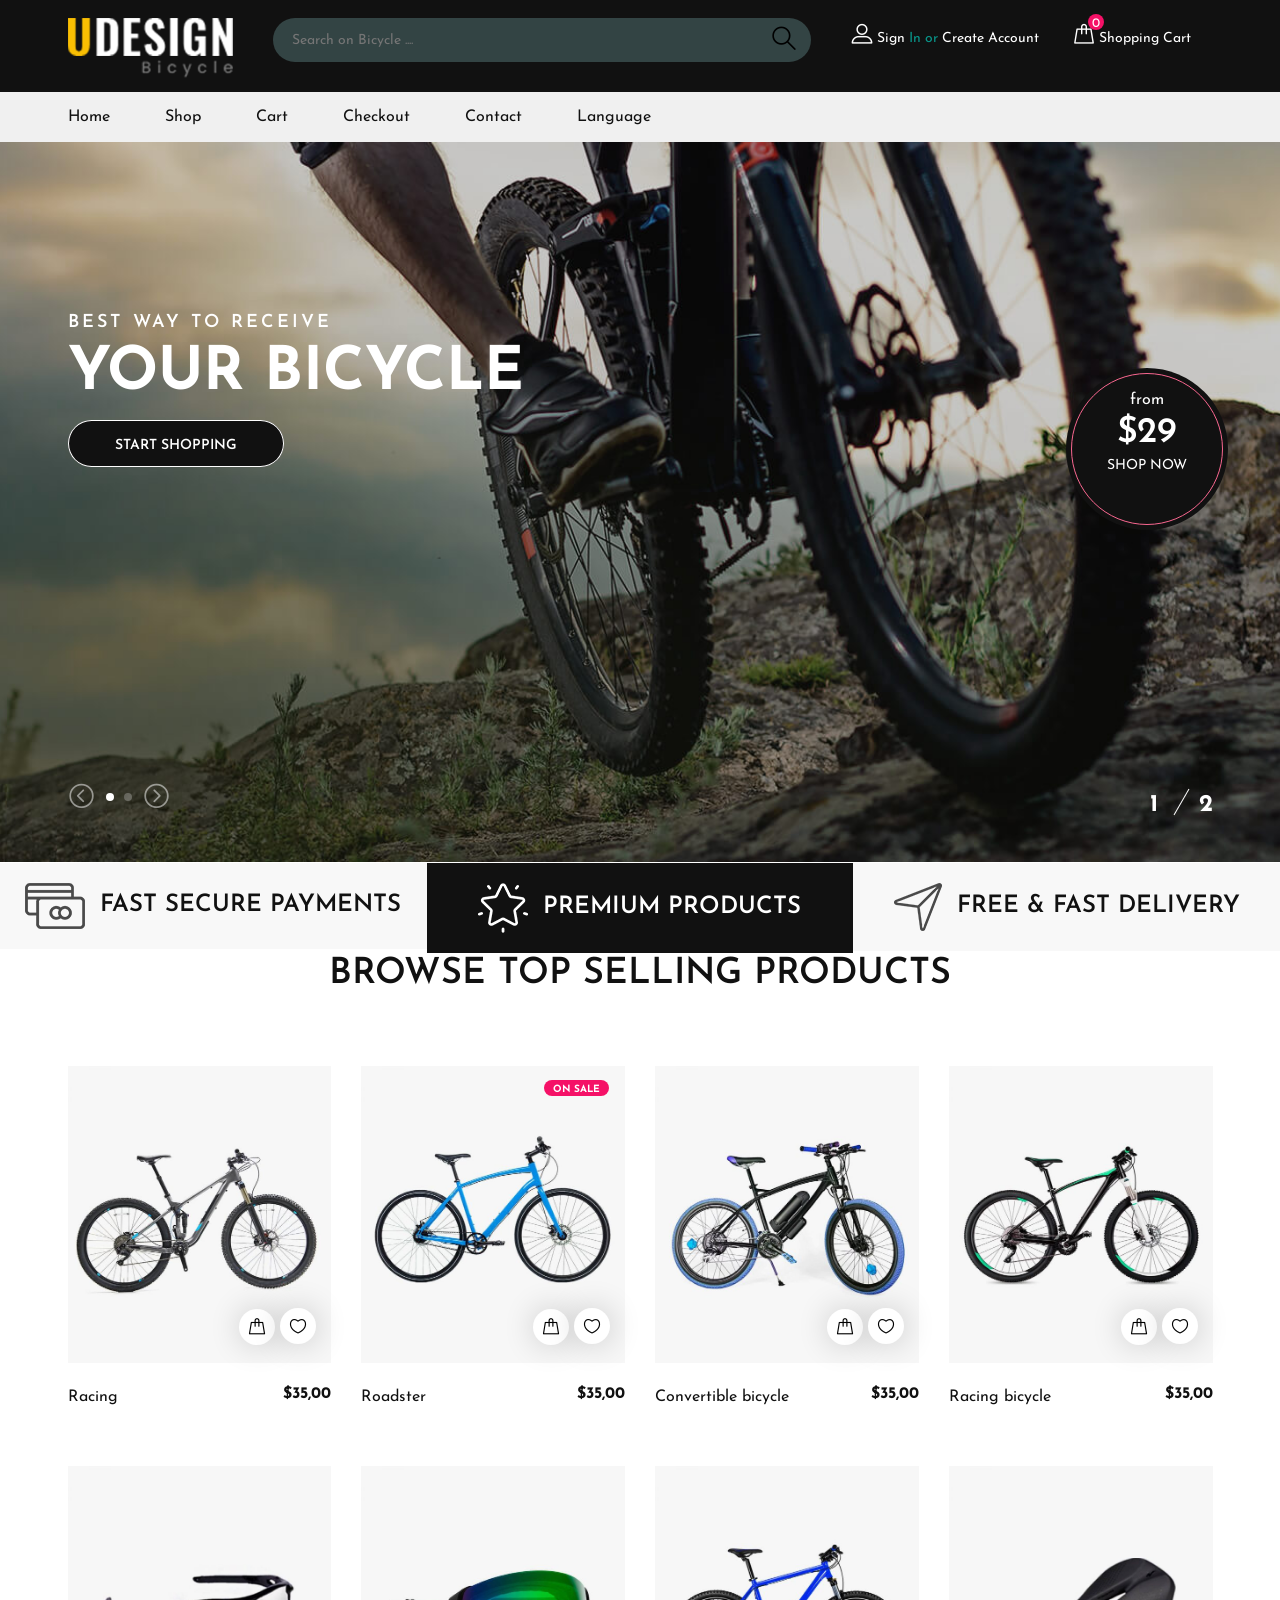
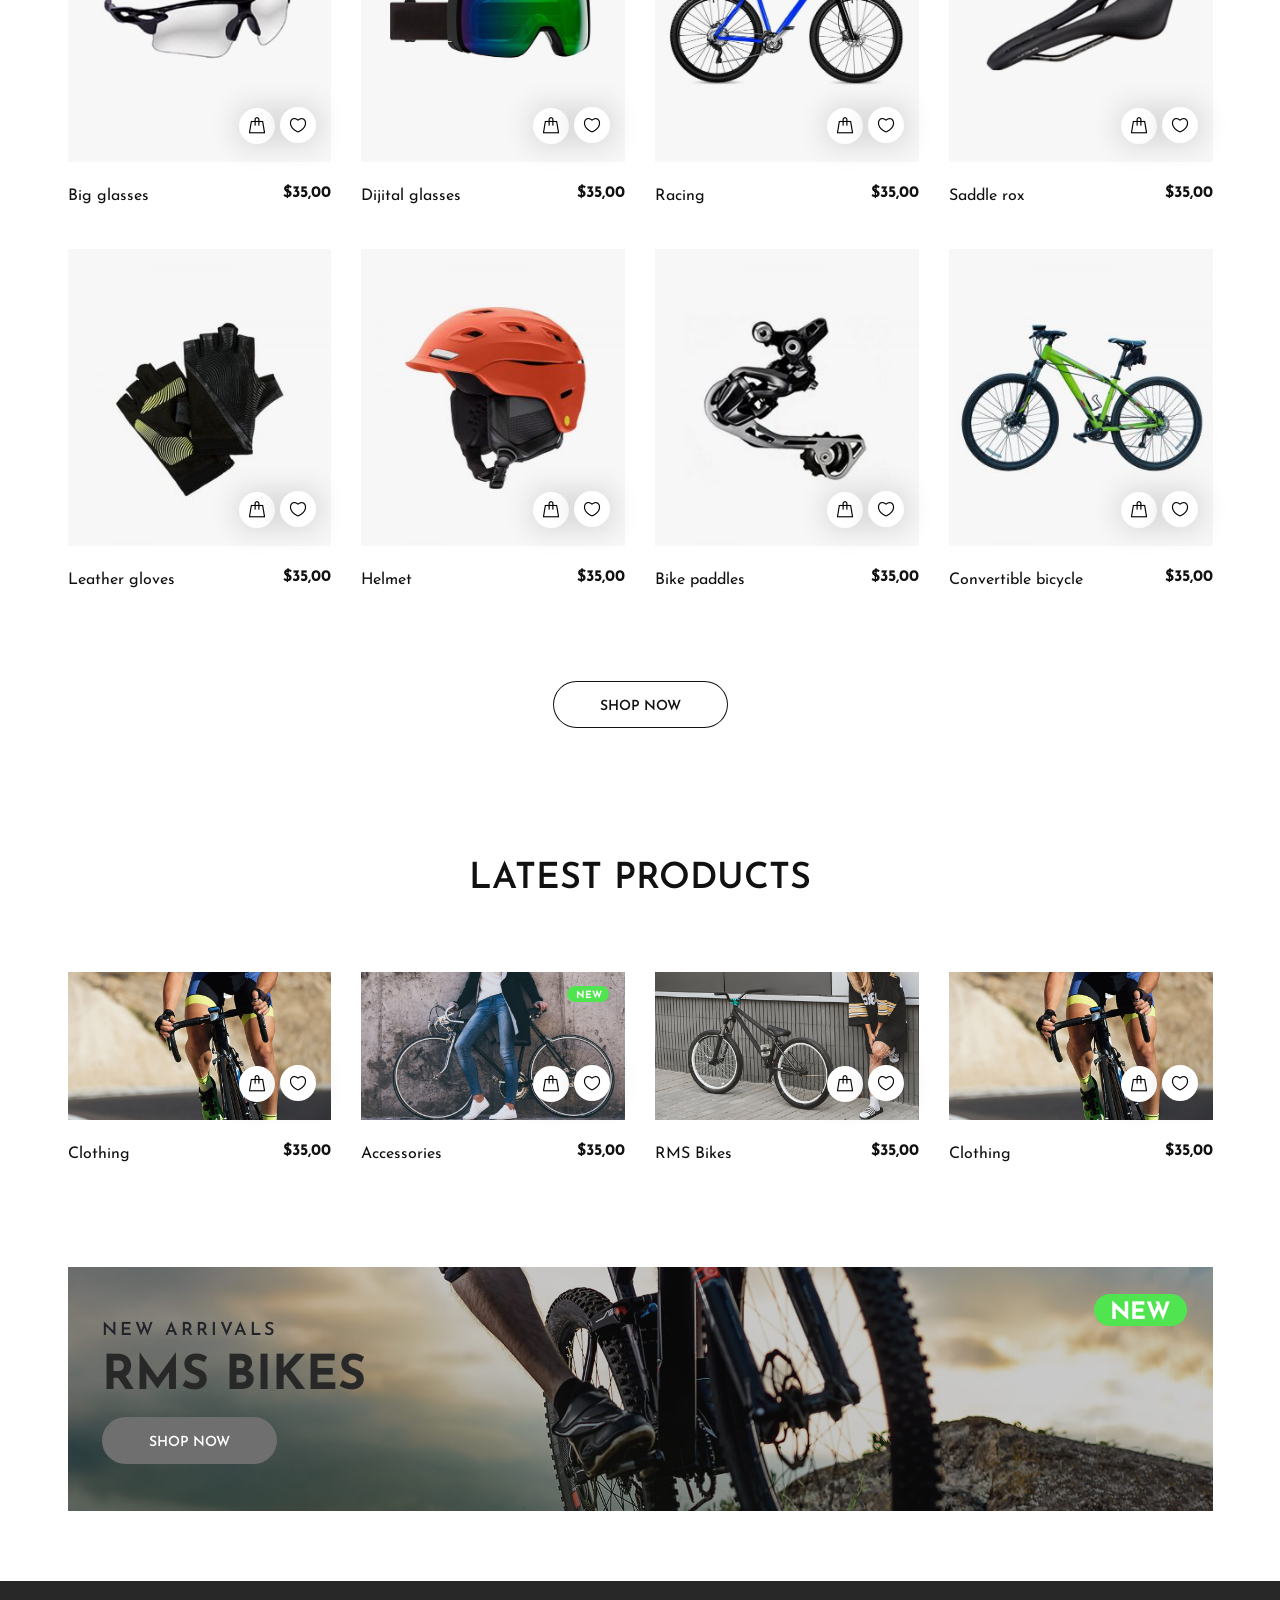
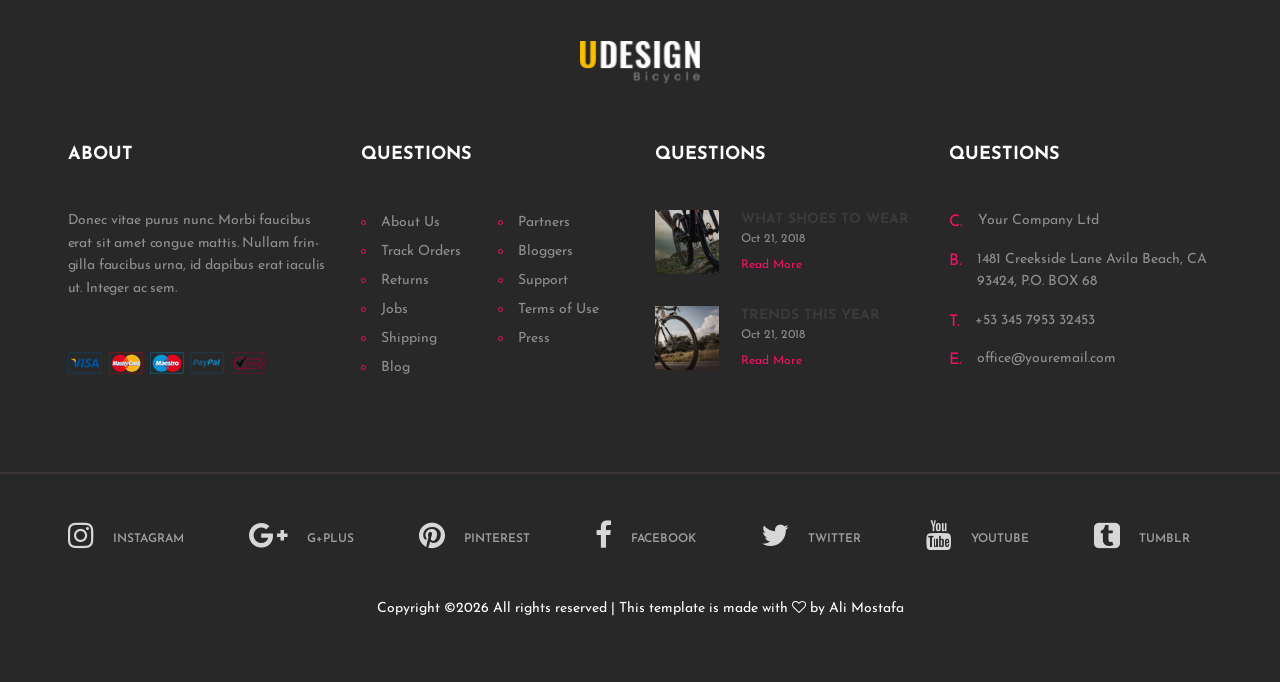
<file: index.html>
<!DOCTYPE html>
<html lang="en">
<head>
	<title>U Bicycle</title>
	<meta charset="UTF-8">
	<meta name="description" content="U Bicycle | eCommerce">
	<meta name="keywords" content="Bicycle, eCommerce, creative, html">
	<meta name="viewport" content="width=device-width, initial-scale=1.0">
	<!-- Favicon -->
	<link href="img-bycicle/favicon.png" rel="shortcut icon"/>

	<!-- Google Font -->
	<link href="https://fonts.googleapis.com/css?family=Josefin+Sans:300,300i,400,400i,700,700i" rel="stylesheet">


	<!-- Stylesheets -->
	<link rel="stylesheet" href="css/bootstrap.min.css"/>
	<link rel="stylesheet" href="css/font-awesome.min.css"/>
	<link rel="stylesheet" href="css/flaticon.css"/>
	<link rel="stylesheet" href="css/slicknav.min.css"/>
	<link rel="stylesheet" href="css/jquery-ui.min.css"/>
	<link rel="stylesheet" href="css/owl.carousel.min.css"/>
	<link rel="stylesheet" href="css/animate.css"/>
	<link rel="stylesheet" href="css/style.css"/>
</head>
<body>
	<!-- Page Preloder -->
	<div id="preloder">
		<div class="loader"></div>
	</div>

	<!-- Header section -->
	<header class="header-section">
		<div class="header-top">
			<div class="container">
				<div class="row">
					<div class="col-lg-2 text-center text-lg-left">
						<!-- logo -->
						<a href="./index.html" class="site-logo">
							<img src="./img-bycicle/home-logo.png" alt="">
						</a>
					</div>
					<div class="col-xl-6 col-lg-5">
						<form class="header-search-form">
							<input type="text" placeholder="Search on Bicycle ....">
							<button><i class="flaticon-search"></i></button>
						</form>
					</div>
					<div class="col-xl-4 col-lg-5">
						<div class="user-panel">
							<div class="up-item">
								<i class="flaticon-profile"></i>
								<a href="#">Sign</a> In or <a href="#">Create Account</a>
							</div>
							<div class="up-item">
								<div class="shopping-card">
									<i class="flaticon-bag"></i>
									<span>0</span>
								</div>
								<a href="#">Shopping Cart</a>
							</div>
						</div>
					</div>
				</div>
			</div>
		</div>
		<nav class="main-navbar" id="header">
			<div class="container">
				<!-- menu -->
				<ul class="main-menu">
					<li><a href="index.html">Home</a></li>
					<li><a href="./product.html">Shop</a></li>					
					<li><a href="./cart.html">Cart</a></li>					
					<li><a href="./checkout.html">Checkout</a></li>					
					<li><a href="./contact.html">Contact</a></li>	
					<li class="lang"><a href="#"> Language </a>
						<ul class="change">
							<li><a href="Bicycle-ar/index.html">Arabic </a></li>
							<li><a href="index.html">English </a></li>
						</ul>
					</li>														
				</ul>
			</div>
		</nav>
	</header>
	<!-- Header section end -->



	<!-- Hero section -->
	<section class="hero-section">
		<div class="hero-slider owl-carousel">
			<div class="hs-item set-bg" data-setbg="img-bycicle/intro-banner1.jpg">
				<div class="container">
					<div class="row">
						<div class="col-xl-6 col-lg-7 text-white">
							<h4>BEST WAY TO RECEIVE</h4>
							<h1>YOUR BICYCLE</h1>	
							<a href="product.html" class="site-btn sb-line">START SHOPPING</a>						
						</div>
					</div>
					<div class="offer-card text-white">
						<span>from</span>
						<h2>$29</h2>
						<p>SHOP NOW</p>
					</div>
				</div>
			</div>
			<div class="hs-item set-bg" data-setbg="img-bycicle/intro-banner2.jpg">
				<div class="container">
					<div class="row">
						<div class="col-xl-6 col-lg-7 text-white">
							<h4>BEST WAY TO RECEIVE</h4>
							<h1>YOUR BICYCLE</h1>
							<a href="product.html" class="site-btn sb-line">START SHOPPING</a>							
						</div>
					</div>
					<div class="offer-card text-white">
						<span>from</span>
						<h2>$29</h2>
						<p>SHOP NOW</p>
					</div>
				</div>
			</div>
		</div>
		<div class="container">
			<div class="slide-num-holder" id="snh-1"></div>
		</div>
	</section>
	<!-- Hero section end -->



	<!-- Features section -->
	<section class="features-section">
		<div class="container-fluid">
			<div class="row">
				<div class="col-md-4 p-0 feature">
					<div class="feature-inner">
						<div class="feature-icon">
							<img src="img/icons/1.png" alt="#">
						</div>
						<h2>Fast Secure Payments</h2>
					</div>
				</div>
				<div class="col-md-4 p-0 feature">
					<div class="feature-inner">
						<div class="feature-icon">
							<img src="img/icons/2.png" alt="#">
						</div>
						<h2>Premium Products</h2>
					</div>
				</div>
				<div class="col-md-4 p-0 feature">
					<div class="feature-inner">
						<div class="feature-icon">
							<img src="img/icons/3.png" alt="#">
						</div>
						<h2>Free & fast Delivery</h2>
					</div>
				</div>
			</div>
		</div>
	</section>
	<!-- Features section end -->


	<!-- Product filter section -->
	<section class="product-filter-section">
		<div class="container">
			<div class="section-title">
				<h2>BROWSE TOP SELLING PRODUCTS</h2>
			</div>			
			<div class="row">
				<div class="col-lg-3 col-sm-6">
					<figure>
						<div class="product-item hover-animation">
							<div class="pi-pic">
								<img src="./img-bycicle/1-600x675.jpg" alt="">
								<div class="pi-links">
									<a href="#" class="add-card"><i class="flaticon-bag"></i><span>ADD TO CART</span></a>
									<a href="#" class="wishlist-btn"><i class="flaticon-heart"></i></a>
								</div>
							</div>
							<div class="pi-text">
								<h6>$35,00</h6>
								<p>Racing </p>
							</div>
						</div>
					</figure>
				</div>
				<div class="col-lg-3 col-sm-6">
					<div class="product-item">
						<div class="pi-pic">
							<div class="tag-sale">ON SALE</div>
							<img src="./img-bycicle/1-1-600x675.jpg" alt="">
							<div class="pi-links">
								<a href="#" class="add-card"><i class="flaticon-bag"></i><span>ADD TO CART</span></a>
								<a href="#" class="wishlist-btn"><i class="flaticon-heart"></i></a>
							</div>
						</div>
						<div class="pi-text">
							<h6>$35,00</h6>
							<p>Roadster</p>
						</div>
					</div>
				</div>
				<div class="col-lg-3 col-sm-6">
					<div class="product-item">
						<div class="pi-pic">
							<img src="./img-bycicle/2-600x675.jpg" alt="">
							<div class="pi-links">
								<a href="#" class="add-card"><i class="flaticon-bag"></i><span>ADD TO CART</span></a>
								<a href="#" class="wishlist-btn"><i class="flaticon-heart"></i></a>
							</div>
						</div>
						<div class="pi-text">
							<h6>$35,00</h6>
							<p>Convertible bicycle </p>
						</div>
					</div>
				</div>
				<div class="col-lg-3 col-sm-6">
					<div class="product-item">
						<div class="pi-pic">
							<img src="./img-bycicle/4-3-600x675.jpg" alt="">
							<div class="pi-links">
								<a href="#" class="add-card"><i class="flaticon-bag"></i><span>ADD TO CART</span></a>
								<a href="#" class="wishlist-btn"><i class="flaticon-heart"></i></a>
							</div>
						</div>
						<div class="pi-text">
							<h6>$35,00</h6>
							<p>Racing bicycle</p>
						</div>
					</div>
				</div>
				<div class="col-lg-3 col-sm-6">
					<div class="product-item">
						<div class="pi-pic">
							<img src="./img-bycicle/2-1-600x675.jpg" alt="">
							<div class="pi-links">
								<a href="#" class="add-card"><i class="flaticon-bag"></i><span>ADD TO CART</span></a>
								<a href="#" class="wishlist-btn"><i class="flaticon-heart"></i></a>
							</div>
						</div>
						<div class="pi-text">
							<h6>$35,00</h6>
							<p>Big glasses </p>
						</div>
					</div>
				</div>
				<div class="col-lg-3 col-sm-6">
					<div class="product-item">
						<div class="pi-pic">
							<img src="./img-bycicle/2-2-600x675.jpg" alt="">
							<div class="pi-links">
								<a href="#" class="add-card"><i class="flaticon-bag"></i><span>ADD TO CART</span></a>
								<a href="#" class="wishlist-btn"><i class="flaticon-heart"></i></a>
							</div>
						</div>
						<div class="pi-text">
							<h6>$35,00</h6>
							<p>Dijital glasses</p>
						</div>
					</div>
				</div>
				<div class="col-lg-3 col-sm-6">
					<div class="product-item">
						<div class="pi-pic">
							<img src=" ./img-bycicle/2-2-600x675 (1).jpg" alt="">
							<div class="pi-links">
								<a href="#" class="add-card"><i class="flaticon-bag"></i><span>ADD TO CART</span></a>
								<a href="#" class="wishlist-btn"><i class="flaticon-heart"></i></a>
							</div>
						</div>
						<div class="pi-text">
							<h6>$35,00</h6>
							<p>Racing</p>
						</div>
					</div>
				</div>
				<div class="col-lg-3 col-sm-6">
					<div class="product-item">
						<div class="pi-pic">
							<img src=" ./img-bycicle/2-4-600x675.jpg" alt="">
							<div class="pi-links">
								<a href="#" class="add-card"><i class="flaticon-bag"></i><span>ADD TO CART</span></a>
								<a href="#" class="wishlist-btn"><i class="flaticon-heart"></i></a>
							</div>
						</div>
						<div class="pi-text">
							<h6>$35,00</h6>
							<p>Saddle rox</p>
						</div>
					</div>
				</div>
	
				<div class="col-lg-3 col-sm-6">
					<div class="product-item">
						<div class="pi-pic">
							<img src="./img-bycicle/2-6-300x338.jpg" alt="">
							<div class="pi-links">
								<a href="#" class="add-card"><i class="flaticon-bag"></i><span>ADD TO CART</span></a>
								<a href="#" class="wishlist-btn"><i class="flaticon-heart"></i></a>
							</div>
						</div>
						<div class="pi-text">
							<h6>$35,00</h6>
							<p>Leather gloves </p>
						</div>
					</div>
				</div>
				<div class="col-lg-3 col-sm-6">
					<div class="product-item">
						<div class="pi-pic">
							<img src="./img-bycicle/2-1-300x338.jpg" alt="">
							<div class="pi-links">
								<a href="#" class="add-card"><i class="flaticon-bag"></i><span>ADD TO CART</span></a>
								<a href="#" class="wishlist-btn"><i class="flaticon-heart"></i></a>
							</div>
						</div>
						<div class="pi-text">
							<h6>$35,00</h6>
							<p>Helmet</p>
						</div>
					</div>
				</div>
				<div class="col-lg-3 col-sm-6">
					<div class="product-item">
						<div class="pi-pic">
							<img src="./img-bycicle/1-6-300x338.jpg" alt="">
							<div class="pi-links">
								<a href="#" class="add-card"><i class="flaticon-bag"></i><span>ADD TO CART</span></a>
								<a href="#" class="wishlist-btn"><i class="flaticon-heart"></i></a>
							</div>
						</div>
						<div class="pi-text">
							<h6>$35,00</h6>
							<p>Bike paddles </p>
						</div>
					</div>
				</div>
				<div class="col-lg-3 col-sm-6">
					<div class="product-item">
						<div class="pi-pic">
							<img src="./img-bycicle/1-4-300x338.jpg" alt="">
							<div class="pi-links">
								<a href="#" class="add-card"><i class="flaticon-bag"></i><span>ADD TO CART</span></a>
								<a href="#" class="wishlist-btn"><i class="flaticon-heart"></i></a>
							</div>
						</div>
						<div class="pi-text">
							<h6>$35,00</h6>
							<p>Convertible bicycle</p>
						</div>
					</div>
				</div>
			</div>
			<div class="text-center pt-5">
				<a href="product.html" class="site-btn sb-line sb-dark">SHOP NOW</a>
			</div>
		</div>
	</section>
	<!-- Product filter section end -->


	<!-- letest product section -->
	<section class="top-letest-product-section">
		<div class="container">
			<div class="section-title">
				<h2>LATEST PRODUCTS</h2>
			</div>
			<div class="product-slider owl-carousel">
				<div class="product-item">
					<div class="pi-pic">
						<img src="./img-bycicle/44.jpg" alt="">
						<div class="pi-links">
							<a href="#" class="add-card"><i class="flaticon-bag"></i><span>ADD TO CART</span></a>
							<a href="#" class="wishlist-btn"><i class="flaticon-heart"></i></a>
						</div>
					</div>
					<div class="pi-text">
						<h6>$35,00</h6>
						<p>Clothing </p>
					</div>
				</div>
				<div class="product-item">
					<div class="pi-pic">
						<div class="tag-new">New</div>
						<img src="./img-bycicle/55.jpg" alt="">
						<div class="pi-links">
							<a href="#" class="add-card"><i class="flaticon-bag"></i><span>ADD TO CART</span></a>
							<a href="#" class="wishlist-btn"><i class="flaticon-heart"></i></a>
						</div>
					</div>
					<div class="pi-text">
						<h6>$35,00</h6>
						<p>Accessories</p>
					</div>
				</div>
				<div class="product-item">
					<div class="pi-pic">
						<img src="./img-bycicle/66.jpg" alt="">
						<div class="pi-links">
							<a href="#" class="add-card"><i class="flaticon-bag"></i><span>ADD TO CART</span></a>
							<a href="#" class="wishlist-btn"><i class="flaticon-heart"></i></a>
						</div>
					</div>
					<div class="pi-text">
						<h6>$35,00</h6>
						<p>RMS Bikes </p>
					</div>
				</div>								
			</div>
		</div>
	</section>
	<!-- letest product section end -->


	<!-- Banner section -->
	<section class="banner-section">
		<div class="container">
			<div class="banner set-bg" data-setbg="img-bycicle/intro-banner1.jpg">
				<div class="tag-new">NEW</div>
				<span>New Arrivals</span>
				<h2>RMS BIKES</h2>
				<a href="#" class="site-btn">SHOP NOW</a>
			</div>
		</div>
	</section>
	<!-- Banner section end  -->


	<!-- Footer section -->
	<section class="footer-section">
		<div class="container">
			<div class="footer-logo text-center">
				<a href="index.html"><img src="./img-bycicle/home-logo.png" alt=""></a>
			</div>
			<div class="row">
				<div class="col-lg-3 col-sm-6">
					<div class="footer-widget about-widget">
						<h2>About</h2>
						<p>Donec vitae purus nunc. Morbi faucibus erat sit amet congue mattis. Nullam frin-gilla faucibus urna, id dapibus erat iaculis ut. Integer ac sem.</p>
						<img src="img/cards.png" alt="">
					</div>
				</div>
				<div class="col-lg-3 col-sm-6">
					<div class="footer-widget about-widget">
						<h2>Questions</h2>
						<ul>
							<li><a href="">About Us</a></li>
							<li><a href="">Track Orders</a></li>
							<li><a href="">Returns</a></li>
							<li><a href="">Jobs</a></li>
							<li><a href="">Shipping</a></li>
							<li><a href="">Blog</a></li>
						</ul>
						<ul>
							<li><a href="">Partners</a></li>
							<li><a href="">Bloggers</a></li>
							<li><a href="">Support</a></li>
							<li><a href="">Terms of Use</a></li>
							<li><a href="">Press</a></li>
						</ul>
					</div>
				</div>
				<div class="col-lg-3 col-sm-6">
					<div class="footer-widget about-widget">
						<h2>Questions</h2>
						<div class="fw-latest-post-widget">
							<div class="lp-item">
								<div class="lp-thumb set-bg" data-setbg="img-bycicle/intro-banner1.jpg"></div>
								<div class="lp-content">
									<h6>what shoes to wear</h6>
									<span>Oct 21, 2018</span>
									<a href="#" class="readmore">Read More</a>
								</div>
							</div>
							<div class="lp-item">
								<div class="lp-thumb set-bg" data-setbg="img-bycicle/intro-banner2.jpg"></div>
								<div class="lp-content">
									<h6>trends this year</h6>
									<span>Oct 21, 2018</span>
									<a href="#" class="readmore">Read More</a>
								</div>
							</div>
						</div>
					</div>
				</div>
				<div class="col-lg-3 col-sm-6">
					<div class="footer-widget contact-widget">
						<h2>Questions</h2>
						<div class="con-info">
							<span>C.</span>
							<p>Your Company Ltd </p>
						</div>
						<div class="con-info">
							<span>B.</span>
							<p>1481 Creekside Lane  Avila Beach, CA 93424, P.O. BOX 68 </p>
						</div>
						<div class="con-info">
							<span>T.</span>
							<p>+53 345 7953 32453</p>
						</div>
						<div class="con-info">
							<span>E.</span>
							<p>office@youremail.com</p>
						</div>
					</div>
				</div>
			</div>
		</div>
		<div class="social-links-warp">
			<div class="container">
				<div class="social-links">
					<a href="" class="instagram"><i class="fa fa-instagram"></i><span>instagram</span></a>
					<a href="" class="google-plus"><i class="fa fa-google-plus"></i><span>g+plus</span></a>
					<a href="" class="pinterest"><i class="fa fa-pinterest"></i><span>pinterest</span></a>
					<a href="" class="facebook"><i class="fa fa-facebook"></i><span>facebook</span></a>
					<a href="" class="twitter"><i class="fa fa-twitter"></i><span>twitter</span></a>
					<a href="" class="youtube"><i class="fa fa-youtube"></i><span>youtube</span></a>
					<a href="" class="tumblr"><i class="fa fa-tumblr-square"></i><span>tumblr</span></a>
				</div>

<!-- Link back to Colorlib can't be removed. Template is licensed under CC BY 3.0. --> 
<p class="text-white text-center mt-5">Copyright &copy;<script>document.write(new Date().getFullYear());</script> All rights reserved | This template is made with <i class="fa fa-heart-o" aria-hidden="true"></i> by <a href="https://github.com/alimostafa1221" target="_blank">Ali Mostafa</a></p>
<!-- Link back to Colorlib can't be removed. Template is licensed under CC BY 3.0. -->

			</div>
		</div>
	</section>
	<!-- Footer section end -->



	<!--====== Javascripts & Jquery ======-->
	<script src="js/jquery-3.2.1.min.js"></script>
	<script src="js/bootstrap.min.js"></script>
	<script src="js/jquery.slicknav.min.js"></script>
	<script src="js/owl.carousel.min.js"></script>
	<script src="js/jquery.nicescroll.min.js"></script>
	<script src="js/jquery.zoom.min.js"></script>
	<script src="js/jquery-ui.min.js"></script>
	<script src="js/main.js"></script>	
	</body>
</html>
</file>
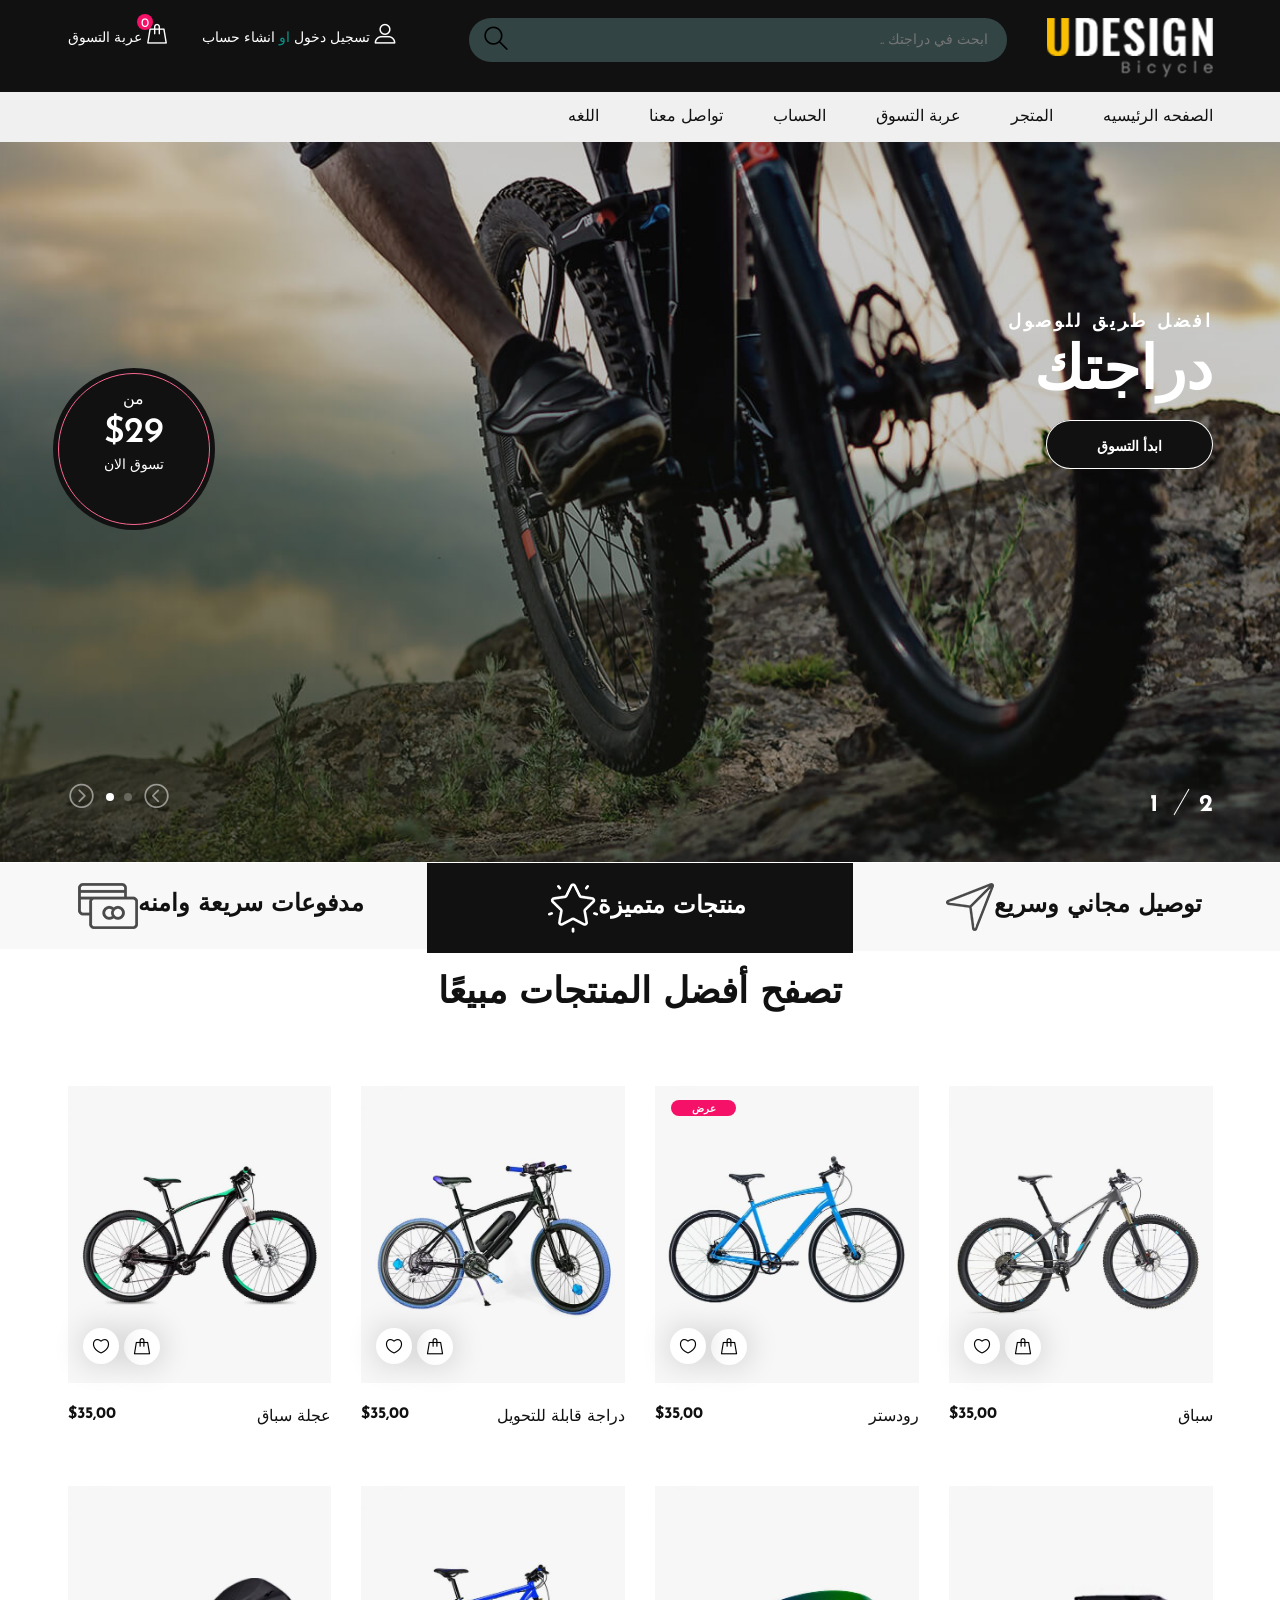
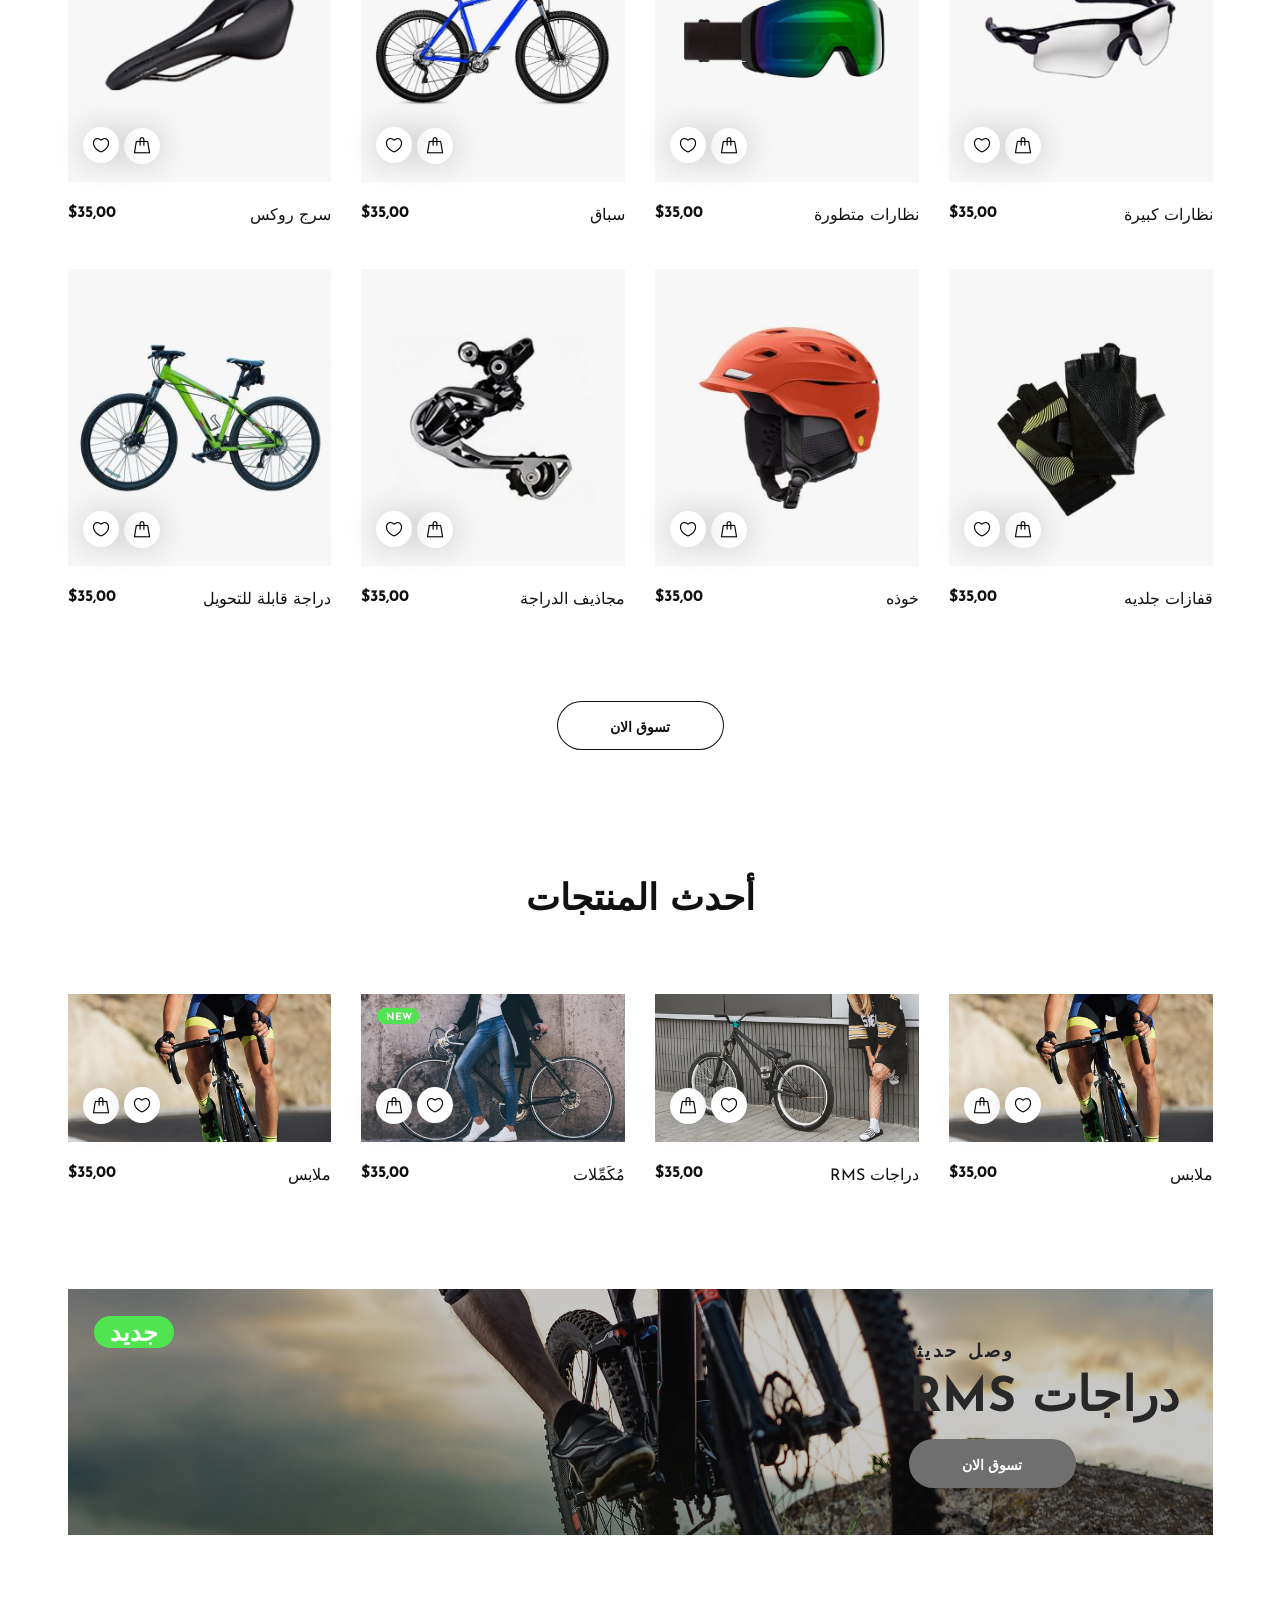
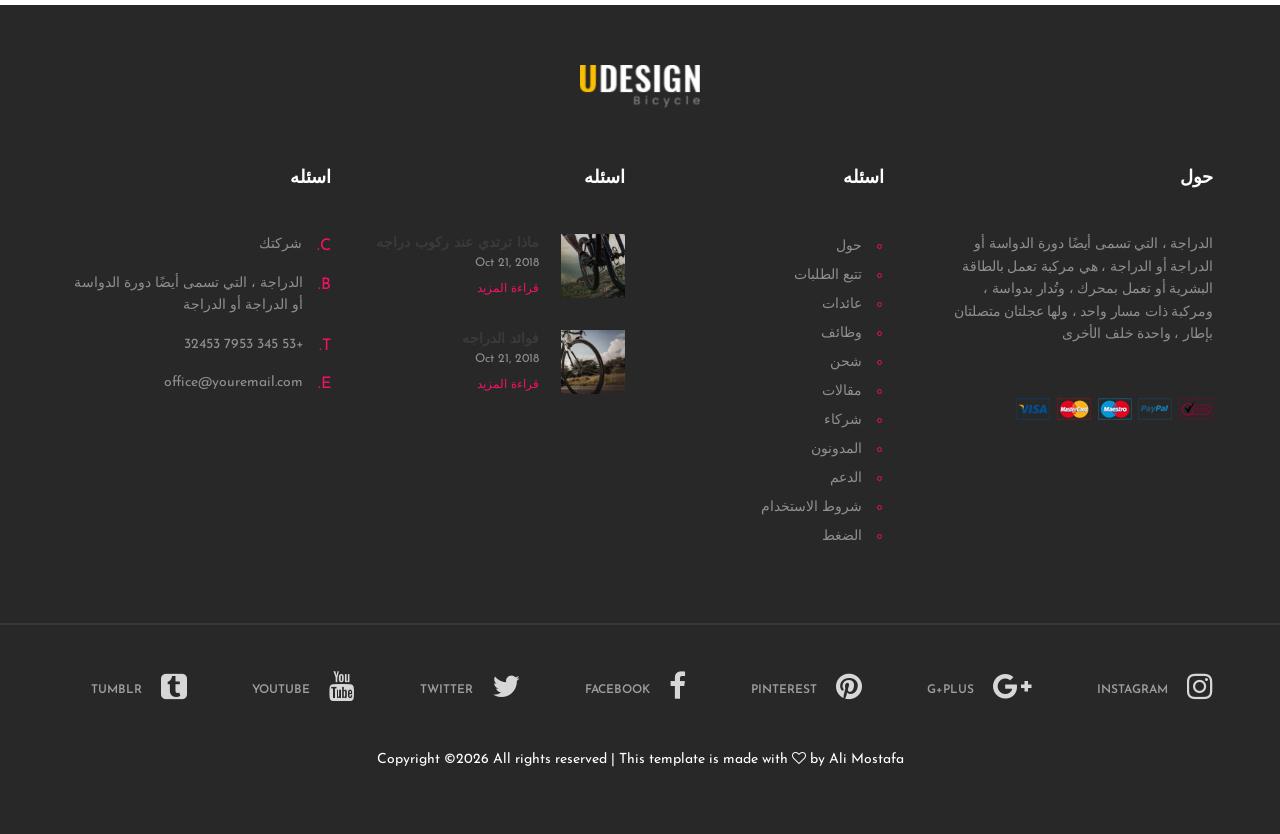
<file: Bicycle-ar/index.html>
<!DOCTYPE html>
<html lang="en">
<head>
	<title>دراجتك</title>
	<meta charset="UTF-8">
	<meta name="description" content="U Bicycle | eCommerce">
	<meta name="keywords" content="Bicycle, eCommerce, creative, html">
	<meta name="viewport" content="width=device-width, initial-scale=1.0">
	<!-- Favicon -->
	<link href="img-bycicle/favicon.png" rel="shortcut icon"/>

	<!-- Google Font -->
	<link href="https://fonts.googleapis.com/css?family=Josefin+Sans:300,300i,400,400i,700,700i" rel="stylesheet">


	<!-- Stylesheets -->
	<link rel="stylesheet" href="css/bootstrap.min.css"/>
	<link rel="stylesheet" href="css/font-awesome.min.css"/>
	<link rel="stylesheet" href="css/flaticon.css"/>
	<link rel="stylesheet" href="css/slicknav.min.css"/>
	<link rel="stylesheet" href="css/jquery-ui.min.css"/>
	<link rel="stylesheet" href="css/owl.carousel.min.css"/>
	<link rel="stylesheet" href="css/animate.css"/>
	<link rel="stylesheet" href="css/style.css"/>
</head>
<body>
	<!-- Page Preloder -->
	<div id="preloder">
		<div class="loader"></div>
	</div>

	<!-- Header section -->
	<header class="header-section">
		<div class="header-top">
			<div class="container">
				<div class="row">
					<div class="col-lg-2 text-center text-lg-left">
						<!-- logo -->
						<a href="./index.html" class="site-logo">
							<img src="./img-bycicle/home-logo.png" alt="">
						</a>
					</div>
					<div class="col-xl-6 col-lg-5">
						<form class="header-search-form">
							<input type="text" placeholder="ابحث في دراجتك ..">
							<button><i class="flaticon-search"></i></button>
						</form>
					</div>
					<div class="col-xl-4 col-lg-5">
						<div class="user-panel">
							<div class="up-item">
								<i class="flaticon-profile"></i>
								<a href="#">تسجيل دخول</a> او <a href="#">انشاء حساب</a>
							</div>
							<div class="up-item">
								<div class="shopping-card">
									<i class="flaticon-bag"></i>
									<span>0</span>
								</div>
								<a href="#">عربة التسوق</a>
							</div>
						</div>
					</div>
				</div>
			</div>
		</div>
		<nav class="main-navbar" id="header">
			<div class="container">
				<!-- menu -->
				<ul class="main-menu">
					<li><a href="index.html">الصفحه الرئيسيه</a></li>
					<li><a href="./product.html">المتجر</a></li>					
					<li><a href="./cart.html">عربة التسوق</a></li>					
					<li><a href="./checkout.html">الحساب</a></li>					
					<li><a href="./contact.html">تواصل معنا</a></li>															
					<li class="lang"><a href="#"> اللغه </a>
						<ul class="change">
							<li><a href="index.html">اللغه العربيه</a></li>
							<li><a href="../index.html">اللغه الانجليزيه</a></li>
						</ul>
					</li>															
				</ul>
			</div>
		</nav>
	</header>
	<!-- Header section end -->



	<!-- Hero section -->
	<section class="hero-section">
		<div class="hero-slider owl-carousel">
			<div class="hs-item set-bg" data-setbg="img-bycicle/intro-banner1.jpg">
				<div class="container">
					<div class="row">
						<div class="col-xl-6 col-lg-7 text-white text-right">
							<h4>افضل طريق للوصول</h4>
							<h1>دراجتك</h1>	
							<a href="product.html" class="site-btn sb-line">ابدأ التسوق</a>						
						</div>
					</div>
					<div class="offer-card text-white">
						<span>من</span>
						<h2>$29</h2>
						<p>تسوق الان</p>
					</div>
				</div>
			</div>
			<div class="hs-item set-bg" data-setbg="img-bycicle/intro-banner2.jpg">
				<div class="container">
					<div class="row">
						<div class="col-xl-6 col-lg-7 text-white text-right">
							<h4>افضل طريق للوصول</h4>
							<h1>دراجتك</h1>
							<a href="product.html" class="site-btn sb-line">ابدأ التسوق</a>							
						</div>
					</div>
					<div class="offer-card text-white">
						<span>من</span>
						<h2>$29</h2>
						<p>تسوق الان</p>
					</div>
				</div>
			</div>
		</div>
		<div class="container">
			<div class="slide-num-holder" id="snh-1"></div>
		</div>
	</section>
	<!-- Hero section end -->



	<!-- Features section -->
	<section class="features-section">
		<div class="container-fluid">
			<div class="row">
				<div class="col-md-4 p-0 feature">
					<div class="feature-inner">
						<div class="feature-icon">
							<img src="img/icons/1.png" alt="#">
						</div>
						<h2>مدفوعات سريعة وامنه</h2>
					</div>
				</div>
				<div class="col-md-4 p-0 feature">
					<div class="feature-inner">
						<div class="feature-icon">
							<img src="img/icons/2.png" alt="#">
						</div>
						<h2>منتجات متميزة</h2>
					</div>
				</div>
				<div class="col-md-4 p-0 feature">
					<div class="feature-inner">
						<div class="feature-icon">
							<img src="img/icons/3.png" alt="#">
						</div>
						<h2>توصيل مجاني وسريع</h2>
					</div>
				</div>
			</div>
		</div>
	</section>
	<!-- Features section end -->


	<!-- Product filter section -->
	<section class="product-filter-section">
		<div class="container">
			<div class="section-title">
				<h2>تصفح أفضل المنتجات مبيعًا</h2>
			</div>			
			<div class="row">
				<div class="col-lg-3 col-sm-6">
					<figure>
						<div class="product-item hover-animation">
							<div class="pi-pic">
								<img src="./img-bycicle/1-600x675.jpg" alt="">
								<div class="pi-links">
									<a href="#" class="add-card"><i class="flaticon-bag"></i><span>أضف الي عربتك</span></a>
									<a href="#" class="wishlist-btn"><i class="flaticon-heart"></i></a>
								</div>
							</div>
							<div class="pi-text">
								<h6>$35,00</h6>
								<p>سباق </p>
							</div>
						</div>
					</figure>
				</div>
				<div class="col-lg-3 col-sm-6">
					<div class="product-item">
						<div class="pi-pic">
							<div class="tag-sale">عرض</div>
							<img src="./img-bycicle/1-1-600x675.jpg" alt="">
							<div class="pi-links">
								<a href="#" class="add-card"><i class="flaticon-bag"></i><span>اضف الي عربتك</span></a>
								<a href="#" class="wishlist-btn"><i class="flaticon-heart"></i></a>
							</div>
						</div>
						<div class="pi-text">
							<h6>$35,00</h6>
							<p>رودستر</p>
						</div>
					</div>
				</div>
				<div class="col-lg-3 col-sm-6">
					<div class="product-item">
						<div class="pi-pic">
							<img src="./img-bycicle/2-600x675.jpg" alt="">
							<div class="pi-links">
								<a href="#" class="add-card"><i class="flaticon-bag"></i><span>اضف الي عربتك</span></a>
								<a href="#" class="wishlist-btn"><i class="flaticon-heart"></i></a>
							</div>
						</div>
						<div class="pi-text">
							<h6>$35,00</h6>
							<p>دراجة قابلة للتحويل </p>
						</div>
					</div>
				</div>
				<div class="col-lg-3 col-sm-6">
					<div class="product-item">
						<div class="pi-pic">
							<img src="./img-bycicle/4-3-600x675.jpg" alt="">
							<div class="pi-links">
								<a href="#" class="add-card"><i class="flaticon-bag"></i><span>اضف الي عربتك</span></a>
								<a href="#" class="wishlist-btn"><i class="flaticon-heart"></i></a>
							</div>
						</div>
						<div class="pi-text">
							<h6>$35,00</h6>
							<p>عجلة سباق</p>
						</div>
					</div>
				</div>
				<div class="col-lg-3 col-sm-6">
					<div class="product-item">
						<div class="pi-pic">
							<img src="./img-bycicle/2-1-600x675.jpg" alt="">
							<div class="pi-links">
								<a href="#" class="add-card"><i class="flaticon-bag"></i><span>اضف الي عربتك</span></a>
								<a href="#" class="wishlist-btn"><i class="flaticon-heart"></i></a>
							</div>
						</div>
						<div class="pi-text">
							<h6>$35,00</h6>
							<p>نظارات كبيرة</p>
						</div>
					</div>
				</div>
				<div class="col-lg-3 col-sm-6">
					<div class="product-item">
						<div class="pi-pic">
							<img src="./img-bycicle/2-2-600x675.jpg" alt="">
							<div class="pi-links">
								<a href="#" class="add-card"><i class="flaticon-bag"></i><span>اضف الي عربتك</span></a>
								<a href="#" class="wishlist-btn"><i class="flaticon-heart"></i></a>
							</div>
						</div>
						<div class="pi-text">
							<h6>$35,00</h6>
							<p>نظارات متطورة</p>
						</div>
					</div>
				</div>
				<div class="col-lg-3 col-sm-6">
					<div class="product-item">
						<div class="pi-pic">
							<img src=" ./img-bycicle/2-2-600x675 (1).jpg" alt="">
							<div class="pi-links">
								<a href="#" class="add-card"><i class="flaticon-bag"></i><span>اضف الي عربتك</span></a>
								<a href="#" class="wishlist-btn"><i class="flaticon-heart"></i></a>
							</div>
						</div>
						<div class="pi-text">
							<h6>$35,00</h6>
							<p>سباق</p>
						</div>
					</div>
				</div>
				<div class="col-lg-3 col-sm-6">
					<div class="product-item">
						<div class="pi-pic">
							<img src=" ./img-bycicle/2-4-600x675.jpg" alt="">
							<div class="pi-links">
								<a href="#" class="add-card"><i class="flaticon-bag"></i><span>اضف الي عربتك</span></a>
								<a href="#" class="wishlist-btn"><i class="flaticon-heart"></i></a>
							</div>
						</div>
						<div class="pi-text">
							<h6>$35,00</h6>
							<p>سرج روكس</p>
						</div>
					</div>
				</div>
	
				<div class="col-lg-3 col-sm-6">
					<div class="product-item">
						<div class="pi-pic">
							<img src="./img-bycicle/2-6-300x338.jpg" alt="">
							<div class="pi-links">
								<a href="#" class="add-card"><i class="flaticon-bag"></i><span>اضف الي عربتك</span></a>
								<a href="#" class="wishlist-btn"><i class="flaticon-heart"></i></a>
							</div>
						</div>
						<div class="pi-text">
							<h6>$35,00</h6>
							<p>قفازات جلديه </p>
						</div>
					</div>
				</div>
				<div class="col-lg-3 col-sm-6">
					<div class="product-item">
						<div class="pi-pic">
							<img src="./img-bycicle/2-1-300x338.jpg" alt="">
							<div class="pi-links">
								<a href="#" class="add-card"><i class="flaticon-bag"></i><span>اضف الي عربتك</span></a>
								<a href="#" class="wishlist-btn"><i class="flaticon-heart"></i></a>
							</div>
						</div>
						<div class="pi-text">
							<h6>$35,00</h6>
							<p>خوذه</p>
						</div>
					</div>
				</div>
				<div class="col-lg-3 col-sm-6">
					<div class="product-item">
						<div class="pi-pic">
							<img src="./img-bycicle/1-6-300x338.jpg" alt="">
							<div class="pi-links">
								<a href="#" class="add-card"><i class="flaticon-bag"></i><span>اضف الي عربتك</span></a>
								<a href="#" class="wishlist-btn"><i class="flaticon-heart"></i></a>
							</div>
						</div>
						<div class="pi-text">
							<h6>$35,00</h6>
							<p>مجاذيف الدراجة </p>
						</div>
					</div>
				</div>
				<div class="col-lg-3 col-sm-6">
					<div class="product-item">
						<div class="pi-pic">
							<img src="./img-bycicle/1-4-300x338.jpg" alt="">
							<div class="pi-links">
								<a href="#" class="add-card"><i class="flaticon-bag"></i><span>اضف الي عربتك</span></a>
								<a href="#" class="wishlist-btn"><i class="flaticon-heart"></i></a>
							</div>
						</div>
						<div class="pi-text">
							<h6>$35,00</h6>
							<p>دراجة قابلة للتحويل</p>
						</div>
					</div>
				</div>
			</div>
			<div class="text-center pt-5">
				<a href="product.html" class="site-btn sb-line sb-dark">تسوق الان</a>
			</div>
		</div>
	</section>
	<!-- Product filter section end -->


	<!-- letest product section -->
	<section class="top-letest-product-section">
		<div class="container">
			<div class="section-title">
				<h2>أحدث المنتجات</h2>
			</div>
			<div class="product-slider owl-carousel">
				<div class="product-item">
					<div class="pi-pic">
						<img src="./img-bycicle/44.jpg" alt="">
						<div class="pi-links">
							<a href="#" class="add-card"><i class="flaticon-bag"></i><span>اضف الي عربتك</span></a>
							<a href="#" class="wishlist-btn"><i class="flaticon-heart"></i></a>
						</div>
					</div>
					<div class="pi-text">
						<h6>$35,00</h6>
						<p>ملابس </p>
					</div>
				</div>
				<div class="product-item">
					<div class="pi-pic">
						<div class="tag-new">New</div>
						<img src="./img-bycicle/55.jpg" alt="">
						<div class="pi-links">
							<a href="#" class="add-card"><i class="flaticon-bag"></i><span>اضف الي عربتك</span></a>
							<a href="#" class="wishlist-btn"><i class="flaticon-heart"></i></a>
						</div>
					</div>
					<div class="pi-text">
						<h6>$35,00</h6>
						<p>مُكَمِّلات</p>
					</div>
				</div>
				<div class="product-item">
					<div class="pi-pic">
						<img src="./img-bycicle/66.jpg" alt="">
						<div class="pi-links">
							<a href="#" class="add-card"><i class="flaticon-bag"></i><span>اضف الي عربتك</span></a>
							<a href="#" class="wishlist-btn"><i class="flaticon-heart"></i></a>
						</div>
					</div>
					<div class="pi-text">
						<h6>$35,00</h6>
						<p>RMS دراجات </p>
					</div>
				</div>								
			</div>
		</div>
	</section>
	<!-- letest product section end -->


	<!-- Banner section -->
	<section class="banner-section">
		<div class="container">
			<div class="banner set-bg" data-setbg="img-bycicle/intro-banner1.jpg">
				<div class="tag-new">جديد</div>
				<div class="new-bicycle">
					<span>وصل حديثا</span>
					<h2>RMS دراجات</h2>
					<a href="#" class="site-btn">تسوق الان</a>
				</div>			
			</div>
		</div>
	</section>
	<!-- Banner section end  -->


	<!-- Footer section -->
	<section class="footer-section">
		<div class="container">
			<div class="footer-logo text-center">
				<a href="index.html"><img src="./img-bycicle/home-logo.png" alt=""></a>
			</div>
			<div class="row">
				<div class="col-lg-3 col-sm-6">
					<div class="footer-widget about-widget">
						<h2>حول</h2>
						<p>الدراجة ، التي تسمى أيضًا دورة الدواسة أو الدراجة أو الدراجة ، هي مركبة تعمل بالطاقة البشرية أو تعمل بمحرك ، وتُدار بدواسة ، ومركبة ذات مسار واحد ، ولها عجلتان متصلتان بإطار ، واحدة خلف الأخرى</p>
						<img src="img/cards.png" alt="">
					</div>
				</div>
				<div class="col-lg-3 col-sm-6">
					<div class="footer-widget about-widget">
						<h2 class="question">اسئله</h2>
						<ul>
							<li><a href="">حول</a></li>
							<li><a href="">تتبع الطلبات</a></li>
							<li><a href="">عائدات</a></li>
							<li><a href="">وظائف</a></li>
							<li><a href="">شحن</a></li>
							<li><a href="">مقالات</a></li>
						</ul>
						<ul>
							<li><a href="">شركاء</a></li>
							<li><a href="">المدونون</a></li>
							<li><a href="">الدعم</a></li>
							<li><a href="">شروط الاستخدام</a></li>
							<li><a href="">الضغط</a></li>
						</ul>
					</div>
				</div>
				<div class="col-lg-3 col-sm-6">
					<div class="footer-widget about-widget">
						<h2>اسئله</h2>
						<div class="fw-latest-post-widget">
							<div class="lp-item">
								<div class="lp-thumb set-bg" data-setbg="img-bycicle/intro-banner1.jpg"></div>
								<div class="lp-content">
									<h6>ماذا ترتدي عند ركوب دراجه</h6>
									<span>Oct 21, 2018</span>
									<a href="#" class="readmore">قراءة المزيد</a>
								</div>
							</div>
							<div class="lp-item">
								<div class="lp-thumb set-bg" data-setbg="img-bycicle/intro-banner2.jpg"></div>
								<div class="lp-content">
									<h6>فوائد الدراجه</h6>
									<span>Oct 21, 2018</span>
									<a href="#" class="readmore">قراءة المزيد</a>
								</div>
							</div>
						</div>
					</div>
				</div>
				<div class="col-lg-3 col-sm-6">
					<div class="footer-widget contact-widget">
						<h2>اسئله</h2>
						<div class="con-info">
							<span>C.</span>
							<p>شركتك </p>
						</div>
						<div class="con-info">
							<span>B.</span>
							<p>الدراجة ، التي تسمى أيضًا دورة الدواسة أو الدراجة أو الدراجة</p>
						</div>
						<div class="con-info">
							<span>T.</span>
							<p>+53 345 7953 32453</p>
						</div>
						<div class="con-info">
							<span>E.</span>
							<p>office@youremail.com</p>
						</div>
					</div>
				</div>
			</div>
		</div>
		<div class="social-links-warp">
			<div class="container">
				<div class="social-links">
					<a href="" class="instagram"><i class="fa fa-instagram"></i><span>instagram</span></a>
					<a href="" class="google-plus"><i class="fa fa-google-plus"></i><span>g+plus</span></a>
					<a href="" class="pinterest"><i class="fa fa-pinterest"></i><span>pinterest</span></a>
					<a href="" class="facebook"><i class="fa fa-facebook"></i><span>facebook</span></a>
					<a href="" class="twitter"><i class="fa fa-twitter"></i><span>twitter</span></a>
					<a href="" class="youtube"><i class="fa fa-youtube"></i><span>youtube</span></a>
					<a href="" class="tumblr"><i class="fa fa-tumblr-square"></i><span>tumblr</span></a>
				</div>

<!-- Link back to Colorlib can't be removed. Template is licensed under CC BY 3.0. --> 
<p class="text-white text-center mt-5">Copyright &copy;<script>document.write(new Date().getFullYear());</script> All rights reserved | This template is made with <i class="fa fa-heart-o" aria-hidden="true"></i> by <a href="https://github.com/alimostafa1221" target="_blank">Ali Mostafa</a></p>
<!-- Link back to Colorlib can't be removed. Template is licensed under CC BY 3.0. -->

			</div>
		</div>
	</section>
	<!-- Footer section end -->



	<!--====== Javascripts & Jquery ======-->
	<script src="js/jquery-3.2.1.min.js"></script>
	<script src="js/bootstrap.min.js"></script>
	<script src="js/jquery.slicknav.min.js"></script>
	<script src="js/owl.carousel.min.js"></script>
	<script src="js/jquery.nicescroll.min.js"></script>
	<script src="js/jquery.zoom.min.js"></script>
	<script src="js/jquery-ui.min.js"></script>
	<script src="js/main.js"></script>	
	</body>
</html>
</file>
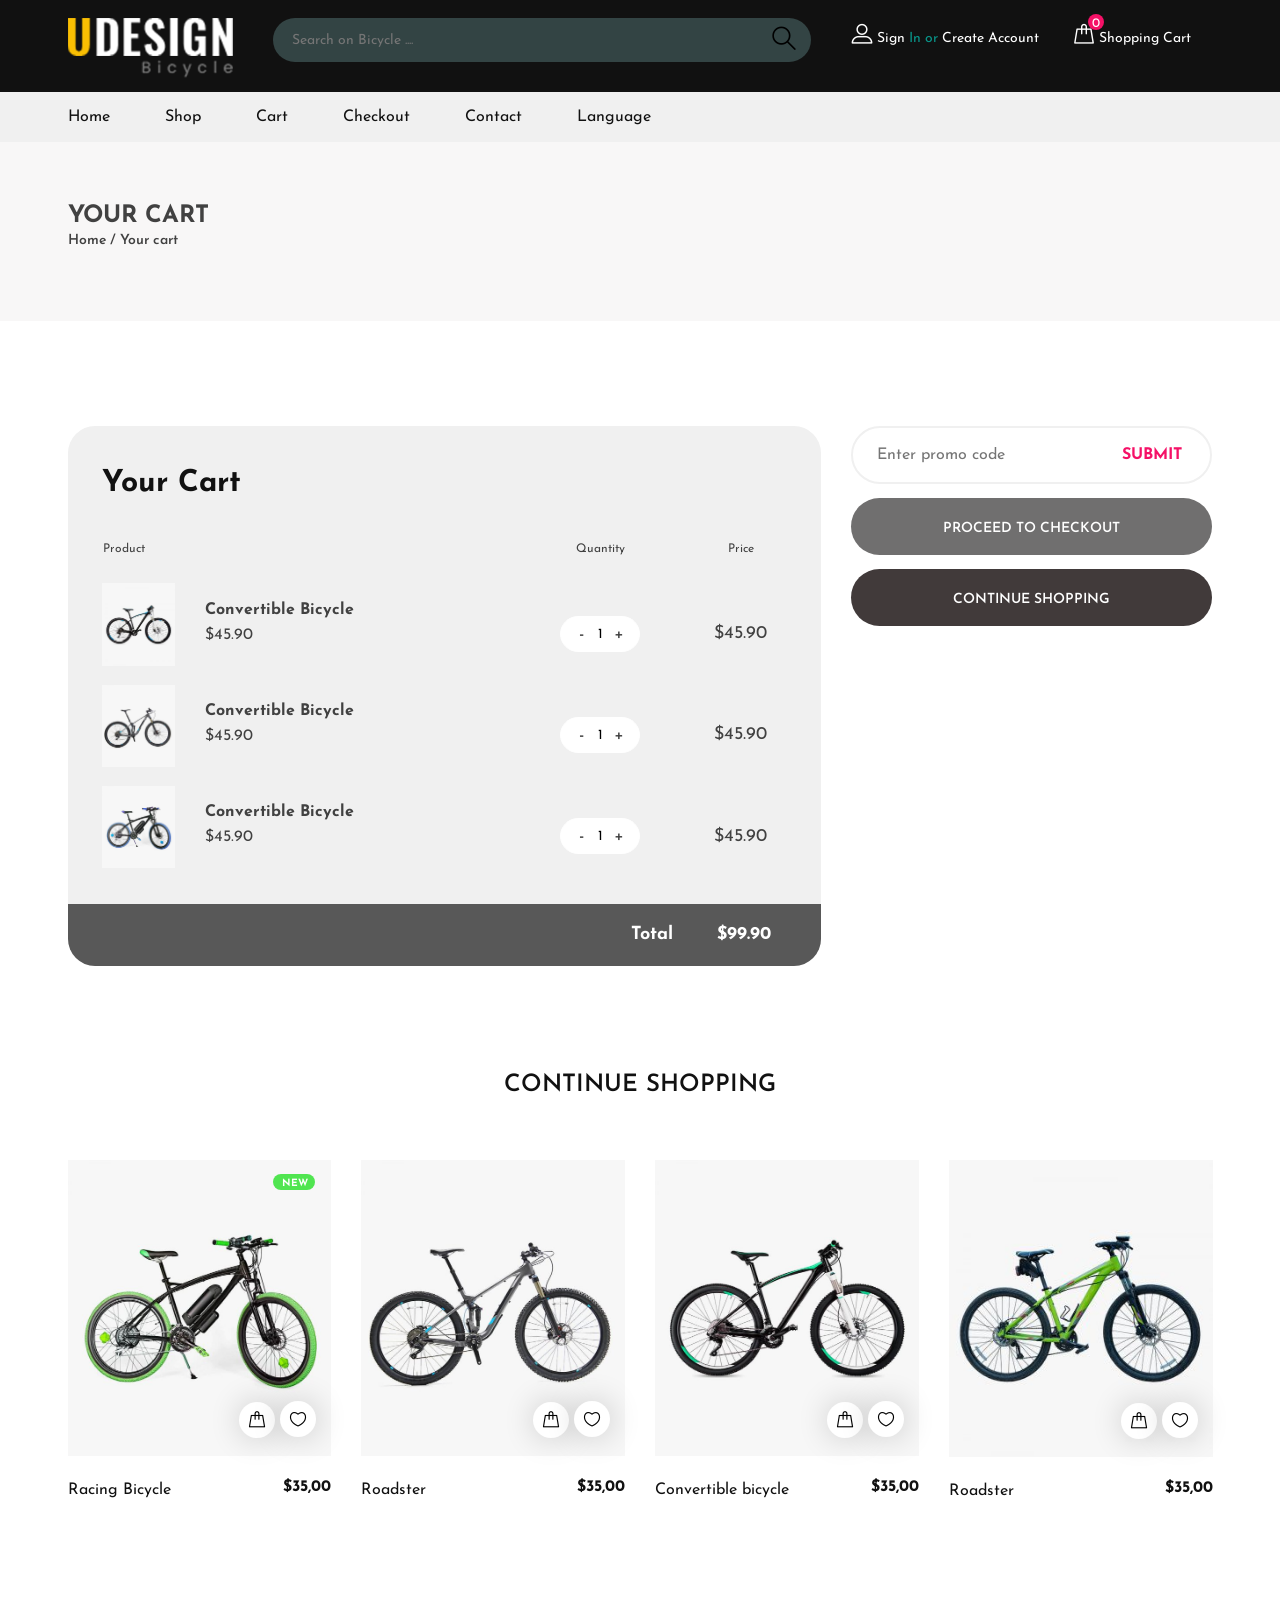
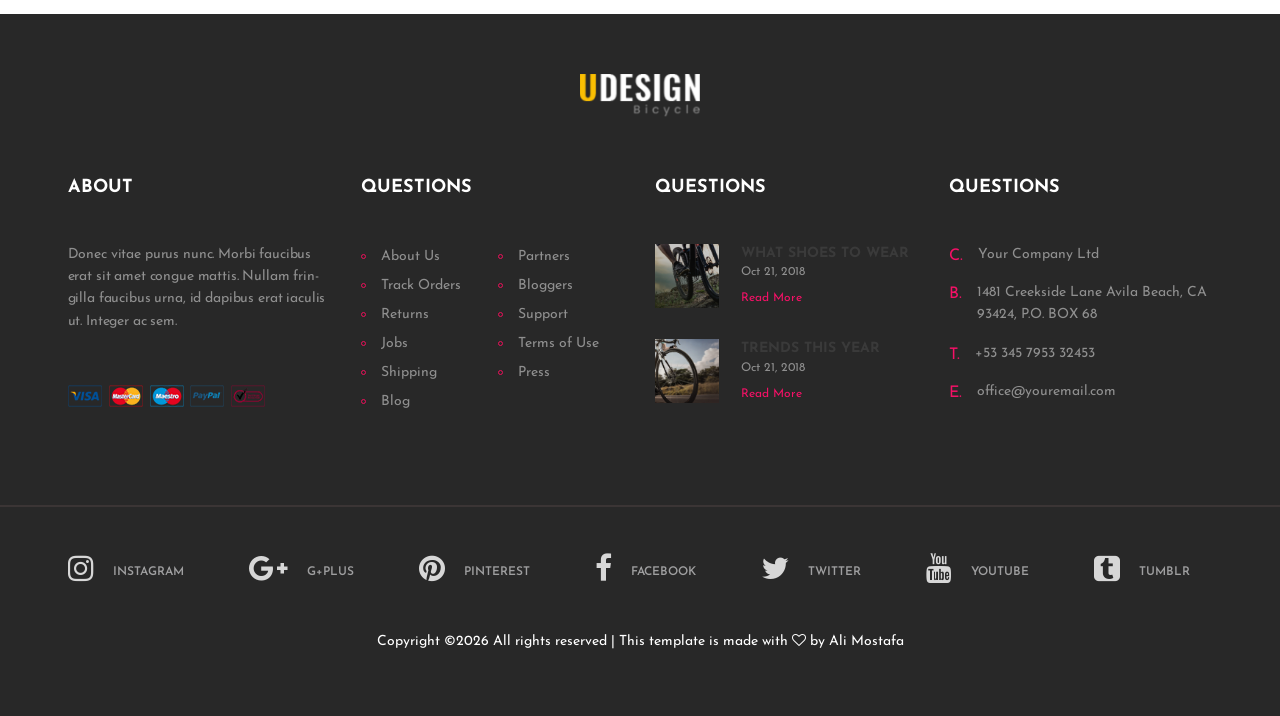
<file: cart.html>
<!DOCTYPE html>
<html lang="zxx">
<head>
	<title>Cart U Bicycle</title>
	<meta charset="UTF-8">
	<meta name="description" content="Cart | eCommerce">
	<meta name="keywords" content="divisima, eCommerce, creative, html">
	<meta name="viewport" content="width=device-width, initial-scale=1.0">
	<!-- Favicon -->
	<link href="img-bycicle/favicon.png" rel="shortcut icon"/>

	<!-- Google Font -->
	<link href="https://fonts.googleapis.com/css?family=Josefin+Sans:300,300i,400,400i,700,700i" rel="stylesheet">


	<!-- Stylesheets -->
	<link rel="stylesheet" href="css/bootstrap.min.css"/>
	<link rel="stylesheet" href="css/font-awesome.min.css"/>
	<link rel="stylesheet" href="css/flaticon.css"/>
	<link rel="stylesheet" href="css/slicknav.min.css"/>
	<link rel="stylesheet" href="css/jquery-ui.min.css"/>
	<link rel="stylesheet" href="css/owl.carousel.min.css"/>
	<link rel="stylesheet" href="css/animate.css"/>
	<link rel="stylesheet" href="css/style.css"/>


	<!--[if lt IE 9]>
		  <script src="https://oss.maxcdn.com/html5shiv/3.7.2/html5shiv.min.js"></script>
	  <script src="https://oss.maxcdn.com/respond/1.4.2/respond.min.js"></script>
	<![endif]-->

</head>
<body>
	<!-- Page Preloder -->
	<div id="preloder">
		<div class="loader"></div>
	</div>

	<!-- Header section -->
	<header class="header-section">
		<div class="header-top">
			<div class="container">
				<div class="row">
					<div class="col-lg-2 text-center text-lg-left">
						<!-- logo -->
						<a href="./index.html" class="site-logo">
							<img src="./img-bycicle/home-logo.png" alt="">
						</a>
					</div>
					<div class="col-xl-6 col-lg-5">
						<form class="header-search-form">
							<input type="text" placeholder="Search on Bicycle ....">
							<button><i class="flaticon-search"></i></button>
						</form>
					</div>
					<div class="col-xl-4 col-lg-5">
						<div class="user-panel">
							<div class="up-item">
								<i class="flaticon-profile"></i>
								<a href="#">Sign</a> In or <a href="#">Create Account</a>
							</div>
							<div class="up-item">
								<div class="shopping-card">
									<i class="flaticon-bag"></i>
									<span>0</span>
								</div>
								<a href="#">Shopping Cart</a>
							</div>
						</div>
					</div>
				</div>
			</div>
		</div>
		<nav class="main-navbar" id="header">
			<div class="container">
				<!-- menu -->
				<ul class="main-menu">
					<li><a href="index.html">Home</a></li>
					<li><a href="./product.html">Shop</a></li>					
					<li><a href="./cart.html">Cart</a></li>					
					<li><a href="./checkout.html">Checkout</a></li>					
					<li><a href="./contact.html">Contact</a></li>	
					<li class="lang"><a href="#"> Language </a>
						<ul class="change">
							<li><a href="Bicycle-ar/cart.html">Arabic </a></li>
							<li><a href="cart.html">English </a></li>
						</ul>
					</li>														
				</ul>
			</div>
		</nav>
	</header>
	<!-- Header section end -->


	<!-- Page info -->
	<div class="page-top-info">
		<div class="container">
			<h4>Your cart</h4>
			<div class="site-pagination">
				<a href="index.html">Home</a> /
				<a href="cart.html">Your cart</a>
			</div>
		</div>
	</div>
	<!-- Page info end -->


	<!-- cart section end -->
	<section class="cart-section spad">
		<div class="container">
			<div class="row">
				<div class="col-lg-8">
					<div class="cart-table">
						<h3>Your Cart</h3>
						<div class="cart-table-warp">
							<table>
							<thead>
								<tr>
									<th class="product-th">Product</th>
									<th class="quy-th">Quantity</th>
									
									<th class="total-th">Price</th>
								</tr>
							</thead>
							<tbody>
								<tr>
									<td class="product-col">
										<img src="img-bycicle/1-300x338.jpg" alt="">
										<div class="pc-title">
											<h4>Convertible Bicycle</h4>
											<p>$45.90</p>
										</div>
									</td>
									<td class="quy-col">
										<div class="quantity">
					                        <div class="pro-qty">
												<input type="text" value="1">
											</div>
                    					</div>
									</td>									
									<td class="total-col"><h4>$45.90</h4></td>
								</tr>
								<tr>
									<td class="product-col">
										<img src="img-bycicle/1-600x675.jpg" alt="">
										<div class="pc-title">
											<h4>Convertible Bicycle</h4>
											<p>$45.90</p>
										</div>
									</td>
									<td class="quy-col">
										<div class="quantity">
					                        <div class="pro-qty">
												<input type="text" value="1">
											</div>
                    					</div>
									</td>								
									<td class="total-col"><h4>$45.90</h4></td>
								</tr>
								<tr>
									<td class="product-col">
										<img src="img-bycicle/2-600x675.jpg" alt="">
										<div class="pc-title">
											<h4>Convertible Bicycle</h4>
											<p>$45.90</p>
										</div>
									</td>
									<td class="quy-col">
										<div class="quantity">
					                        <div class="pro-qty">
												<input type="text" value="1">
											</div>
                    					</div>
									</td>								
									<td class="total-col"><h4>$45.90</h4></td>
								</tr>
							</tbody>
						</table>
						</div>
						<div class="total-cost">
							<h6>Total <span>$99.90</span></h6>
						</div>
					</div>
				</div>
				<div class="col-lg-4 card-right">
					<form class="promo-code-form">
						<input type="text" placeholder="Enter promo code">
						<button>Submit</button>
					</form>
					<a href="" class="site-btn">Proceed to checkout</a>
					<a href="" class="site-btn sb-dark">Continue shopping</a>
				</div>
			</div>
		</div>
	</section>
	<!-- cart section end -->

	<!-- Related product section -->
	<section class="related-product-section">
		<div class="container">
			<div class="section-title text-uppercase">
				<h2>Continue Shopping</h2>
			</div>
			<div class="row">
				<div class="col-lg-3 col-sm-6">
					<div class="product-item">
						<div class="pi-pic">
							<div class="tag-new">New</div>
							<img src="./img-bycicle/1-1-600x675 (1).jpg" alt="">
							<div class="pi-links">
								<a href="#" class="add-card"><i class="flaticon-bag"></i><span>ADD TO CART</span></a>
								<a href="#" class="wishlist-btn"><i class="flaticon-heart"></i></a>
							</div>
						</div>
						<div class="pi-text">
							<h6>$35,00</h6>
							<p>Racing Bicycle</p>
						</div>
					</div>
				</div>
				<div class="col-lg-3 col-sm-6">
					<div class="product-item">
						<div class="pi-pic">
							<img src="./img-bycicle/1-600x675.jpg" alt="">
							<div class="pi-links">
								<a href="#" class="add-card"><i class="flaticon-bag"></i><span>ADD TO CART</span></a>
								<a href="#" class="wishlist-btn"><i class="flaticon-heart"></i></a>
							</div>
						</div>
						<div class="pi-text">
							<h6>$35,00</h6>
							<p>Roadster </p>
						</div>
					</div>
				</div>
				<div class="col-lg-3 col-sm-6">
					<div class="product-item">
						<div class="pi-pic">
							<img src="./img-bycicle/4-3-600x675.jpg" alt="">
							<div class="pi-links">
								<a href="#" class="add-card"><i class="flaticon-bag"></i><span>ADD TO CART</span></a>
								<a href="#" class="wishlist-btn"><i class="flaticon-heart"></i></a>
							</div>
						</div>
						<div class="pi-text">
							<h6>$35,00</h6>
							<p>Convertible bicycle </p>
						</div>
					</div>
				</div>
				<div class="col-lg-3 col-sm-6">
					<div class="product-item">
						<div class="pi-pic">
							<img src="./img-bycicle/2-3-300x338.jpg" alt="">
							<div class="pi-links">
								<a href="#" class="add-card"><i class="flaticon-bag"></i><span>ADD TO CART</span></a>
								<a href="#" class="wishlist-btn"><i class="flaticon-heart"></i></a>
							</div>
						</div>
						<div class="pi-text">
							<h6>$35,00</h6>
							<p>Roadster</p>
						</div>
					</div>
				</div>
			</div>
		</div>
	</section>
	<!-- Related product section end -->



	<!-- Footer section -->
	<section class="footer-section">
		<div class="container">
			<div class="footer-logo text-center">
				<a href="index.html"><img src="./img-bycicle/home-logo.png" alt=""></a>
			</div>
			<div class="row">
				<div class="col-lg-3 col-sm-6">
					<div class="footer-widget about-widget">
						<h2>About</h2>
						<p>Donec vitae purus nunc. Morbi faucibus erat sit amet congue mattis. Nullam frin-gilla faucibus urna, id dapibus erat iaculis ut. Integer ac sem.</p>
						<img src="img/cards.png" alt="">
					</div>
				</div>
				<div class="col-lg-3 col-sm-6">
					<div class="footer-widget about-widget">
						<h2>Questions</h2>
						<ul>
							<li><a href="">About Us</a></li>
							<li><a href="">Track Orders</a></li>
							<li><a href="">Returns</a></li>
							<li><a href="">Jobs</a></li>
							<li><a href="">Shipping</a></li>
							<li><a href="">Blog</a></li>
						</ul>
						<ul>
							<li><a href="">Partners</a></li>
							<li><a href="">Bloggers</a></li>
							<li><a href="">Support</a></li>
							<li><a href="">Terms of Use</a></li>
							<li><a href="">Press</a></li>
						</ul>
					</div>
				</div>
				<div class="col-lg-3 col-sm-6">
					<div class="footer-widget about-widget">
						<h2>Questions</h2>
						<div class="fw-latest-post-widget">
							<div class="lp-item">
								<div class="lp-thumb set-bg" data-setbg="img-bycicle/intro-banner1.jpg"></div>
								<div class="lp-content">
									<h6>what shoes to wear</h6>
									<span>Oct 21, 2018</span>
									<a href="#" class="readmore">Read More</a>
								</div>
							</div>
							<div class="lp-item">
								<div class="lp-thumb set-bg" data-setbg="img-bycicle/intro-banner2.jpg"></div>
								<div class="lp-content">
									<h6>trends this year</h6>
									<span>Oct 21, 2018</span>
									<a href="#" class="readmore">Read More</a>
								</div>
							</div>
						</div>
					</div>
				</div>
				<div class="col-lg-3 col-sm-6">
					<div class="footer-widget contact-widget">
						<h2>Questions</h2>
						<div class="con-info">
							<span>C.</span>
							<p>Your Company Ltd </p>
						</div>
						<div class="con-info">
							<span>B.</span>
							<p>1481 Creekside Lane  Avila Beach, CA 93424, P.O. BOX 68 </p>
						</div>
						<div class="con-info">
							<span>T.</span>
							<p>+53 345 7953 32453</p>
						</div>
						<div class="con-info">
							<span>E.</span>
							<p>office@youremail.com</p>
						</div>
					</div>
				</div>
			</div>
		</div>
		<div class="social-links-warp">
			<div class="container">
				<div class="social-links">
					<a href="" class="instagram"><i class="fa fa-instagram"></i><span>instagram</span></a>
					<a href="" class="google-plus"><i class="fa fa-google-plus"></i><span>g+plus</span></a>
					<a href="" class="pinterest"><i class="fa fa-pinterest"></i><span>pinterest</span></a>
					<a href="" class="facebook"><i class="fa fa-facebook"></i><span>facebook</span></a>
					<a href="" class="twitter"><i class="fa fa-twitter"></i><span>twitter</span></a>
					<a href="" class="youtube"><i class="fa fa-youtube"></i><span>youtube</span></a>
					<a href="" class="tumblr"><i class="fa fa-tumblr-square"></i><span>tumblr</span></a>
				</div>

<!-- Link back to Colorlib can't be removed. Template is licensed under CC BY 3.0. --> 
<p class="text-white text-center mt-5">Copyright &copy;<script>document.write(new Date().getFullYear());</script> All rights reserved | This template is made with <i class="fa fa-heart-o" aria-hidden="true"></i> by <a href="https://github.com/alimostafa1221" target="_blank">Ali Mostafa</a></p>
<!-- Link back to Colorlib can't be removed. Template is licensed under CC BY 3.0. -->

			</div>
		</div>
	</section>
	<!-- Footer section end -->



	<!--====== Javascripts & Jquery ======-->
	<script src="js/jquery-3.2.1.min.js"></script>
	<script src="js/bootstrap.min.js"></script>
	<script src="js/jquery.slicknav.min.js"></script>
	<script src="js/owl.carousel.min.js"></script>
	<script src="js/jquery.nicescroll.min.js"></script>
	<script src="js/jquery.zoom.min.js"></script>
	<script src="js/jquery-ui.min.js"></script>
	<script src="js/main.js"></script>

	</body>
</html>
</file>
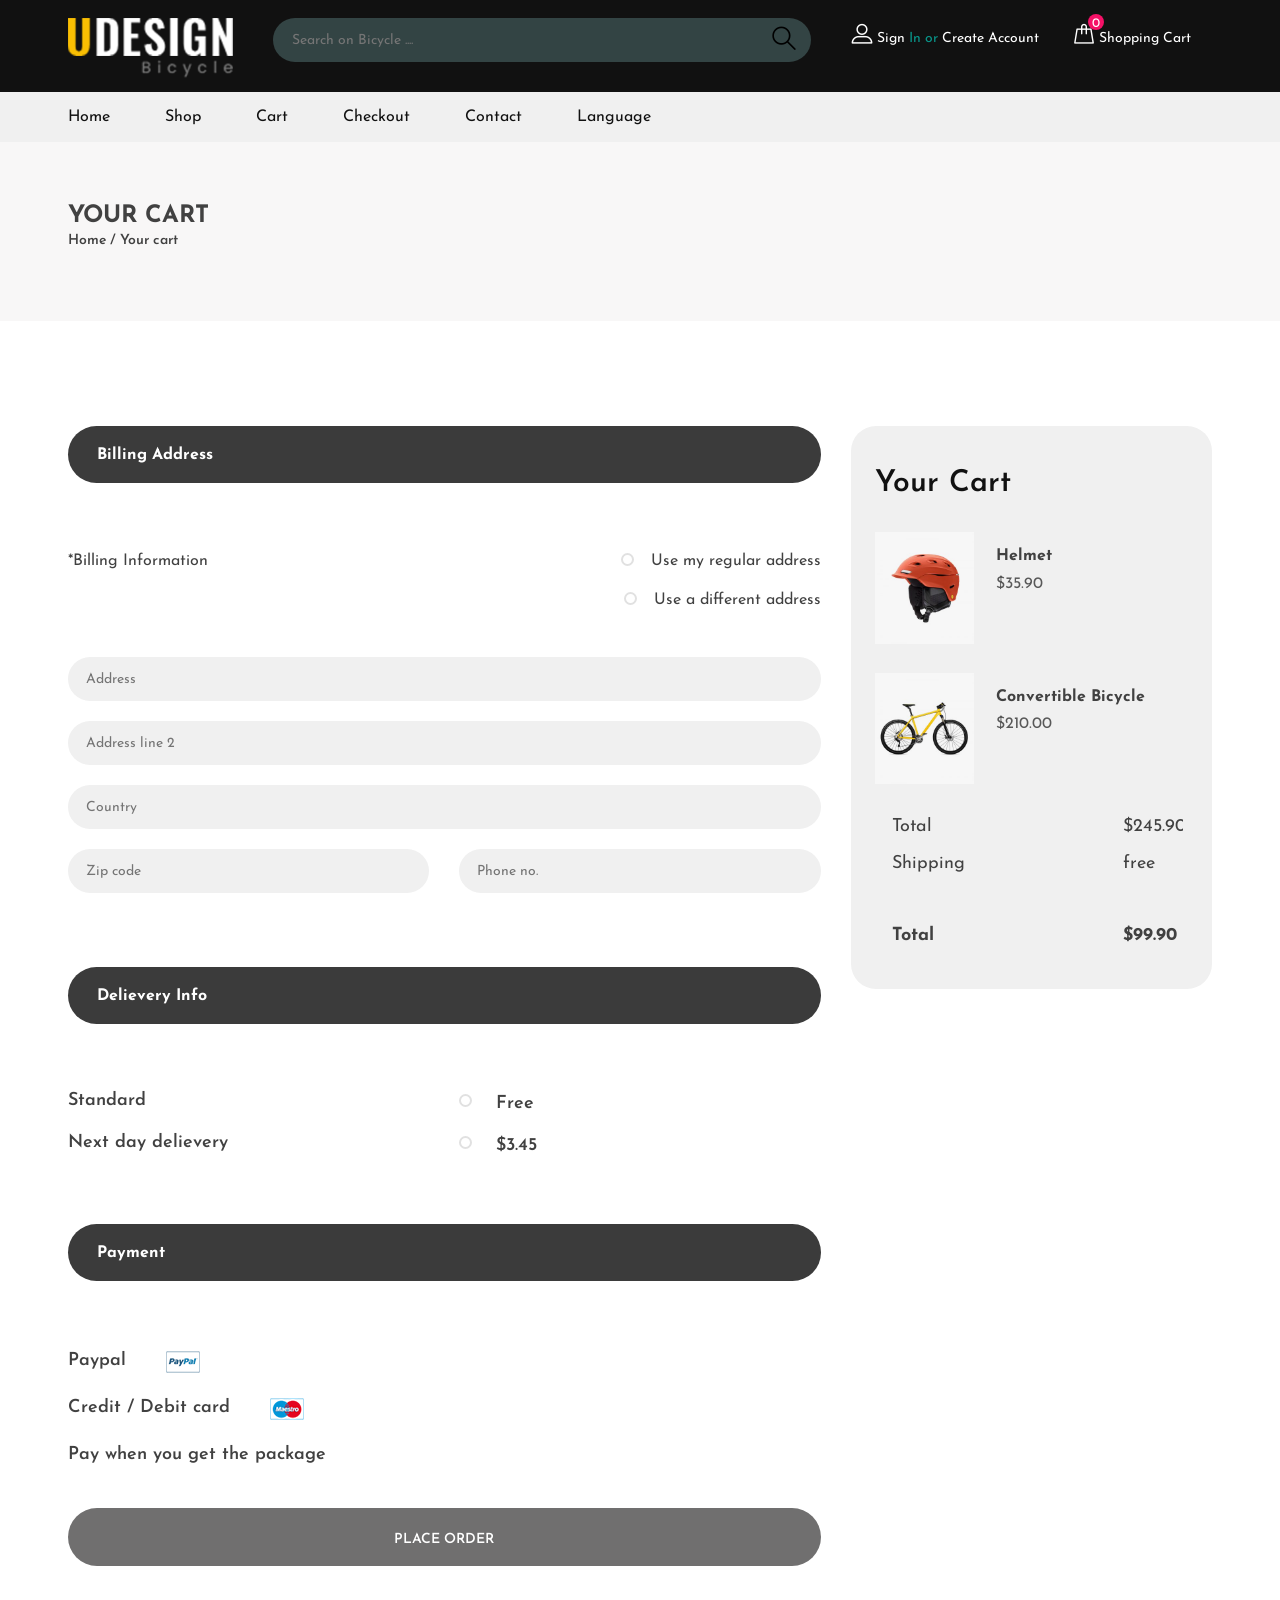
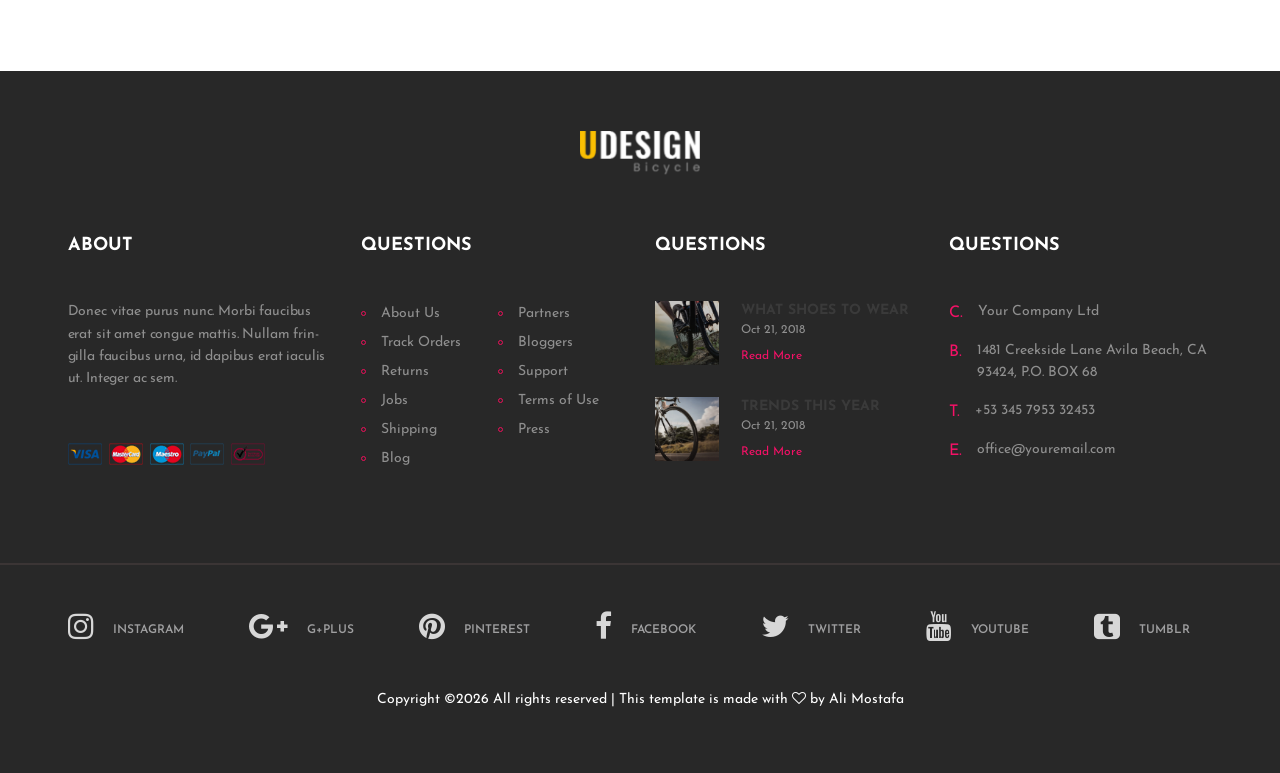
<file: checkout.html>
<!DOCTYPE html>
<html lang="zxx">
<head>
	<title>Checkout U Bicycle</title>
	<meta charset="UTF-8">
	<meta name="description" content="Checkout | eCommerce">
	<meta name="keywords" content="divisima, eCommerce, creative, html">
	<meta name="viewport" content="width=device-width, initial-scale=1.0">
	<!-- Favicon -->
	<link href="img-bycicle/favicon.png" rel="shortcut icon"/>

	<!-- Google Font -->
	<link href="https://fonts.googleapis.com/css?family=Josefin+Sans:300,300i,400,400i,700,700i" rel="stylesheet">


	<!-- Stylesheets -->
	<link rel="stylesheet" href="css/bootstrap.min.css"/>
	<link rel="stylesheet" href="css/font-awesome.min.css"/>
	<link rel="stylesheet" href="css/flaticon.css"/>
	<link rel="stylesheet" href="css/slicknav.min.css"/>
	<link rel="stylesheet" href="css/jquery-ui.min.css"/>
	<link rel="stylesheet" href="css/owl.carousel.min.css"/>
	<link rel="stylesheet" href="css/animate.css"/>
	<link rel="stylesheet" href="css/style.css"/>


	<!--[if lt IE 9]>
		  <script src="https://oss.maxcdn.com/html5shiv/3.7.2/html5shiv.min.js"></script>
	  <script src="https://oss.maxcdn.com/respond/1.4.2/respond.min.js"></script>
	<![endif]-->

</head>
<body>
	<!-- Page Preloder -->
	<div id="preloder">
		<div class="loader"></div>
	</div>

	<!-- Header section -->
	<header class="header-section">
		<div class="header-top">
			<div class="container">
				<div class="row">
					<div class="col-lg-2 text-center text-lg-left">
						<!-- logo -->
						<a href="./index.html" class="site-logo">
							<img src="./img-bycicle/home-logo.png" alt="">
						</a>
					</div>
					<div class="col-xl-6 col-lg-5">
						<form class="header-search-form">
							<input type="text" placeholder="Search on Bicycle ....">
							<button><i class="flaticon-search"></i></button>
						</form>
					</div>
					<div class="col-xl-4 col-lg-5">
						<div class="user-panel">
							<div class="up-item">
								<i class="flaticon-profile"></i>
								<a href="#">Sign</a> In or <a href="#">Create Account</a>
							</div>
							<div class="up-item">
								<div class="shopping-card">
									<i class="flaticon-bag"></i>
									<span>0</span>
								</div>
								<a href="#">Shopping Cart</a>
							</div>
						</div>
					</div>
				</div>
			</div>
		</div>
		<nav class="main-navbar" id="header">
			<div class="container">
				<!-- menu -->
				<ul class="main-menu">
					<li><a href="index.html">Home</a></li>
					<li><a href="./product.html">Shop</a></li>					
					<li><a href="./cart.html">Cart</a></li>					
					<li><a href="./checkout.html">Checkout</a></li>					
					<li><a href="./contact.html">Contact</a></li>	
					<li class="lang"><a href="#"> Language </a>
						<ul class="change">
							<li><a href="Bicycle-ar/checkout.html">Arabic </a></li>
							<li><a href="checkout.html">English </a></li>
						</ul>
					</li>														
				</ul>
			</div>
		</nav>
	</header>
	<!-- Header section end -->


	<!-- Page info -->
	<div class="page-top-info">
		<div class="container">
			<h4>Your cart</h4>
			<div class="site-pagination">
				<a href="index.html">Home</a> /
				<a href="cart.html">Your cart</a>
			</div>
		</div>
	</div>
	<!-- Page info end -->


	<!-- checkout section  -->
	<section class="checkout-section spad">
		<div class="container">
			<div class="row">
				<div class="col-lg-8 order-2 order-lg-1">
					<form class="checkout-form">
						<div class="cf-title">Billing Address</div>
						<div class="row">
							<div class="col-md-7">
								<p>*Billing Information</p>
							</div>
							<div class="col-md-5">
								<div class="cf-radio-btns address-rb">
									<div class="cfr-item">
										<input type="radio" name="pm" id="one">
										<label for="one">Use my regular address</label>
									</div>
									<div class="cfr-item">
										<input type="radio" name="pm" id="two">
										<label for="two">Use a different address</label>
									</div>
								</div>
							</div>
						</div>
						<div class="row address-inputs">
							<div class="col-md-12">
								<input type="text" placeholder="Address">
								<input type="text" placeholder="Address line 2">
								<input type="text" placeholder="Country">
							</div>
							<div class="col-md-6">
								<input type="text" placeholder="Zip code">
							</div>
							<div class="col-md-6">
								<input type="text" placeholder="Phone no.">
							</div>
						</div>
						<div class="cf-title">Delievery Info</div>
						<div class="row shipping-btns">
							<div class="col-6">
								<h4>Standard</h4>
							</div>
							<div class="col-6">
								<div class="cf-radio-btns">
									<div class="cfr-item">
										<input type="radio" name="shipping" id="ship-1">
										<label for="ship-1">Free</label>
									</div>
								</div>
							</div>
							<div class="col-6">
								<h4>Next day delievery  </h4>
							</div>
							<div class="col-6">
								<div class="cf-radio-btns">
									<div class="cfr-item">
										<input type="radio" name="shipping" id="ship-2">
										<label for="ship-2">$3.45</label>
									</div>
								</div>
							</div>
						</div>
						<div class="cf-title">Payment</div>
						<ul class="payment-list">
							<li>Paypal<a href="#"><img src="img/paypal.png" alt=""></a></li>
							<li>Credit / Debit card<a href="#"><img src="img/mastercart.png" alt=""></a></li>
							<li>Pay when you get the package</li>
						</ul>
						<button class="site-btn submit-order-btn">Place Order</button>
					</form>
				</div>
				<div class="col-lg-4 order-1 order-lg-2">
					<div class="checkout-cart">
						<h3>Your Cart</h3>
						<ul class="product-list">
							<li>
								<div class="pl-thumb"><img src="img-bycicle/2-1-300x338.jpg" alt=""></div>
								<h6>Helmet</h6>
								<p>$35.90</p>
							</li>
							<li>
								<div class="pl-thumb"><img src="img-bycicle/1-3-300x338.jpg" alt=""></div>
								<h6>Convertible Bicycle</h6>
								<p>$210.00</p>
							</li>
						</ul>
						<ul class="price-list">
							<li>Total<span>$245.90</span></li>
							<li>Shipping<span>free</span></li>
							<li class="total">Total<span>$99.90</span></li>
						</ul>
					</div>
				</div>
			</div>
		</div>
	</section>
	<!-- checkout section end -->

	<!-- Footer section -->
	<section class="footer-section">
		<div class="container">
			<div class="footer-logo text-center">
				<a href="index.html"><img src="./img-bycicle/home-logo.png" alt=""></a>
			</div>
			<div class="row">
				<div class="col-lg-3 col-sm-6">
					<div class="footer-widget about-widget">
						<h2>About</h2>
						<p>Donec vitae purus nunc. Morbi faucibus erat sit amet congue mattis. Nullam frin-gilla faucibus urna, id dapibus erat iaculis ut. Integer ac sem.</p>
						<img src="img/cards.png" alt="">
					</div>
				</div>
				<div class="col-lg-3 col-sm-6">
					<div class="footer-widget about-widget">
						<h2>Questions</h2>
						<ul>
							<li><a href="">About Us</a></li>
							<li><a href="">Track Orders</a></li>
							<li><a href="">Returns</a></li>
							<li><a href="">Jobs</a></li>
							<li><a href="">Shipping</a></li>
							<li><a href="">Blog</a></li>
						</ul>
						<ul>
							<li><a href="">Partners</a></li>
							<li><a href="">Bloggers</a></li>
							<li><a href="">Support</a></li>
							<li><a href="">Terms of Use</a></li>
							<li><a href="">Press</a></li>
						</ul>
					</div>
				</div>
				<div class="col-lg-3 col-sm-6">
					<div class="footer-widget about-widget">
						<h2>Questions</h2>
						<div class="fw-latest-post-widget">
							<div class="lp-item">
								<div class="lp-thumb set-bg" data-setbg="img-bycicle/intro-banner1.jpg"></div>
								<div class="lp-content">
									<h6>what shoes to wear</h6>
									<span>Oct 21, 2018</span>
									<a href="#" class="readmore">Read More</a>
								</div>
							</div>
							<div class="lp-item">
								<div class="lp-thumb set-bg" data-setbg="img-bycicle/intro-banner2.jpg"></div>
								<div class="lp-content">
									<h6>trends this year</h6>
									<span>Oct 21, 2018</span>
									<a href="#" class="readmore">Read More</a>
								</div>
							</div>
						</div>
					</div>
				</div>
				<div class="col-lg-3 col-sm-6">
					<div class="footer-widget contact-widget">
						<h2>Questions</h2>
						<div class="con-info">
							<span>C.</span>
							<p>Your Company Ltd </p>
						</div>
						<div class="con-info">
							<span>B.</span>
							<p>1481 Creekside Lane  Avila Beach, CA 93424, P.O. BOX 68 </p>
						</div>
						<div class="con-info">
							<span>T.</span>
							<p>+53 345 7953 32453</p>
						</div>
						<div class="con-info">
							<span>E.</span>
							<p>office@youremail.com</p>
						</div>
					</div>
				</div>
			</div>
		</div>
		<div class="social-links-warp">
			<div class="container">
				<div class="social-links">
					<a href="" class="instagram"><i class="fa fa-instagram"></i><span>instagram</span></a>
					<a href="" class="google-plus"><i class="fa fa-google-plus"></i><span>g+plus</span></a>
					<a href="" class="pinterest"><i class="fa fa-pinterest"></i><span>pinterest</span></a>
					<a href="" class="facebook"><i class="fa fa-facebook"></i><span>facebook</span></a>
					<a href="" class="twitter"><i class="fa fa-twitter"></i><span>twitter</span></a>
					<a href="" class="youtube"><i class="fa fa-youtube"></i><span>youtube</span></a>
					<a href="" class="tumblr"><i class="fa fa-tumblr-square"></i><span>tumblr</span></a>
				</div>

<!-- Link back to Colorlib can't be removed. Template is licensed under CC BY 3.0. --> 
<p class="text-white text-center mt-5">Copyright &copy;<script>document.write(new Date().getFullYear());</script> All rights reserved | This template is made with <i class="fa fa-heart-o" aria-hidden="true"></i> by <a href="https://github.com/alimostafa1221" target="_blank">Ali Mostafa</a></p>
<!-- Link back to Colorlib can't be removed. Template is licensed under CC BY 3.0. -->

			</div>
		</div>
	</section>
	<!-- Footer section end -->



	<!--====== Javascripts & Jquery ======-->
	<script src="js/jquery-3.2.1.min.js"></script>
	<script src="js/bootstrap.min.js"></script>
	<script src="js/jquery.slicknav.min.js"></script>
	<script src="js/owl.carousel.min.js"></script>
	<script src="js/jquery.nicescroll.min.js"></script>
	<script src="js/jquery.zoom.min.js"></script>
	<script src="js/jquery-ui.min.js"></script>
	<script src="js/main.js"></script>

	</body>
</html>
</file>
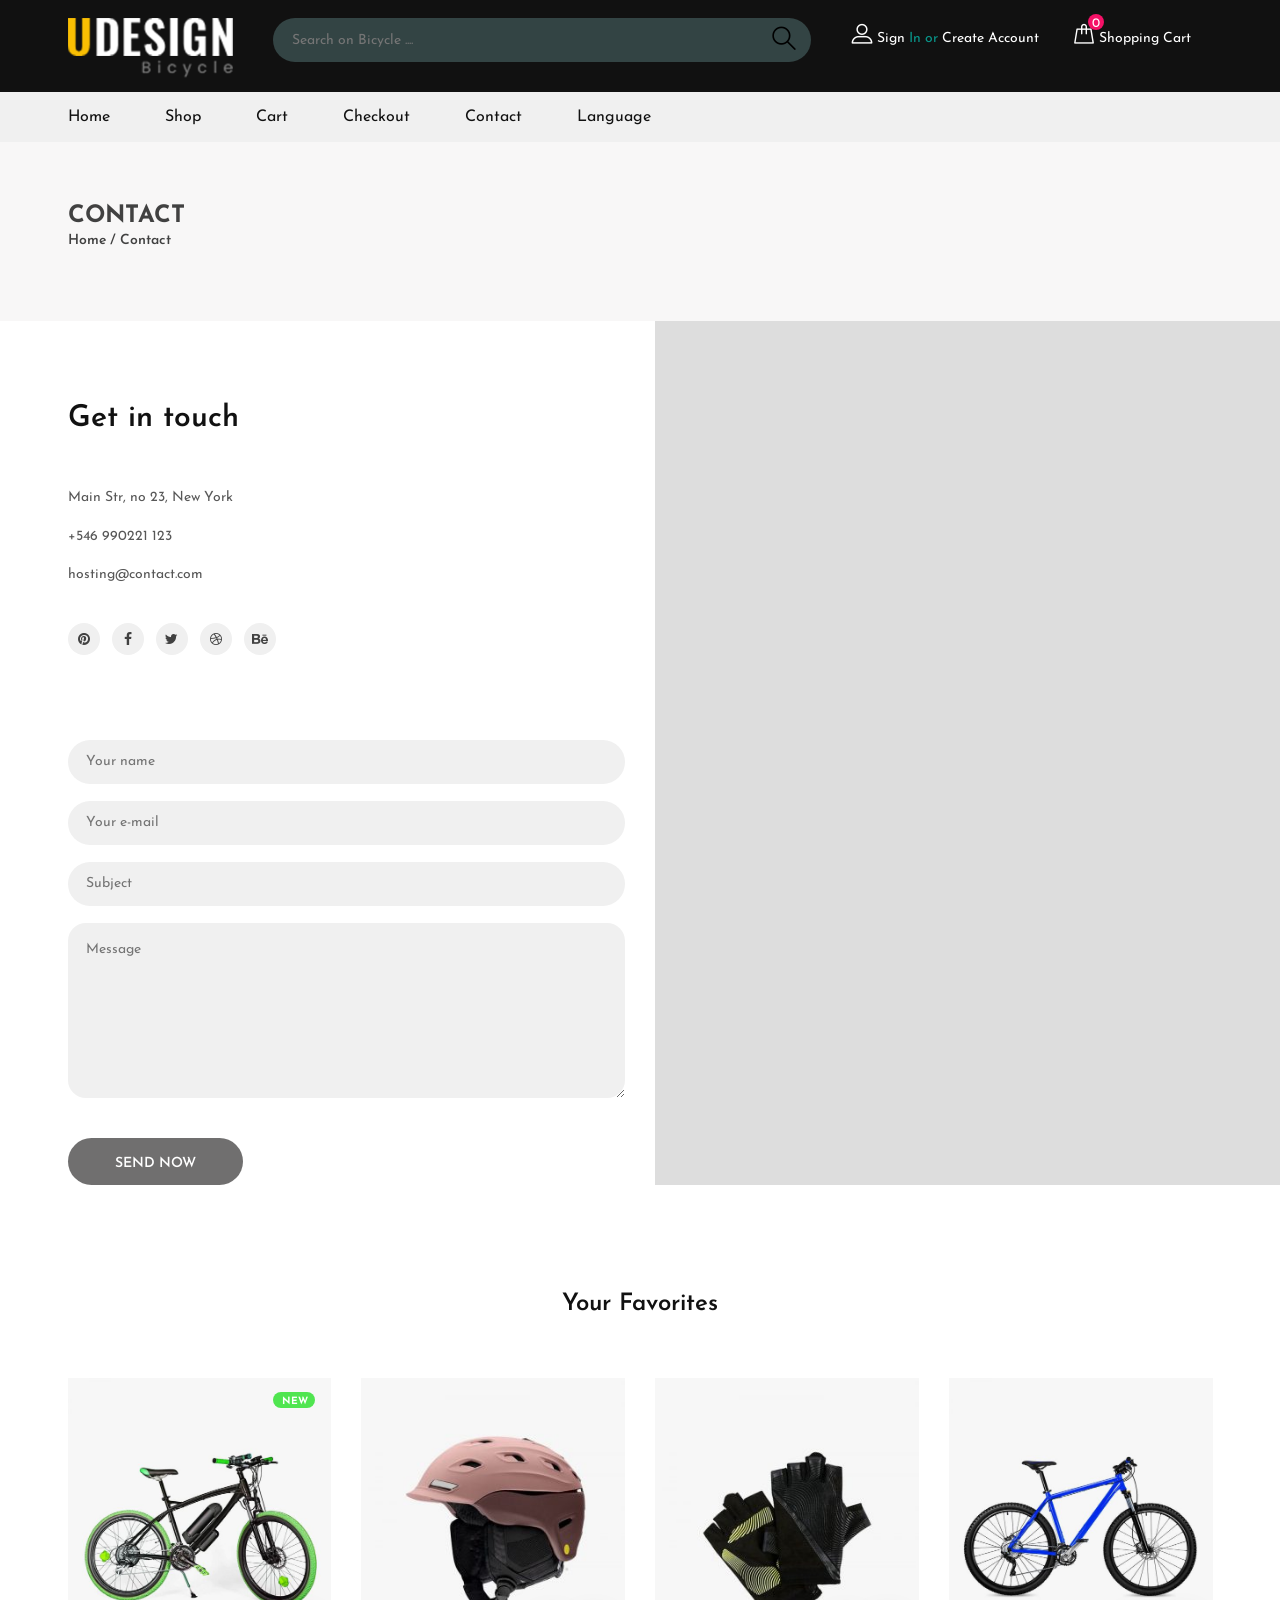
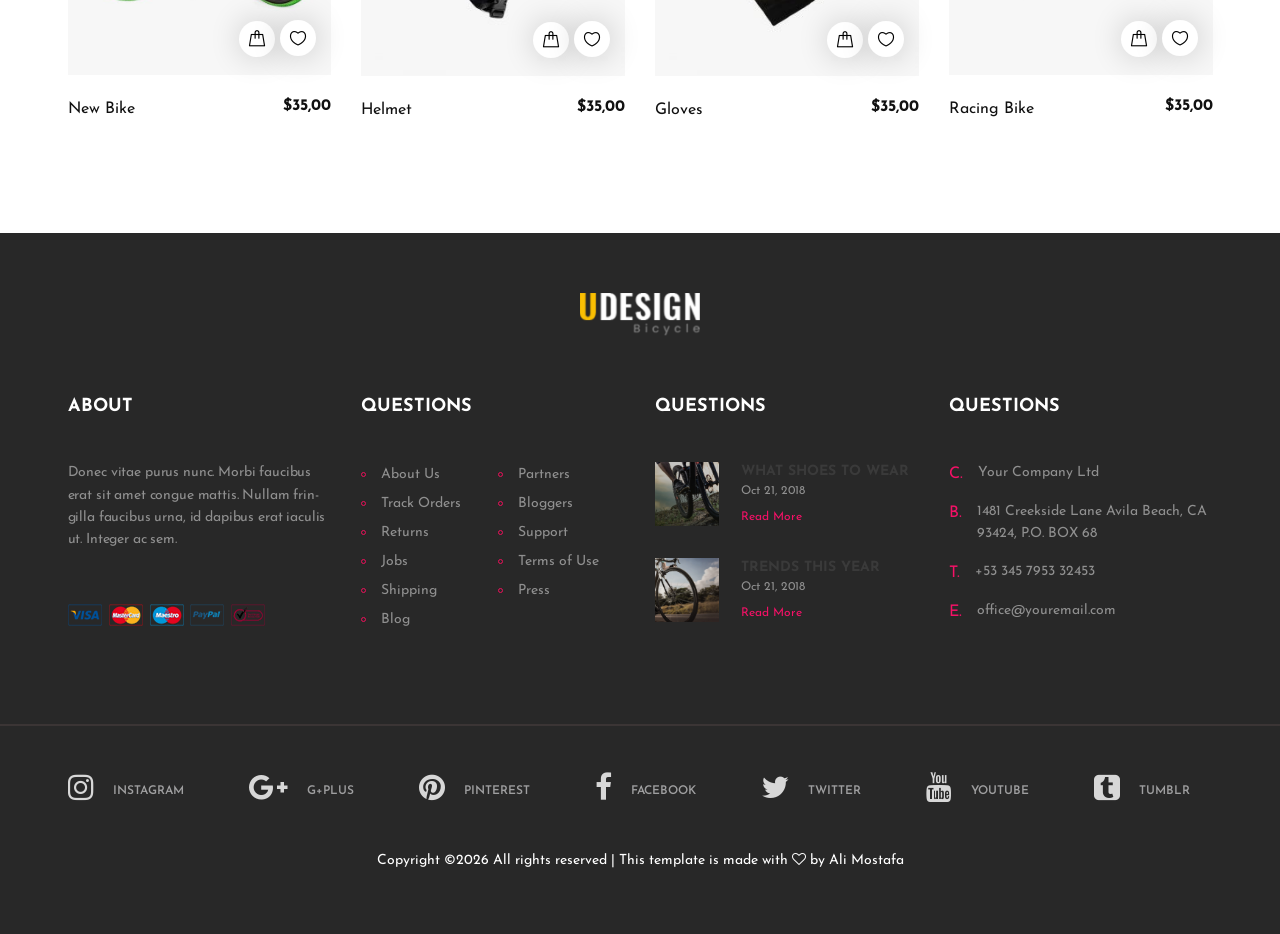
<file: contact.html>
<!DOCTYPE html>
<html lang="zxx">
<head>
	<title>Contact U Bicycle</title>
	<meta charset="UTF-8">
	<meta name="description" content=" Contact | eCommerce">
	<meta name="keywords" content="divisima, eCommerce, creative, html">
	<meta name="viewport" content="width=device-width, initial-scale=1.0">
	<!-- Favicon -->
	<link href="img-bycicle/favicon.png" rel="shortcut icon"/>

	<!-- Google Font -->
	<link href="https://fonts.googleapis.com/css?family=Josefin+Sans:300,300i,400,400i,700,700i" rel="stylesheet">


	<!-- Stylesheets -->
	<link rel="stylesheet" href="css/bootstrap.min.css"/>
	<link rel="stylesheet" href="css/font-awesome.min.css"/>
	<link rel="stylesheet" href="css/flaticon.css"/>
	<link rel="stylesheet" href="css/slicknav.min.css"/>
	<link rel="stylesheet" href="css/jquery-ui.min.css"/>
	<link rel="stylesheet" href="css/owl.carousel.min.css"/>
	<link rel="stylesheet" href="css/animate.css"/>
	<link rel="stylesheet" href="css/style.css"/>


	<!--[if lt IE 9]>
		  <script src="https://oss.maxcdn.com/html5shiv/3.7.2/html5shiv.min.js"></script>
	  <script src="https://oss.maxcdn.com/respond/1.4.2/respond.min.js"></script>
	<![endif]-->

</head>
<body>
	<!-- Page Preloder -->
	<div id="preloder">
		<div class="loader"></div>
	</div>

	<!-- Header section -->
	<header class="header-section">
		<div class="header-top">
			<div class="container">
				<div class="row">
					<div class="col-lg-2 text-center text-lg-left">
						<!-- logo -->
						<a href="./index.html" class="site-logo">
							<img src="./img-bycicle/home-logo.png" alt="">
						</a>
					</div>
					<div class="col-xl-6 col-lg-5">
						<form class="header-search-form">
							<input type="text" placeholder="Search on Bicycle ....">
							<button><i class="flaticon-search"></i></button>
						</form>
					</div>
					<div class="col-xl-4 col-lg-5">
						<div class="user-panel">
							<div class="up-item">
								<i class="flaticon-profile"></i>
								<a href="#">Sign</a> In or <a href="#">Create Account</a>
							</div>
							<div class="up-item">
								<div class="shopping-card">
									<i class="flaticon-bag"></i>
									<span>0</span>
								</div>
								<a href="#">Shopping Cart</a>
							</div>
						</div>
					</div>
				</div>
			</div>
		</div>
		<nav class="main-navbar" id="header">
			<div class="container">
				<!-- menu -->
				<ul class="main-menu">
					<li><a href="index.html">Home</a></li>
					<li><a href="./product.html">Shop</a></li>					
					<li><a href="./cart.html">Cart</a></li>					
					<li><a href="./checkout.html">Checkout</a></li>					
					<li><a href="./contact.html">Contact</a></li>	
					<li class="lang"><a href="#"> Language </a>
						<ul class="change">
							<li><a href="Bicycle-ar/contact.html">Arabic </a></li>
							<li><a href="contact.html">English </a></li>
						</ul>
					</li>														
				</ul>
			</div>
		</nav>
	</header>
	<!-- Header section end -->


	<!-- Page info -->
	<div class="page-top-info">
		<div class="container">
			<h4>Contact</h4>
			<div class="site-pagination">
				<a href="index.html">Home</a> /
				<a href="contact.html">Contact</a>
			</div>
		</div>
	</div>
	<!-- Page info end -->


	<!-- Contact section -->
	<section class="contact-section">
		<div class="container">
			<div class="row">
				<div class="col-lg-6 contact-info">
					<h3>Get in touch</h3>
					<p>Main Str, no 23, New York</p>
					<p>+546 990221 123</p>
					<p>hosting@contact.com</p>
					<div class="contact-social">
						<a href="#"><i class="fa fa-pinterest"></i></a>
						<a href="#"><i class="fa fa-facebook"></i></a>
						<a href="#"><i class="fa fa-twitter"></i></a>
						<a href="#"><i class="fa fa-dribbble"></i></a>
						<a href="#"><i class="fa fa-behance"></i></a>
					</div>
					<form class="contact-form">
						<input type="text" placeholder="Your name">
						<input type="text" placeholder="Your e-mail">
						<input type="text" placeholder="Subject">
						<textarea placeholder="Message"></textarea>
						<button class="site-btn">SEND NOW</button>
					</form>
				</div>
			</div>
		</div>
		<div class="map"><iframe src="https://www.google.com/maps/embed?pb=!1m14!1m12!1m3!1d14376.077865872314!2d-73.879277264103!3d40.757667781624285!2m3!1f0!2f0!3f0!3m2!1i1024!2i768!4f13.1!5e0!3m2!1sen!2sbd!4v1546528920522" style="border:0" allowfullscreen></iframe></div>
	</section>
	<!-- Contact section end -->


	<!-- Related product section -->
	<section class="related-product-section spad">
		<div class="container">
			<div class="section-title">
				<h2>Your Favorites</h2>
			</div>
			<div class="row">
				<div class="col-lg-3 col-sm-6">
					<div class="product-item">
						<div class="pi-pic">
							<div class="tag-new">New</div>
							<img src="./img-bycicle/1-1-600x675 (1).jpg" alt="">
							<div class="pi-links">
								<a href="#" class="add-card"><i class="flaticon-bag"></i><span>ADD TO CART</span></a>
								<a href="#" class="wishlist-btn"><i class="flaticon-heart"></i></a>
							</div>
						</div>
						<div class="pi-text">
							<h6>$35,00</h6>
							<p>New Bike</p>
						</div>
					</div>
				</div>
				<div class="col-lg-3 col-sm-6">
					<div class="product-item">
						<div class="pi-pic">
							<img src="./img-bycicle/1-2-300x338.jpg" alt="">
							<div class="pi-links">
								<a href="#" class="add-card"><i class="flaticon-bag"></i><span>ADD TO CART</span></a>
								<a href="#" class="wishlist-btn"><i class="flaticon-heart"></i></a>
							</div>
						</div>
						<div class="pi-text">
							<h6>$35,00</h6>
							<p>Helmet</p>
						</div>
					</div>
				</div>
				<div class="col-lg-3 col-sm-6">
					<div class="product-item">
						<div class="pi-pic">
							<img src="./img-bycicle/2-6-300x338.jpg" alt="">
							<div class="pi-links">
								<a href="#" class="add-card"><i class="flaticon-bag"></i><span>ADD TO CART</span></a>
								<a href="#" class="wishlist-btn"><i class="flaticon-heart"></i></a>
							</div>
						</div>
						<div class="pi-text">
							<h6>$35,00</h6>
							<p>Gloves </p>
						</div>
					</div>
				</div>
				<div class="col-lg-3 col-sm-6">
					<div class="product-item">
						<div class="pi-pic">
							<img src="./img-bycicle/2-2-600x675 (1).jpg" alt="">
							<div class="pi-links">
								<a href="#" class="add-card"><i class="flaticon-bag"></i><span>ADD TO CART</span></a>
								<a href="#" class="wishlist-btn"><i class="flaticon-heart"></i></a>
							</div>
						</div>
						<div class="pi-text">
							<h6>$35,00</h6>
							<p>Racing Bike</p>
						</div>
					</div>
				</div>
			</div>
		</div>
	</section>
	<!-- Related product section end -->


	<!-- Footer section -->
	<section class="footer-section">
		<div class="container">
			<div class="footer-logo text-center">
				<a href="index.html"><img src="./img-bycicle/home-logo.png" alt=""></a>
			</div>
			<div class="row">
				<div class="col-lg-3 col-sm-6">
					<div class="footer-widget about-widget">
						<h2>About</h2>
						<p>Donec vitae purus nunc. Morbi faucibus erat sit amet congue mattis. Nullam frin-gilla faucibus urna, id dapibus erat iaculis ut. Integer ac sem.</p>
						<img src="img/cards.png" alt="">
					</div>
				</div>
				<div class="col-lg-3 col-sm-6">
					<div class="footer-widget about-widget">
						<h2>Questions</h2>
						<ul>
							<li><a href="">About Us</a></li>
							<li><a href="">Track Orders</a></li>
							<li><a href="">Returns</a></li>
							<li><a href="">Jobs</a></li>
							<li><a href="">Shipping</a></li>
							<li><a href="">Blog</a></li>
						</ul>
						<ul>
							<li><a href="">Partners</a></li>
							<li><a href="">Bloggers</a></li>
							<li><a href="">Support</a></li>
							<li><a href="">Terms of Use</a></li>
							<li><a href="">Press</a></li>
						</ul>
					</div>
				</div>
				<div class="col-lg-3 col-sm-6">
					<div class="footer-widget about-widget">
						<h2>Questions</h2>
						<div class="fw-latest-post-widget">
							<div class="lp-item">
								<div class="lp-thumb set-bg" data-setbg="img-bycicle/intro-banner1.jpg"></div>
								<div class="lp-content">
									<h6>what shoes to wear</h6>
									<span>Oct 21, 2018</span>
									<a href="#" class="readmore">Read More</a>
								</div>
							</div>
							<div class="lp-item">
								<div class="lp-thumb set-bg" data-setbg="img-bycicle/intro-banner2.jpg"></div>
								<div class="lp-content">
									<h6>trends this year</h6>
									<span>Oct 21, 2018</span>
									<a href="#" class="readmore">Read More</a>
								</div>
							</div>
						</div>
					</div>
				</div>
				<div class="col-lg-3 col-sm-6">
					<div class="footer-widget contact-widget">
						<h2>Questions</h2>
						<div class="con-info">
							<span>C.</span>
							<p>Your Company Ltd </p>
						</div>
						<div class="con-info">
							<span>B.</span>
							<p>1481 Creekside Lane  Avila Beach, CA 93424, P.O. BOX 68 </p>
						</div>
						<div class="con-info">
							<span>T.</span>
							<p>+53 345 7953 32453</p>
						</div>
						<div class="con-info">
							<span>E.</span>
							<p>office@youremail.com</p>
						</div>
					</div>
				</div>
			</div>
		</div>
		<div class="social-links-warp">
			<div class="container">
				<div class="social-links">
					<a href="" class="instagram"><i class="fa fa-instagram"></i><span>instagram</span></a>
					<a href="" class="google-plus"><i class="fa fa-google-plus"></i><span>g+plus</span></a>
					<a href="" class="pinterest"><i class="fa fa-pinterest"></i><span>pinterest</span></a>
					<a href="" class="facebook"><i class="fa fa-facebook"></i><span>facebook</span></a>
					<a href="" class="twitter"><i class="fa fa-twitter"></i><span>twitter</span></a>
					<a href="" class="youtube"><i class="fa fa-youtube"></i><span>youtube</span></a>
					<a href="" class="tumblr"><i class="fa fa-tumblr-square"></i><span>tumblr</span></a>
				</div>

<!-- Link back to Colorlib can't be removed. Template is licensed under CC BY 3.0. --> 
<p class="text-white text-center mt-5">Copyright &copy;<script>document.write(new Date().getFullYear());</script> All rights reserved | This template is made with <i class="fa fa-heart-o" aria-hidden="true"></i> by <a href="https://github.com/alimostafa1221" target="_blank">Ali Mostafa</a></p>
<!-- Link back to Colorlib can't be removed. Template is licensed under CC BY 3.0. -->

			</div>
		</div>
	</section>
	<!-- Footer section end -->



	<!--====== Javascripts & Jquery ======-->
	<script src="js/jquery-3.2.1.min.js"></script>
	<script src="js/bootstrap.min.js"></script>
	<script src="js/jquery.slicknav.min.js"></script>
	<script src="js/owl.carousel.min.js"></script>
	<script src="js/jquery.nicescroll.min.js"></script>
	<script src="js/jquery.zoom.min.js"></script>
	<script src="js/jquery-ui.min.js"></script>
	<script src="js/main.js"></script>

	</body>
</html>
</file>
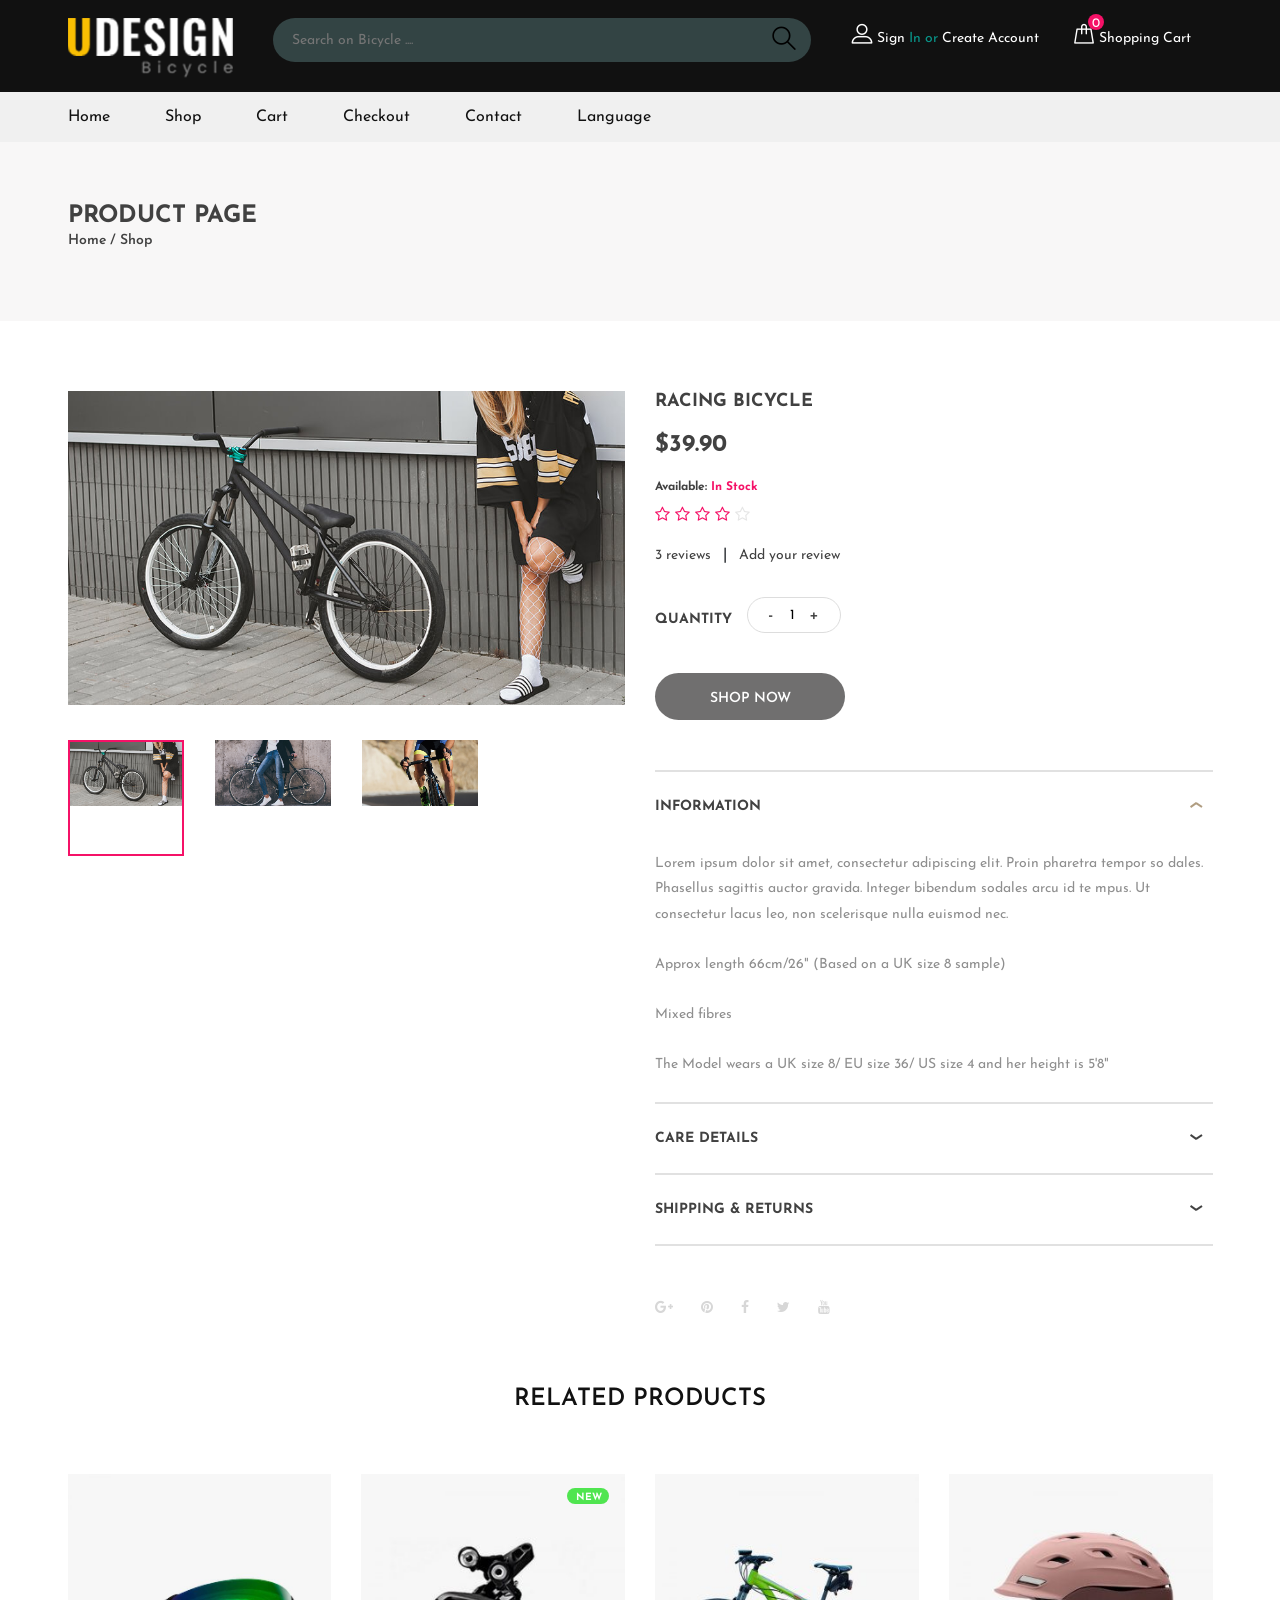
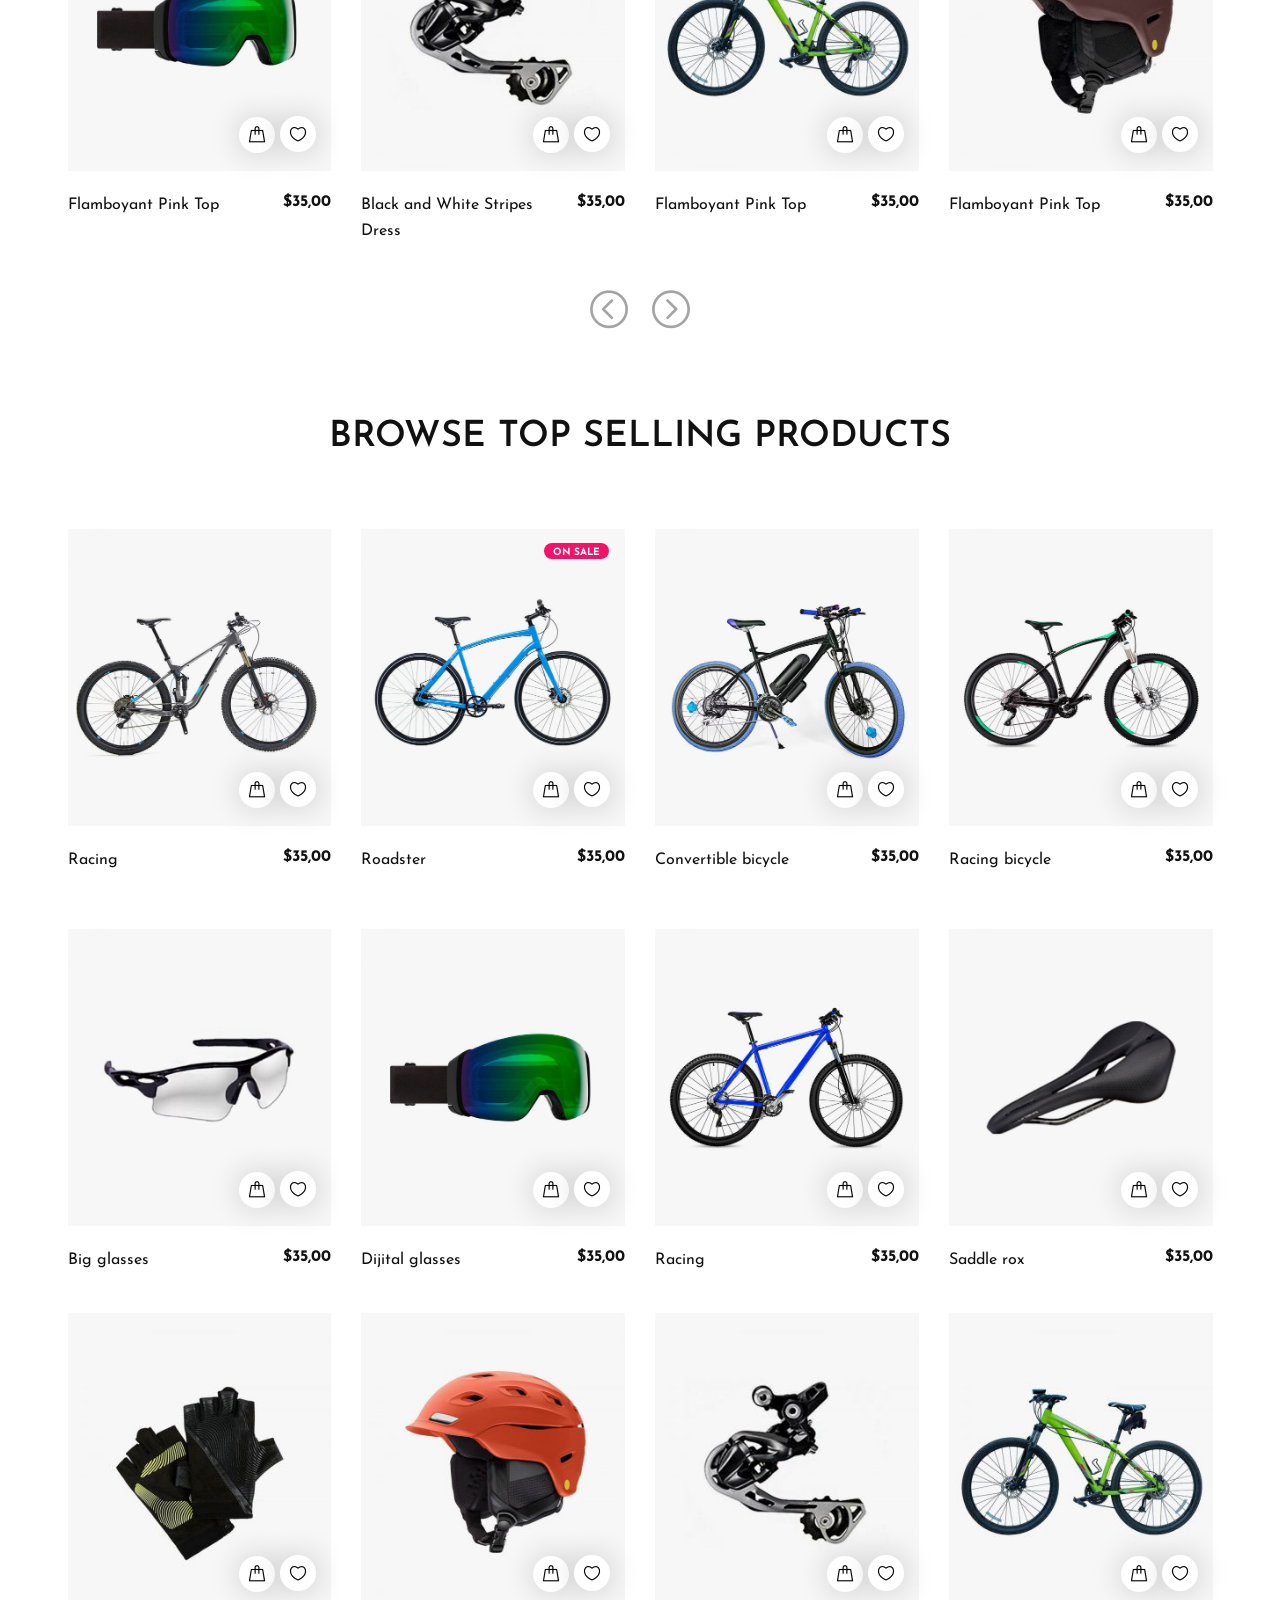
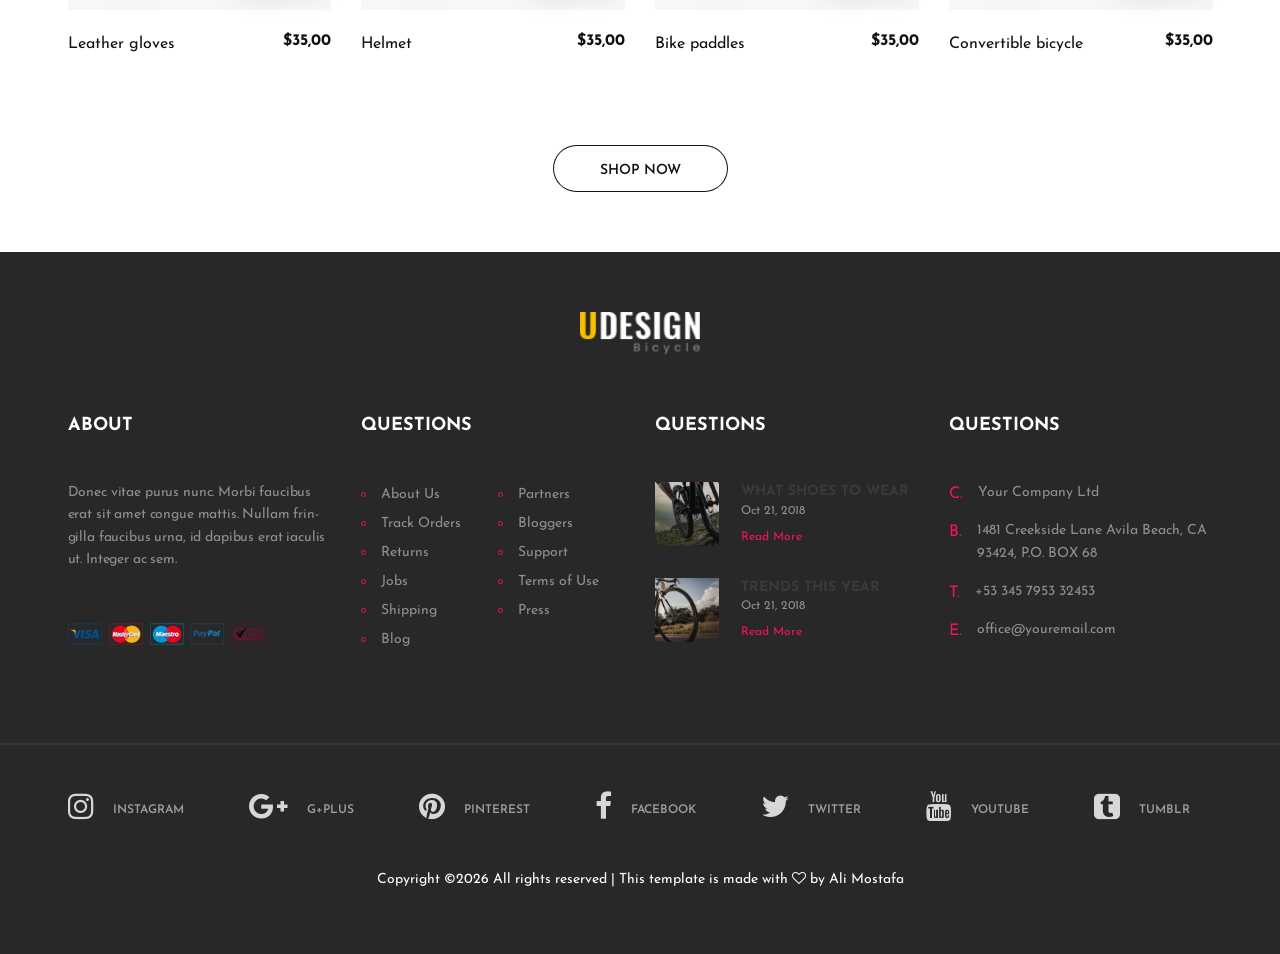
<file: product.html>
<!DOCTYPE html>
<html lang="zxx">
<head>
	<title>Shop U Bicycle </title>
	<meta charset="UTF-8">
	<meta name="description" content="Shop | eCommerce">
	<meta name="keywords" content="divisima, eCommerce, creative, html">
	<meta name="viewport" content="width=device-width, initial-scale=1.0">
	<!-- Favicon -->
	<link href="img-bycicle/favicon.png" rel="shortcut icon"/>

	<!-- Google Font -->
	<link href="https://fonts.googleapis.com/css?family=Josefin+Sans:300,300i,400,400i,700,700i" rel="stylesheet">


	<!-- Stylesheets -->
	<link rel="stylesheet" href="css/bootstrap.min.css"/>
	<link rel="stylesheet" href="css/font-awesome.min.css"/>
	<link rel="stylesheet" href="css/flaticon.css"/>
	<link rel="stylesheet" href="css/slicknav.min.css"/>
	<link rel="stylesheet" href="css/jquery-ui.min.css"/>
	<link rel="stylesheet" href="css/owl.carousel.min.css"/>
	<link rel="stylesheet" href="css/animate.css"/>
	<link rel="stylesheet" href="css/style.css"/>


	<!--[if lt IE 9]>
		  <script src="https://oss.maxcdn.com/html5shiv/3.7.2/html5shiv.min.js"></script>
	  <script src="https://oss.maxcdn.com/respond/1.4.2/respond.min.js"></script>
	<![endif]-->

</head>
<body>
	<!-- Page Preloder -->
	<div id="preloder">
		<div class="loader"></div>
	</div>

	<!-- Header section -->
	<header class="header-section">
		<div class="header-top">
			<div class="container">
				<div class="row">
					<div class="col-lg-2 text-center text-lg-left">
						<!-- logo -->
						<a href="./index.html" class="site-logo">
							<img src="./img-bycicle/home-logo.png" alt="">
						</a>
					</div>
					<div class="col-xl-6 col-lg-5">
						<form class="header-search-form">
							<input type="text" placeholder="Search on Bicycle ....">
							<button><i class="flaticon-search"></i></button>
						</form>
					</div>
					<div class="col-xl-4 col-lg-5">
						<div class="user-panel">
							<div class="up-item">
								<i class="flaticon-profile"></i>
								<a href="#">Sign</a> In or <a href="#">Create Account</a>
							</div>
							<div class="up-item">
								<div class="shopping-card">
									<i class="flaticon-bag"></i>
									<span>0</span>
								</div>
								<a href="#">Shopping Cart</a>
							</div>
						</div>
					</div>
				</div>
			</div>
		</div>
		<nav class="main-navbar" id="header">
			<div class="container">
				<!-- menu -->
				<ul class="main-menu">
					<li><a href="index.html">Home</a></li>
					<li><a href="./product.html">Shop</a></li>					
					<li><a href="./cart.html">Cart</a></li>					
					<li><a href="./checkout.html">Checkout</a></li>					
					<li><a href="./contact.html">Contact</a></li>	
					<li class="lang"><a href="#"> Language </a>
						<ul class="change">
							<li><a href="Bicycle-ar/product.html">Arabic </a></li>
							<li><a href="product.html">English </a></li>
						</ul>
					</li>														
				</ul>
			</div>
		</nav>
	</header>
	<!-- Header section end -->


	<!-- Page info -->
	<div class="page-top-info">
		<div class="container">
			<h4>PRODUCT PAGE</h4>
			<div class="site-pagination">
				<a href="index.html">Home</a> /
				<a href="product.html">Shop</a>
			</div>
		</div>
	</div>
	<!-- Page info end -->


	<!-- product section -->
	<section class="product-section">
		<div class="container">			
			<div class="row">
				<div class="col-lg-6">
					<div class="product-pic-zoom">
						<img class="product-big-img" src="img-bycicle/66.jpg" alt="">
					</div>
					<div class="product-thumbs" tabindex="1" style="overflow: hidden; outline: none;">
						<div class="product-thumbs-track">
							<div class="pt active" data-imgbigurl="img-bycicle/66.jpg"><img src="img-bycicle/66.jpg" alt=""></div>
							<div class="pt" data-imgbigurl="img-bycicle/55.jpg"><img src="img-bycicle/55.jpg" alt=""></div>
							<div class="pt" data-imgbigurl="img-bycicle/44.jpg"><img src="img-bycicle/44.jpg" alt=""></div>
						</div>
					</div>
				</div>
				<div class="col-lg-6 product-details">
					<h2 class="p-title">Racing Bicycle</h2>
					<h3 class="p-price">$39.90</h3>
					<h4 class="p-stock">Available: <span>In Stock</span></h4>
					<div class="p-rating">
						<i class="fa fa-star-o"></i>
						<i class="fa fa-star-o"></i>
						<i class="fa fa-star-o"></i>
						<i class="fa fa-star-o"></i>
						<i class="fa fa-star-o fa-fade"></i>
					</div>
					<div class="p-review">
						<a href="">3 reviews</a>|<a href="">Add your review</a>
					</div>
					<div class="fw-size-choose"></div>
					<div class="quantity">
						<p>Quantity</p>
                        <div class="pro-qty"><input type="text" value="1"></div>
                    </div>
					<a href="#" class="site-btn">SHOP NOW</a>
					<div id="accordion" class="accordion-area">
						<div class="panel">
							<div class="panel-header" id="headingOne">
								<button class="panel-link active" data-toggle="collapse" data-target="#collapse1" aria-expanded="true" aria-controls="collapse1">information</button>
							</div>
							<div id="collapse1" class="collapse show" aria-labelledby="headingOne" data-parent="#accordion">
								<div class="panel-body">
									<p>Lorem ipsum dolor sit amet, consectetur adipiscing elit. Proin pharetra tempor so dales. Phasellus sagittis auctor gravida. Integer bibendum sodales arcu id te mpus. Ut consectetur lacus leo, non scelerisque nulla euismod nec.</p>
									<p>Approx length 66cm/26" (Based on a UK size 8 sample)</p>
									<p>Mixed fibres</p>
									<p>The Model wears a UK size 8/ EU size 36/ US size 4 and her height is 5'8"</p>
								</div>
							</div>
						</div>
						<div class="panel">
							<div class="panel-header" id="headingTwo">
								<button class="panel-link" data-toggle="collapse" data-target="#collapse2" aria-expanded="false" aria-controls="collapse2">care details </button>
							</div>
							<div id="collapse2" class="collapse" aria-labelledby="headingTwo" data-parent="#accordion">
								<div class="panel-body">
									<img src="./img/cards.png" alt="">
									<p>Lorem ipsum dolor sit amet, consectetur adipiscing elit. Proin pharetra tempor so dales. Phasellus sagittis auctor gravida. Integer bibendum sodales arcu id te mpus. Ut consectetur lacus leo, non scelerisque nulla euismod nec.</p>
								</div>
							</div>
						</div>
						<div class="panel">
							<div class="panel-header" id="headingThree">
								<button class="panel-link" data-toggle="collapse" data-target="#collapse3" aria-expanded="false" aria-controls="collapse3">shipping & Returns</button>
							</div>
							<div id="collapse3" class="collapse" aria-labelledby="headingThree" data-parent="#accordion">
								<div class="panel-body">
									<h4>7 Days Returns</h4>
									<p>Cash on Delivery Available<br>Home Delivery <span>3 - 4 days</span></p>
									<p>Lorem ipsum dolor sit amet, consectetur adipiscing elit. Proin pharetra tempor so dales. Phasellus sagittis auctor gravida. Integer bibendum sodales arcu id te mpus. Ut consectetur lacus leo, non scelerisque nulla euismod nec.</p>
								</div>
							</div>
						</div>
					</div>
					<div class="social-sharing">
						<a href=""><i class="fa fa-google-plus"></i></a>
						<a href=""><i class="fa fa-pinterest"></i></a>
						<a href=""><i class="fa fa-facebook"></i></a>
						<a href=""><i class="fa fa-twitter"></i></a>
						<a href=""><i class="fa fa-youtube"></i></a>
					</div>
				</div>
			</div>
		</div>
	</section>
	<!-- product section end -->


	<!-- RELATED PRODUCTS section -->
	<section class="related-product-section">
		<div class="container">
			<div class="section-title">
				<h2>RELATED PRODUCTS</h2>
			</div>
			<div class="product-slider owl-carousel">
				<div class="product-item">
					<div class="pi-pic">
						<img src="./img-bycicle/2-2-600x675.jpg" alt="">
						<div class="pi-links">
							<a href="#" class="add-card"><i class="flaticon-bag"></i><span>ADD TO CART</span></a>
							<a href="#" class="wishlist-btn"><i class="flaticon-heart"></i></a>
						</div>
					</div>
					<div class="pi-text">
						<h6>$35,00</h6>
						<p>Flamboyant Pink Top </p>
					</div>
				</div>
				<div class="product-item">
					<div class="pi-pic">
						<div class="tag-new">New</div>
						<img src="./img-bycicle/1-6-300x338.jpg" alt="">
						<div class="pi-links">
							<a href="#" class="add-card"><i class="flaticon-bag"></i><span>ADD TO CART</span></a>
							<a href="#" class="wishlist-btn"><i class="flaticon-heart"></i></a>
						</div>
					</div>
					<div class="pi-text">
						<h6>$35,00</h6>
						<p>Black and White Stripes Dress</p>
					</div>
				</div>
				<div class="product-item">
					<div class="pi-pic">
						<img src="./img-bycicle/1-4-300x338.jpg" alt="">
						<div class="pi-links">
							<a href="#" class="add-card"><i class="flaticon-bag"></i><span>ADD TO CART</span></a>
							<a href="#" class="wishlist-btn"><i class="flaticon-heart"></i></a>
						</div>
					</div>
					<div class="pi-text">
						<h6>$35,00</h6>
						<p>Flamboyant Pink Top </p>
					</div>
				</div>
				<div class="product-item">
						<div class="pi-pic">
							<img src="./img-bycicle/1-2-300x338.jpg" alt="">
							<div class="pi-links">
								<a href="#" class="add-card"><i class="flaticon-bag"></i><span>ADD TO CART</span></a>
								<a href="#" class="wishlist-btn"><i class="flaticon-heart"></i></a>
							</div>
						</div>
						<div class="pi-text">
							<h6>$35,00</h6>
							<p>Flamboyant Pink Top </p>
						</div>
					</div>
				<div class="product-item">
					<div class="pi-pic">
						<img src="./img-bycicle/1-7-300x338.jpg" alt="">
						<div class="pi-links">
							<a href="#" class="add-card"><i class="flaticon-bag"></i><span>ADD TO CART</span></a>
							<a href="#" class="wishlist-btn"><i class="flaticon-heart"></i></a>
						</div>
					</div>
					<div class="pi-text">
						<h6>$35,00</h6>
						<p>Flamboyant Pink Top </p>
					</div>
				</div>
			</div>					
		</div>
	</section>
	<!-- RELATED PRODUCTS section end -->

<!-- Product filter section -->
<section class="product-filter-section">
	<div class="container">
		<div class="section-title">
			<h2>BROWSE TOP SELLING PRODUCTS</h2>
		</div>			
		<div class="row">
			<div class="col-lg-3 col-sm-6">
				<figure>
					<div class="product-item hover-animation">
						<div class="pi-pic">
							<img src="./img-bycicle/1-600x675.jpg" alt="">
							<div class="pi-links">
								<a href="#" class="add-card"><i class="flaticon-bag"></i><span>ADD TO CART</span></a>
								<a href="#" class="wishlist-btn"><i class="flaticon-heart"></i></a>
							</div>
						</div>
						<div class="pi-text">
							<h6>$35,00</h6>
							<p>Racing </p>
						</div>
					</div>
				</figure>
			</div>
			<div class="col-lg-3 col-sm-6">
				<div class="product-item">
					<div class="pi-pic">
						<div class="tag-sale">ON SALE</div>
						<img src="./img-bycicle/1-1-600x675.jpg" alt="">
						<div class="pi-links">
							<a href="#" class="add-card"><i class="flaticon-bag"></i><span>ADD TO CART</span></a>
							<a href="#" class="wishlist-btn"><i class="flaticon-heart"></i></a>
						</div>
					</div>
					<div class="pi-text">
						<h6>$35,00</h6>
						<p>Roadster</p>
					</div>
				</div>
			</div>
			<div class="col-lg-3 col-sm-6">
				<div class="product-item">
					<div class="pi-pic">
						<img src="./img-bycicle/2-600x675.jpg" alt="">
						<div class="pi-links">
							<a href="#" class="add-card"><i class="flaticon-bag"></i><span>ADD TO CART</span></a>
							<a href="#" class="wishlist-btn"><i class="flaticon-heart"></i></a>
						</div>
					</div>
					<div class="pi-text">
						<h6>$35,00</h6>
						<p>Convertible bicycle </p>
					</div>
				</div>
			</div>
			<div class="col-lg-3 col-sm-6">
				<div class="product-item">
					<div class="pi-pic">
						<img src="./img-bycicle/4-3-600x675.jpg" alt="">
						<div class="pi-links">
							<a href="#" class="add-card"><i class="flaticon-bag"></i><span>ADD TO CART</span></a>
							<a href="#" class="wishlist-btn"><i class="flaticon-heart"></i></a>
						</div>
					</div>
					<div class="pi-text">
						<h6>$35,00</h6>
						<p>Racing bicycle</p>
					</div>
				</div>
			</div>
			<div class="col-lg-3 col-sm-6">
				<div class="product-item">
					<div class="pi-pic">
						<img src="./img-bycicle/2-1-600x675.jpg" alt="">
						<div class="pi-links">
							<a href="#" class="add-card"><i class="flaticon-bag"></i><span>ADD TO CART</span></a>
							<a href="#" class="wishlist-btn"><i class="flaticon-heart"></i></a>
						</div>
					</div>
					<div class="pi-text">
						<h6>$35,00</h6>
						<p>Big glasses </p>
					</div>
				</div>
			</div>
			<div class="col-lg-3 col-sm-6">
				<div class="product-item">
					<div class="pi-pic">
						<img src="./img-bycicle/2-2-600x675.jpg" alt="">
						<div class="pi-links">
							<a href="#" class="add-card"><i class="flaticon-bag"></i><span>ADD TO CART</span></a>
							<a href="#" class="wishlist-btn"><i class="flaticon-heart"></i></a>
						</div>
					</div>
					<div class="pi-text">
						<h6>$35,00</h6>
						<p>Dijital glasses</p>
					</div>
				</div>
			</div>
			<div class="col-lg-3 col-sm-6">
				<div class="product-item">
					<div class="pi-pic">
						<img src=" ./img-bycicle/2-2-600x675 (1).jpg" alt="">
						<div class="pi-links">
							<a href="#" class="add-card"><i class="flaticon-bag"></i><span>ADD TO CART</span></a>
							<a href="#" class="wishlist-btn"><i class="flaticon-heart"></i></a>
						</div>
					</div>
					<div class="pi-text">
						<h6>$35,00</h6>
						<p>Racing</p>
					</div>
				</div>
			</div>
			<div class="col-lg-3 col-sm-6">
				<div class="product-item">
					<div class="pi-pic">
						<img src=" ./img-bycicle/2-4-600x675.jpg" alt="">
						<div class="pi-links">
							<a href="#" class="add-card"><i class="flaticon-bag"></i><span>ADD TO CART</span></a>
							<a href="#" class="wishlist-btn"><i class="flaticon-heart"></i></a>
						</div>
					</div>
					<div class="pi-text">
						<h6>$35,00</h6>
						<p>Saddle rox</p>
					</div>
				</div>
			</div>

			<div class="col-lg-3 col-sm-6">
				<div class="product-item">
					<div class="pi-pic">
						<img src="./img-bycicle/2-6-300x338.jpg" alt="">
						<div class="pi-links">
							<a href="#" class="add-card"><i class="flaticon-bag"></i><span>ADD TO CART</span></a>
							<a href="#" class="wishlist-btn"><i class="flaticon-heart"></i></a>
						</div>
					</div>
					<div class="pi-text">
						<h6>$35,00</h6>
						<p>Leather gloves </p>
					</div>
				</div>
			</div>
			<div class="col-lg-3 col-sm-6">
				<div class="product-item">
					<div class="pi-pic">
						<img src="./img-bycicle/2-1-300x338.jpg" alt="">
						<div class="pi-links">
							<a href="#" class="add-card"><i class="flaticon-bag"></i><span>ADD TO CART</span></a>
							<a href="#" class="wishlist-btn"><i class="flaticon-heart"></i></a>
						</div>
					</div>
					<div class="pi-text">
						<h6>$35,00</h6>
						<p>Helmet</p>
					</div>
				</div>
			</div>
			<div class="col-lg-3 col-sm-6">
				<div class="product-item">
					<div class="pi-pic">
						<img src="./img-bycicle/1-6-300x338.jpg" alt="">
						<div class="pi-links">
							<a href="#" class="add-card"><i class="flaticon-bag"></i><span>ADD TO CART</span></a>
							<a href="#" class="wishlist-btn"><i class="flaticon-heart"></i></a>
						</div>
					</div>
					<div class="pi-text">
						<h6>$35,00</h6>
						<p>Bike paddles </p>
					</div>
				</div>
			</div>
			<div class="col-lg-3 col-sm-6">
				<div class="product-item">
					<div class="pi-pic">
						<img src="./img-bycicle/1-4-300x338.jpg" alt="">
						<div class="pi-links">
							<a href="#" class="add-card"><i class="flaticon-bag"></i><span>ADD TO CART</span></a>
							<a href="#" class="wishlist-btn"><i class="flaticon-heart"></i></a>
						</div>
					</div>
					<div class="pi-text">
						<h6>$35,00</h6>
						<p>Convertible bicycle</p>
					</div>
				</div>
			</div>
		</div>
		<div class="text-center pt-5">
			<a href="product.html" class="site-btn sb-line sb-dark">SHOP NOW</a>
		</div>
	</div>
</section>
<!-- Product filter section end -->


	<!-- Footer section -->
	<section class="footer-section">
		<div class="container">
			<div class="footer-logo text-center">
				<a href="index.html"><img src="./img-bycicle/home-logo.png" alt=""></a>
			</div>
			<div class="row">
				<div class="col-lg-3 col-sm-6">
					<div class="footer-widget about-widget">
						<h2>About</h2>
						<p>Donec vitae purus nunc. Morbi faucibus erat sit amet congue mattis. Nullam frin-gilla faucibus urna, id dapibus erat iaculis ut. Integer ac sem.</p>
						<img src="img/cards.png" alt="">
					</div>
				</div>
				<div class="col-lg-3 col-sm-6">
					<div class="footer-widget about-widget">
						<h2>Questions</h2>
						<ul>
							<li><a href="">About Us</a></li>
							<li><a href="">Track Orders</a></li>
							<li><a href="">Returns</a></li>
							<li><a href="">Jobs</a></li>
							<li><a href="">Shipping</a></li>
							<li><a href="">Blog</a></li>
						</ul>
						<ul>
							<li><a href="">Partners</a></li>
							<li><a href="">Bloggers</a></li>
							<li><a href="">Support</a></li>
							<li><a href="">Terms of Use</a></li>
							<li><a href="">Press</a></li>
						</ul>
					</div>
				</div>
				<div class="col-lg-3 col-sm-6">
					<div class="footer-widget about-widget">
						<h2>Questions</h2>
						<div class="fw-latest-post-widget">
							<div class="lp-item">
								<div class="lp-thumb set-bg" data-setbg="img-bycicle/intro-banner1.jpg"></div>
								<div class="lp-content">
									<h6>what shoes to wear</h6>
									<span>Oct 21, 2018</span>
									<a href="#" class="readmore">Read More</a>
								</div>
							</div>
							<div class="lp-item">
								<div class="lp-thumb set-bg" data-setbg="img-bycicle/intro-banner2.jpg"></div>
								<div class="lp-content">
									<h6>trends this year</h6>
									<span>Oct 21, 2018</span>
									<a href="#" class="readmore">Read More</a>
								</div>
							</div>
						</div>
					</div>
				</div>
				<div class="col-lg-3 col-sm-6">
					<div class="footer-widget contact-widget">
						<h2>Questions</h2>
						<div class="con-info">
							<span>C.</span>
							<p>Your Company Ltd </p>
						</div>
						<div class="con-info">
							<span>B.</span>
							<p>1481 Creekside Lane  Avila Beach, CA 93424, P.O. BOX 68 </p>
						</div>
						<div class="con-info">
							<span>T.</span>
							<p>+53 345 7953 32453</p>
						</div>
						<div class="con-info">
							<span>E.</span>
							<p>office@youremail.com</p>
						</div>
					</div>
				</div>
			</div>
		</div>
		<div class="social-links-warp">
			<div class="container">
				<div class="social-links">
					<a href="" class="instagram"><i class="fa fa-instagram"></i><span>instagram</span></a>
					<a href="" class="google-plus"><i class="fa fa-google-plus"></i><span>g+plus</span></a>
					<a href="" class="pinterest"><i class="fa fa-pinterest"></i><span>pinterest</span></a>
					<a href="" class="facebook"><i class="fa fa-facebook"></i><span>facebook</span></a>
					<a href="" class="twitter"><i class="fa fa-twitter"></i><span>twitter</span></a>
					<a href="" class="youtube"><i class="fa fa-youtube"></i><span>youtube</span></a>
					<a href="" class="tumblr"><i class="fa fa-tumblr-square"></i><span>tumblr</span></a>
				</div>

<!-- Link back to Colorlib can't be removed. Template is licensed under CC BY 3.0. --> 
<p class="text-white text-center mt-5">Copyright &copy;<script>document.write(new Date().getFullYear());</script> All rights reserved | This template is made with <i class="fa fa-heart-o" aria-hidden="true"></i> by <a href="https://github.com/alimostafa1221" target="_blank">Ali Mostafa</a></p>
<!-- Link back to Colorlib can't be removed. Template is licensed under CC BY 3.0. -->

			</div>
		</div>
	</section>
	<!-- Footer section end -->



	<!--====== Javascripts & Jquery ======-->
	<script src="js/jquery-3.2.1.min.js"></script>
	<script src="js/bootstrap.min.js"></script>
	<script src="js/jquery.slicknav.min.js"></script>
	<script src="js/owl.carousel.min.js"></script>
	<script src="js/jquery.nicescroll.min.js"></script>
	<script src="js/jquery.zoom.min.js"></script>
	<script src="js/jquery-ui.min.js"></script>
	<script src="js/main.js"></script>

	</body>
</html>
</file>
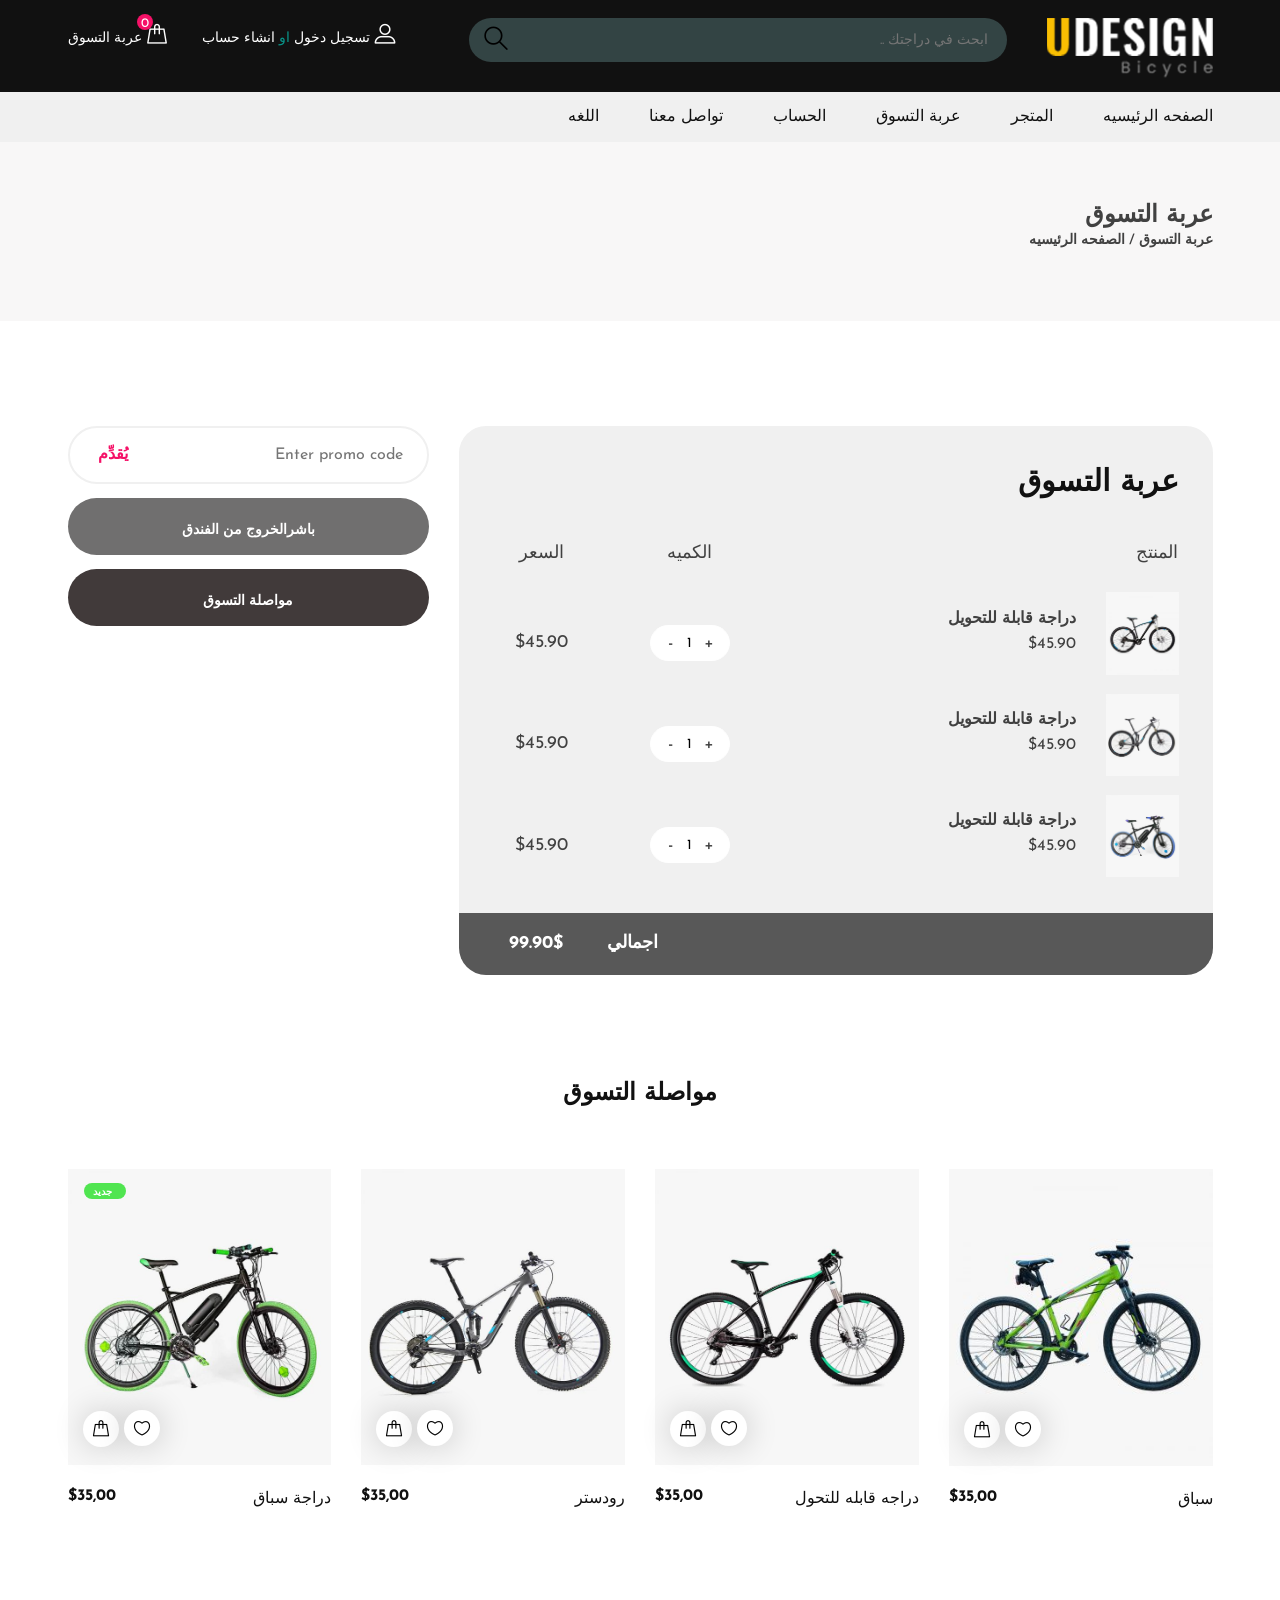
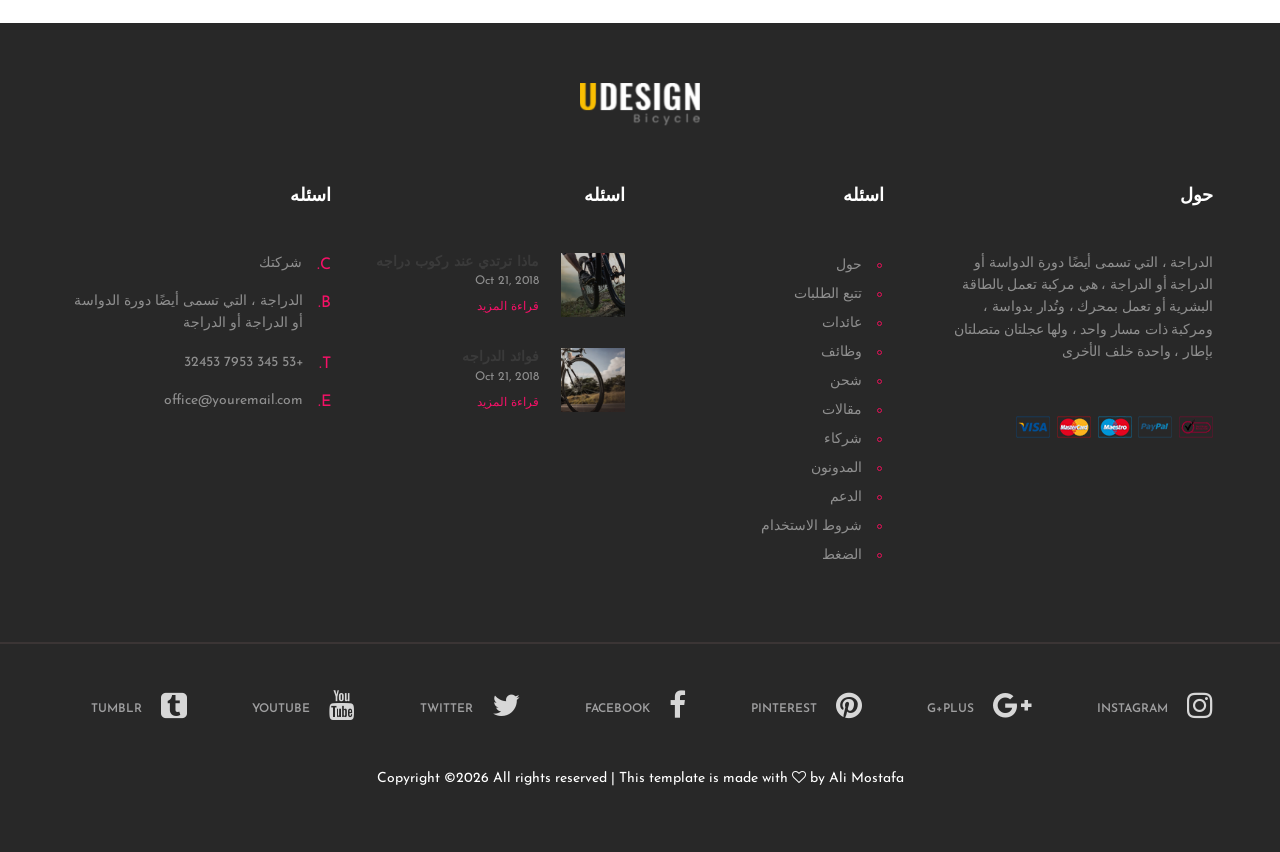
<file: Bicycle-ar/cart.html>
<!DOCTYPE html>
<html lang="zxx">
<head>
	<title>عربة التسوق</title>
	<meta charset="UTF-8">
	<meta name="description" content="Cart | eCommerce">
	<meta name="keywords" content="divisima, eCommerce, creative, html">
	<meta name="viewport" content="width=device-width, initial-scale=1.0">
	<!-- Favicon -->
	<link href="img-bycicle/favicon.png" rel="shortcut icon"/>

	<!-- Google Font -->
	<link href="https://fonts.googleapis.com/css?family=Josefin+Sans:300,300i,400,400i,700,700i" rel="stylesheet">


	<!-- Stylesheets -->
	<link rel="stylesheet" href="css/bootstrap.min.css"/>
	<link rel="stylesheet" href="css/font-awesome.min.css"/>
	<link rel="stylesheet" href="css/flaticon.css"/>
	<link rel="stylesheet" href="css/slicknav.min.css"/>
	<link rel="stylesheet" href="css/jquery-ui.min.css"/>
	<link rel="stylesheet" href="css/owl.carousel.min.css"/>
	<link rel="stylesheet" href="css/animate.css"/>
	<link rel="stylesheet" href="css/style.css"/>


	<!--[if lt IE 9]>
		  <script src="https://oss.maxcdn.com/html5shiv/3.7.2/html5shiv.min.js"></script>
	  <script src="https://oss.maxcdn.com/respond/1.4.2/respond.min.js"></script>
	<![endif]-->

</head>
<body>
	<!-- Page Preloder -->
	<div id="preloder">
		<div class="loader"></div>
	</div>

	<!-- Header section -->
	<header class="header-section">
		<div class="header-top">
			<div class="container">
				<div class="row">
					<div class="col-lg-2 text-center text-lg-left">
						<!-- logo -->
						<a href="./index.html" class="site-logo">
							<img src="./img-bycicle/home-logo.png" alt="">
						</a>
					</div>
					<div class="col-xl-6 col-lg-5">
						<form class="header-search-form">
							<input type="text" placeholder="ابحث في دراجتك ..">
							<button><i class="flaticon-search"></i></button>
						</form>
					</div>
					<div class="col-xl-4 col-lg-5">
						<div class="user-panel">
							<div class="up-item">
								<i class="flaticon-profile"></i>
								<a href="#">تسجيل دخول</a> او <a href="#">انشاء حساب</a>
							</div>
							<div class="up-item">
								<div class="shopping-card">
									<i class="flaticon-bag"></i>
									<span>0</span>
								</div>
								<a href="#">عربة التسوق</a>
							</div>
						</div>
					</div>
				</div>
			</div>
		</div>
		<nav class="main-navbar" id="header">
			<div class="container">
				<!-- menu -->
				<ul class="main-menu">
					<li><a href="index.html">الصفحه الرئيسيه</a></li>
					<li><a href="./product.html">المتجر</a></li>					
					<li><a href="./cart.html">عربة التسوق</a></li>					
					<li><a href="./checkout.html">الحساب</a></li>					
					<li><a href="./contact.html">تواصل معنا</a></li>		
					<li class="lang"><a href="#"> اللغه </a>
						<ul class="change">
							<li><a href="cart.html">اللغه العربيه</a></li>
							<li><a href="../cart.html">اللغه الانجليزيه</a></li>
						</ul>
					</li>													
				</ul>
			</div>
		</nav>
	</header>
	<!-- Header section end -->


	<!-- Page info -->
	<div class="page-top-info">
		<div class="container">
			<h4>عربة التسوق</h4>
			<div class="site-pagination">
				<a href="index.html">الصفحه الرئيسيه</a> /
				<a href="cart.html">عربة التسوق</a>
			</div>
		</div>
	</div>
	<!-- Page info end -->


	<!-- cart section end -->
	<section class="cart-section spad">
		<div class="container">
			<div class="row">
				<div class="col-lg-8">
					<div class="cart-table">
						<h3>عربة التسوق</h3>
						<div class="cart-table-warp">
							<table>
							<thead>
								<tr>
									<th class="product-th">المنتج</th>
									<th class="quy-th">الكميه</th>
									
									<th class="total-th">السعر</th>
								</tr>
							</thead>
							<tbody>
								<tr>
									<td class="product-col">
										<img src="img-bycicle/1-300x338.jpg" alt="">
										<div class="pc-title">
											<h4>دراجة قابلة للتحويل	</h4>
											<p>$45.90</p>
										</div>
									</td>
									<td class="quy-col">
										<div class="quantity">
					                        <div class="pro-qty">
												<input type="text" value="1">
											</div>
                    					</div>
									</td>									
									<td class="total-col"><h4>$45.90</h4></td>
								</tr>
								<tr>
									<td class="product-col">
										<img src="img-bycicle/1-600x675.jpg" alt="">
										<div class="pc-title">
											<h4>دراجة قابلة للتحويل	</h4>
											<p>$45.90</p>
										</div>
									</td>
									<td class="quy-col">
										<div class="quantity">
					                        <div class="pro-qty">
												<input type="text" value="1">
											</div>
                    					</div>
									</td>								
									<td class="total-col"><h4>$45.90</h4></td>
								</tr>
								<tr>
									<td class="product-col">
										<img src="img-bycicle/2-600x675.jpg" alt="">
										<div class="pc-title">
											<h4>دراجة قابلة للتحويل	</h4>
											<p>$45.90</p>
										</div>
									</td>
									<td class="quy-col">
										<div class="quantity">
					                        <div class="pro-qty">
												<input type="text" value="1">
											</div>
                    					</div>
									</td>								
									<td class="total-col"><h4>$45.90</h4></td>
								</tr>
							</tbody>
						</table>
						</div>
						<div class="total-cost">
							<h6>اجمالي <span>$99.90</span></h6>
						</div>
					</div>
				</div>
				<div class="col-lg-4 card-right">
					<form class="promo-code-form">
						<input type="text" placeholder="Enter promo code">
						<button>يُقدِّم</button>
					</form>
					<a href="" class="site-btn">باشرالخروج من الفندق</a>
					<a href="" class="site-btn sb-dark">مواصلة التسوق</a>
				</div>
			</div>
		</div>
	</section>
	<!-- cart section end -->

	<!-- Related product section -->
	<section class="related-product-section">
		<div class="container">
			<div class="section-title text-uppercase">
				<h2>مواصلة التسوق</h2>
			</div>
			<div class="row">
				<div class="col-lg-3 col-sm-6">
					<div class="product-item">
						<div class="pi-pic">
							<div class="tag-new">جديد</div>
							<img src="./img-bycicle/1-1-600x675 (1).jpg" alt="">
							<div class="pi-links">
								<a href="#" class="add-card"><i class="flaticon-bag"></i><span>اضف الي عربتك</span></a>
								<a href="#" class="wishlist-btn"><i class="flaticon-heart"></i></a>
							</div>
						</div>
						<div class="pi-text">
							<h6>$35,00</h6>
							<p>دراجة سباق</p>
						</div>
					</div>
				</div>
				<div class="col-lg-3 col-sm-6">
					<div class="product-item">
						<div class="pi-pic">
							<img src="./img-bycicle/1-600x675.jpg" alt="">
							<div class="pi-links">
								<a href="#" class="add-card"><i class="flaticon-bag"></i><span>اضف الي عربتك</span></a>
								<a href="#" class="wishlist-btn"><i class="flaticon-heart"></i></a>
							</div>
						</div>
						<div class="pi-text">
							<h6>$35,00</h6>
							<p>رودستر</p>
						</div>
					</div>
				</div>
				<div class="col-lg-3 col-sm-6">
					<div class="product-item">
						<div class="pi-pic">
							<img src="./img-bycicle/4-3-600x675.jpg" alt="">
							<div class="pi-links">
								<a href="#" class="add-card"><i class="flaticon-bag"></i><span>اضف الي عربتك</span></a>
								<a href="#" class="wishlist-btn"><i class="flaticon-heart"></i></a>
							</div>
						</div>
						<div class="pi-text">
							<h6>$35,00</h6>
							<p>دراجه قابله للتحول </p>
						</div>
					</div>
				</div>
				<div class="col-lg-3 col-sm-6">
					<div class="product-item">
						<div class="pi-pic">
							<img src="./img-bycicle/2-3-300x338.jpg" alt="">
							<div class="pi-links">
								<a href="#" class="add-card"><i class="flaticon-bag"></i><span>اضف الي عربتك</span></a>
								<a href="#" class="wishlist-btn"><i class="flaticon-heart"></i></a>
							</div>
						</div>
						<div class="pi-text">
							<h6>$35,00</h6>
							<p>سباق</p>
						</div>
					</div>
				</div>
			</div>
		</div>
	</section>
	<!-- Related product section end -->



	<!-- Footer section -->
	<section class="footer-section">
		<div class="container">
			<div class="footer-logo text-center">
				<a href="index.html"><img src="./img-bycicle/home-logo.png" alt=""></a>
			</div>
			<div class="row">
				<div class="col-lg-3 col-sm-6">
					<div class="footer-widget about-widget">
						<h2>حول</h2>
						<p>الدراجة ، التي تسمى أيضًا دورة الدواسة أو الدراجة أو الدراجة ، هي مركبة تعمل بالطاقة البشرية أو تعمل بمحرك ، وتُدار بدواسة ، ومركبة ذات مسار واحد ، ولها عجلتان متصلتان بإطار ، واحدة خلف الأخرى</p>
						<img src="img/cards.png" alt="">
					</div>
				</div>
				<div class="col-lg-3 col-sm-6">
					<div class="footer-widget about-widget">
						<h2 class="question">اسئله</h2>
						<ul>
							<li><a href="">حول</a></li>
							<li><a href="">تتبع الطلبات</a></li>
							<li><a href="">عائدات</a></li>
							<li><a href="">وظائف</a></li>
							<li><a href="">شحن</a></li>
							<li><a href="">مقالات</a></li>
						</ul>
						<ul>
							<li><a href="">شركاء</a></li>
							<li><a href="">المدونون</a></li>
							<li><a href="">الدعم</a></li>
							<li><a href="">شروط الاستخدام</a></li>
							<li><a href="">الضغط</a></li>
						</ul>
					</div>
				</div>
				<div class="col-lg-3 col-sm-6">
					<div class="footer-widget about-widget">
						<h2>اسئله</h2>
						<div class="fw-latest-post-widget">
							<div class="lp-item">
								<div class="lp-thumb set-bg" data-setbg="img-bycicle/intro-banner1.jpg"></div>
								<div class="lp-content">
									<h6>ماذا ترتدي عند ركوب دراجه</h6>
									<span>Oct 21, 2018</span>
									<a href="#" class="readmore">قراءة المزيد</a>
								</div>
							</div>
							<div class="lp-item">
								<div class="lp-thumb set-bg" data-setbg="img-bycicle/intro-banner2.jpg"></div>
								<div class="lp-content">
									<h6>فوائد الدراجه</h6>
									<span>Oct 21, 2018</span>
									<a href="#" class="readmore">قراءة المزيد</a>
								</div>
							</div>
						</div>
					</div>
				</div>
				<div class="col-lg-3 col-sm-6">
					<div class="footer-widget contact-widget">
						<h2>اسئله</h2>
						<div class="con-info">
							<span>C.</span>
							<p>شركتك </p>
						</div>
						<div class="con-info">
							<span>B.</span>
							<p>الدراجة ، التي تسمى أيضًا دورة الدواسة أو الدراجة أو الدراجة</p>
						</div>
						<div class="con-info">
							<span>T.</span>
							<p>+53 345 7953 32453</p>
						</div>
						<div class="con-info">
							<span>E.</span>
							<p>office@youremail.com</p>
						</div>
					</div>
				</div>
			</div>
		</div>
		<div class="social-links-warp">
			<div class="container">
				<div class="social-links">
					<a href="" class="instagram"><i class="fa fa-instagram"></i><span>instagram</span></a>
					<a href="" class="google-plus"><i class="fa fa-google-plus"></i><span>g+plus</span></a>
					<a href="" class="pinterest"><i class="fa fa-pinterest"></i><span>pinterest</span></a>
					<a href="" class="facebook"><i class="fa fa-facebook"></i><span>facebook</span></a>
					<a href="" class="twitter"><i class="fa fa-twitter"></i><span>twitter</span></a>
					<a href="" class="youtube"><i class="fa fa-youtube"></i><span>youtube</span></a>
					<a href="" class="tumblr"><i class="fa fa-tumblr-square"></i><span>tumblr</span></a>
				</div>

<!-- Link back to Colorlib can't be removed. Template is licensed under CC BY 3.0. --> 
<p class="text-white text-center mt-5">Copyright &copy;<script>document.write(new Date().getFullYear());</script> All rights reserved | This template is made with <i class="fa fa-heart-o" aria-hidden="true"></i> by <a href="https://github.com/alimostafa1221" target="_blank">Ali Mostafa</a></p>
<!-- Link back to Colorlib can't be removed. Template is licensed under CC BY 3.0. -->

			</div>
		</div>
	</section>
	<!-- Footer section end -->



	<!--====== Javascripts & Jquery ======-->
	<script src="js/jquery-3.2.1.min.js"></script>
	<script src="js/bootstrap.min.js"></script>
	<script src="js/jquery.slicknav.min.js"></script>
	<script src="js/owl.carousel.min.js"></script>
	<script src="js/jquery.nicescroll.min.js"></script>
	<script src="js/jquery.zoom.min.js"></script>
	<script src="js/jquery-ui.min.js"></script>
	<script src="js/main.js"></script>

	</body>
</html>
</file>
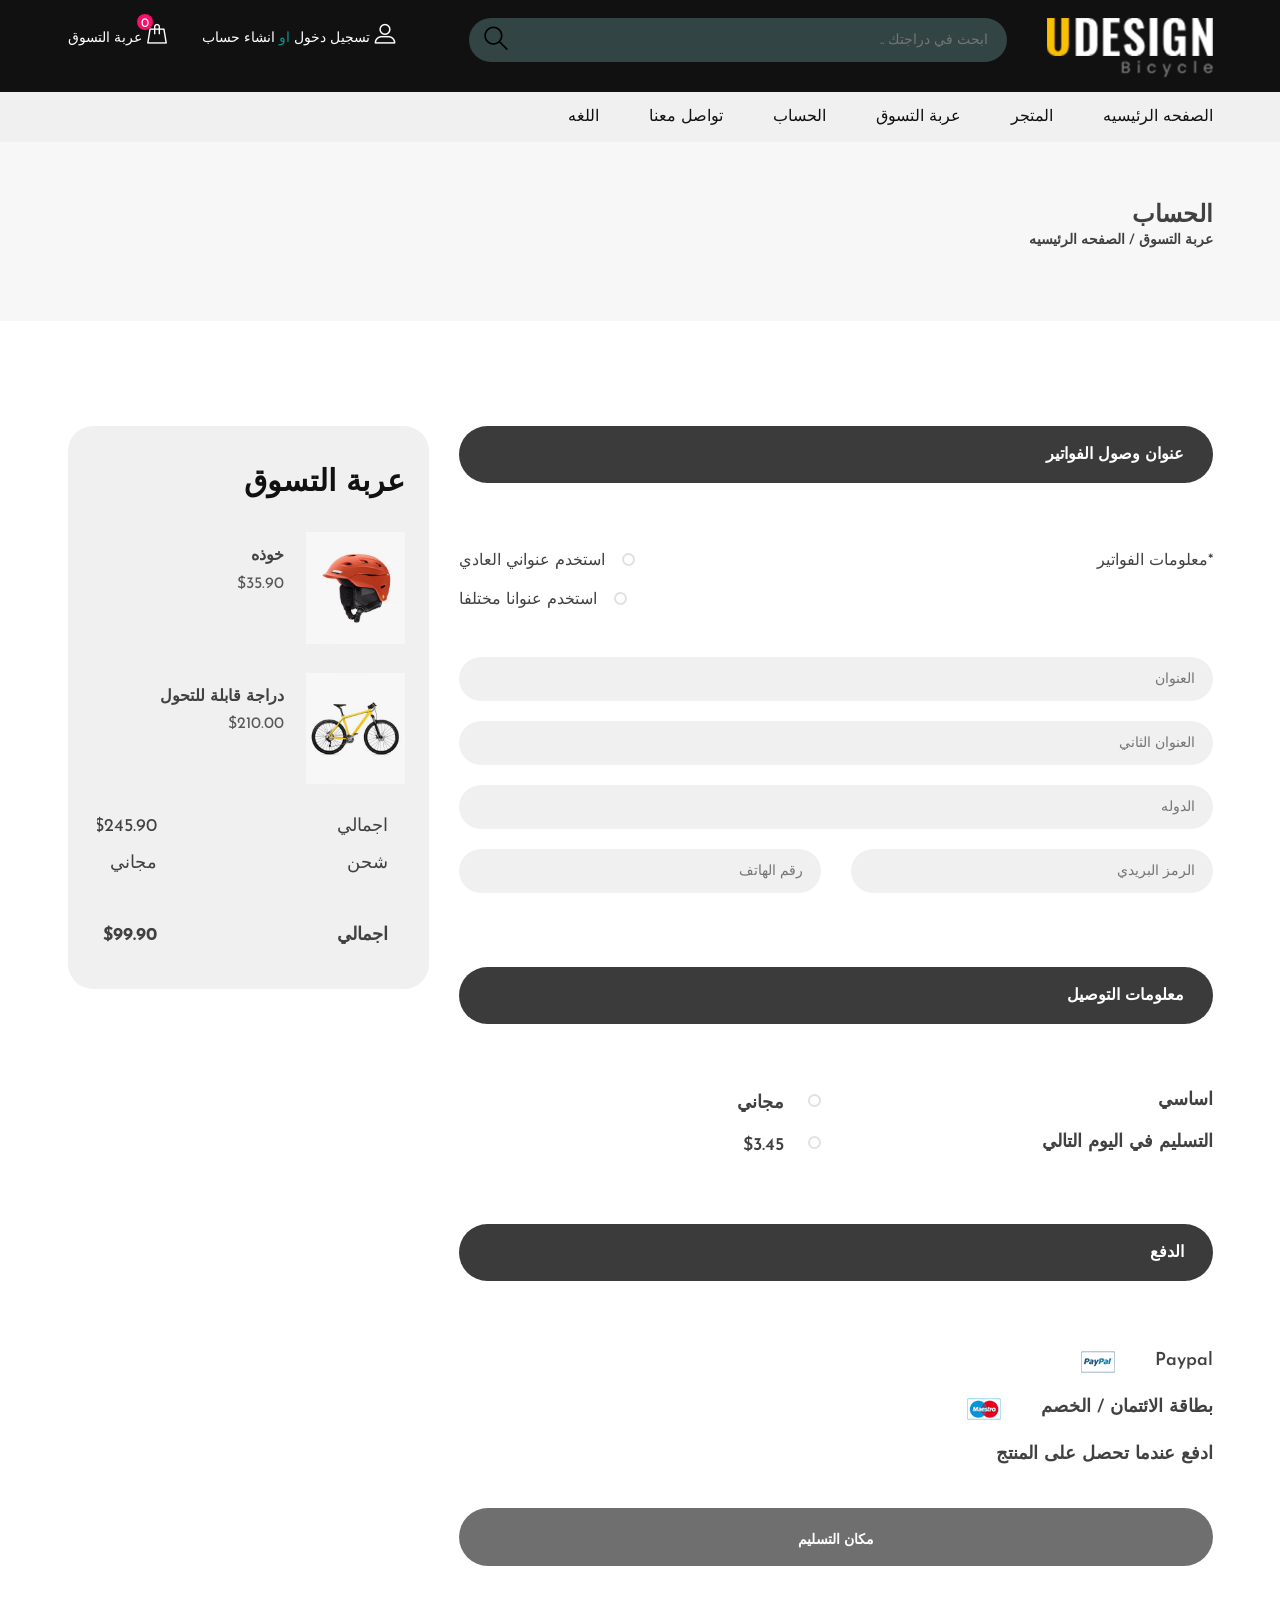
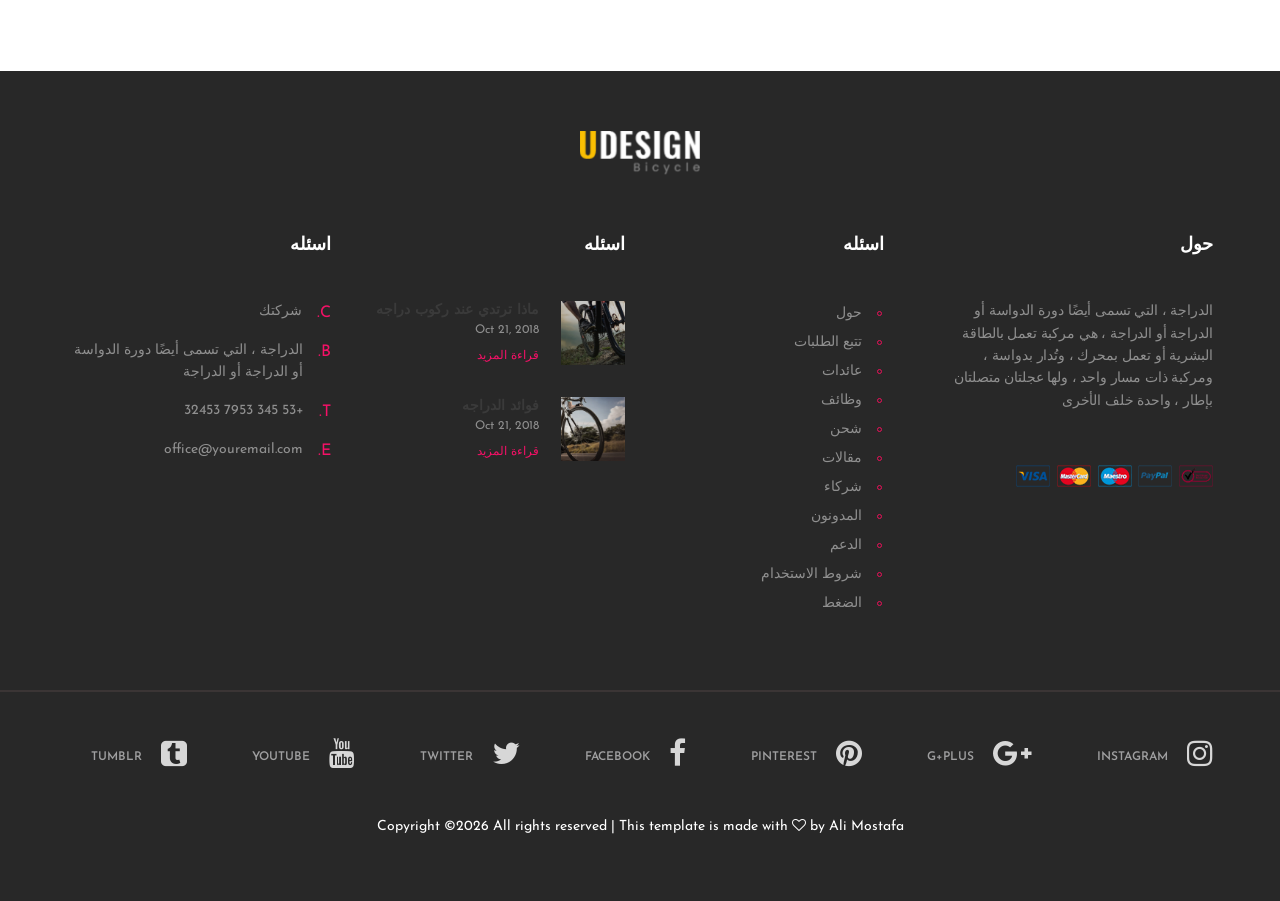
<file: Bicycle-ar/checkout.html>
<!DOCTYPE html>
<html lang="zxx">
<head>
	<title>الحساب</title>
	<meta charset="UTF-8">
	<meta name="description" content="Checkout | eCommerce">
	<meta name="keywords" content="divisima, eCommerce, creative, html">
	<meta name="viewport" content="width=device-width, initial-scale=1.0">
	<!-- Favicon -->
	<link href="img-bycicle/favicon.png" rel="shortcut icon"/>

	<!-- Google Font -->
	<link href="https://fonts.googleapis.com/css?family=Josefin+Sans:300,300i,400,400i,700,700i" rel="stylesheet">


	<!-- Stylesheets -->
	<link rel="stylesheet" href="css/bootstrap.min.css"/>
	<link rel="stylesheet" href="css/font-awesome.min.css"/>
	<link rel="stylesheet" href="css/flaticon.css"/>
	<link rel="stylesheet" href="css/slicknav.min.css"/>
	<link rel="stylesheet" href="css/jquery-ui.min.css"/>
	<link rel="stylesheet" href="css/owl.carousel.min.css"/>
	<link rel="stylesheet" href="css/animate.css"/>
	<link rel="stylesheet" href="css/style.css"/>


	<!--[if lt IE 9]>
		  <script src="https://oss.maxcdn.com/html5shiv/3.7.2/html5shiv.min.js"></script>
	  <script src="https://oss.maxcdn.com/respond/1.4.2/respond.min.js"></script>
	<![endif]-->

</head>
<body>
	<!-- Page Preloder -->
	<div id="preloder">
		<div class="loader"></div>
	</div>

	<!-- Header section -->
	<header class="header-section">
		<div class="header-top">
			<div class="container">
				<div class="row">
					<div class="col-lg-2 text-center text-lg-left">
						<!-- logo -->
						<a href="./index.html" class="site-logo">
							<img src="./img-bycicle/home-logo.png" alt="">
						</a>
					</div>
					<div class="col-xl-6 col-lg-5">
						<form class="header-search-form">
							<input type="text" placeholder="ابحث في دراجتك ..">
							<button><i class="flaticon-search"></i></button>
						</form>
					</div>
					<div class="col-xl-4 col-lg-5">
						<div class="user-panel">
							<div class="up-item">
								<i class="flaticon-profile"></i>
								<a href="#">تسجيل دخول</a> او <a href="#">انشاء حساب</a>
							</div>
							<div class="up-item">
								<div class="shopping-card">
									<i class="flaticon-bag"></i>
									<span>0</span>
								</div>
								<a href="#">عربة التسوق</a>
							</div>
						</div>
					</div>
				</div>
			</div>
		</div>
		<nav class="main-navbar" id="header">
			<div class="container">
				<!-- menu -->
				<ul class="main-menu">
					<li><a href="index.html">الصفحه الرئيسيه</a></li>
					<li><a href="./product.html">المتجر</a></li>					
					<li><a href="./cart.html">عربة التسوق</a></li>					
					<li><a href="./checkout.html">الحساب</a></li>					
					<li><a href="./contact.html">تواصل معنا</a></li>	
					<li class="lang"><a href="#"> اللغه </a>
						<ul class="change">
							<li><a href="checkout.html">اللغه العربيه</a></li>
							<li><a href="../checkout.html">اللغه الانجليزيه</a></li>
						</ul>
					</li>														
				</ul>
			</div>
		</nav>
	</header>
	<!-- Header section end -->


	<!-- Page info -->
	<div class="page-top-info">
		<div class="container">
			<h4>الحساب</h4>
			<div class="site-pagination">
				<a href="index.html">الصفحه الرئيسيه</a> /
				<a href="cart.html">عربة التسوق</a>
			</div>
		</div>
	</div>
	<!-- Page info end -->


	<!-- checkout section  -->
	<section class="checkout-section spad">
		<div class="container">
			<div class="row">
				<div class="col-lg-8 order-2 order-lg-1">
					<form class="checkout-form">
						<div class="cf-title">عنوان وصول الفواتير</div>
						<div class="row">
							<div class="col-md-7">
								<p>*معلومات الفواتير</p>
							</div>
							<div class="col-md-5">
								<div class="cf-radio-btns address-rb">
									<div class="cfr-item">
										<input type="radio" name="pm" id="one">
										<label for="one">استخدم عنواني العادي</label>
									</div>
									<div class="cfr-item">
										<input type="radio" name="pm" id="two">
										<label for="two">استخدم عنوانا مختلفا</label>
									</div>
								</div>
							</div>
						</div>
						<div class="row address-inputs">
							<div class="col-md-12">
								<input type="text" placeholder="العنوان">
								<input type="text" placeholder="العنوان الثاني">
								<input type="text" placeholder="الدوله">
							</div>
							<div class="col-md-6">
								<input type="text" placeholder="الرمز البريدي">
							</div>
							<div class="col-md-6">
								<input type="text" placeholder="رقم الهاتف">
							</div>
						</div>
						<div class="cf-title">معلومات التوصيل</div>
						<div class="row shipping-btns">
							<div class="col-6">
								<h4>اساسي</h4>
							</div>
							<div class="col-6">
								<div class="cf-radio-btns">
									<div class="cfr-item">
										<input type="radio" name="shipping" id="ship-1">
										<label for="ship-1">مجاني</label>
									</div>
								</div>
							</div>
							<div class="col-6">
								<h4>التسليم في اليوم التالي  </h4>
							</div>
							<div class="col-6">
								<div class="cf-radio-btns">
									<div class="cfr-item">
										<input type="radio" name="shipping" id="ship-2">
										<label for="ship-2">$3.45</label>
									</div>
								</div>
							</div>
						</div>
						<div class="cf-title">الدفع</div>
						<ul class="payment-list">
							<li>Paypal<a href="#"><img src="img/paypal.png" alt=""></a></li>
							<li>بطاقة الائتمان / الخصم<a href="#"><img src="img/mastercart.png" alt=""></a></li>
							<li>ادفع عندما تحصل على المنتج</li>
						</ul>
						<button class="site-btn submit-order-btn">مكان التسليم</button>
					</form>
				</div>
				<div class="col-lg-4 order-1 order-lg-2">
					<div class="checkout-cart">
						<h3>عربة التسوق</h3>
						<ul class="product-list">
							<li>
								<div class="pl-thumb"><img src="img-bycicle/2-1-300x338.jpg" alt=""></div>
								<h6>خوذه</h6>
								<p>$35.90</p>
							</li>
							<li>
								<div class="pl-thumb"><img src="img-bycicle/1-3-300x338.jpg" alt=""></div>
								<h6>دراجة قابلة للتحول</h6>
								<p>$210.00</p>
							</li>
						</ul>
						<ul class="price-list">
							<li>اجمالي<span>$245.90</span></li>
							<li>شحن<span>مجاني</span></li>
							<li class="total">اجمالي<span>$99.90</span></li>
						</ul>
					</div>
				</div>
			</div>
		</div>
	</section>
	<!-- checkout section end -->

	<!-- Footer section -->
	<section class="footer-section">
		<div class="container">
			<div class="footer-logo text-center">
				<a href="index.html"><img src="./img-bycicle/home-logo.png" alt=""></a>
			</div>
			<div class="row">
				<div class="col-lg-3 col-sm-6">
					<div class="footer-widget about-widget">
						<h2>حول</h2>
						<p>الدراجة ، التي تسمى أيضًا دورة الدواسة أو الدراجة أو الدراجة ، هي مركبة تعمل بالطاقة البشرية أو تعمل بمحرك ، وتُدار بدواسة ، ومركبة ذات مسار واحد ، ولها عجلتان متصلتان بإطار ، واحدة خلف الأخرى</p>
						<img src="img/cards.png" alt="">
					</div>
				</div>
				<div class="col-lg-3 col-sm-6">
					<div class="footer-widget about-widget">
						<h2 class="question">اسئله</h2>
						<ul>
							<li><a href="">حول</a></li>
							<li><a href="">تتبع الطلبات</a></li>
							<li><a href="">عائدات</a></li>
							<li><a href="">وظائف</a></li>
							<li><a href="">شحن</a></li>
							<li><a href="">مقالات</a></li>
						</ul>
						<ul>
							<li><a href="">شركاء</a></li>
							<li><a href="">المدونون</a></li>
							<li><a href="">الدعم</a></li>
							<li><a href="">شروط الاستخدام</a></li>
							<li><a href="">الضغط</a></li>
						</ul>
					</div>
				</div>
				<div class="col-lg-3 col-sm-6">
					<div class="footer-widget about-widget">
						<h2>اسئله</h2>
						<div class="fw-latest-post-widget">
							<div class="lp-item">
								<div class="lp-thumb set-bg" data-setbg="img-bycicle/intro-banner1.jpg"></div>
								<div class="lp-content">
									<h6>ماذا ترتدي عند ركوب دراجه</h6>
									<span>Oct 21, 2018</span>
									<a href="#" class="readmore">قراءة المزيد</a>
								</div>
							</div>
							<div class="lp-item">
								<div class="lp-thumb set-bg" data-setbg="img-bycicle/intro-banner2.jpg"></div>
								<div class="lp-content">
									<h6>فوائد الدراجه</h6>
									<span>Oct 21, 2018</span>
									<a href="#" class="readmore">قراءة المزيد</a>
								</div>
							</div>
						</div>
					</div>
				</div>
				<div class="col-lg-3 col-sm-6">
					<div class="footer-widget contact-widget">
						<h2>اسئله</h2>
						<div class="con-info">
							<span>C.</span>
							<p>شركتك </p>
						</div>
						<div class="con-info">
							<span>B.</span>
							<p>الدراجة ، التي تسمى أيضًا دورة الدواسة أو الدراجة أو الدراجة</p>
						</div>
						<div class="con-info">
							<span>T.</span>
							<p>+53 345 7953 32453</p>
						</div>
						<div class="con-info">
							<span>E.</span>
							<p>office@youremail.com</p>
						</div>
					</div>
				</div>
			</div>
		</div>
		<div class="social-links-warp">
			<div class="container">
				<div class="social-links">
					<a href="" class="instagram"><i class="fa fa-instagram"></i><span>instagram</span></a>
					<a href="" class="google-plus"><i class="fa fa-google-plus"></i><span>g+plus</span></a>
					<a href="" class="pinterest"><i class="fa fa-pinterest"></i><span>pinterest</span></a>
					<a href="" class="facebook"><i class="fa fa-facebook"></i><span>facebook</span></a>
					<a href="" class="twitter"><i class="fa fa-twitter"></i><span>twitter</span></a>
					<a href="" class="youtube"><i class="fa fa-youtube"></i><span>youtube</span></a>
					<a href="" class="tumblr"><i class="fa fa-tumblr-square"></i><span>tumblr</span></a>
				</div>

<!-- Link back to Colorlib can't be removed. Template is licensed under CC BY 3.0. --> 
<p class="text-white text-center mt-5">Copyright &copy;<script>document.write(new Date().getFullYear());</script> All rights reserved | This template is made with <i class="fa fa-heart-o" aria-hidden="true"></i> by <a href="https://github.com/alimostafa1221" target="_blank">Ali Mostafa</a></p>
<!-- Link back to Colorlib can't be removed. Template is licensed under CC BY 3.0. -->

			</div>
		</div>
	</section>
	<!-- Footer section end -->



	<!--====== Javascripts & Jquery ======-->
	<script src="js/jquery-3.2.1.min.js"></script>
	<script src="js/bootstrap.min.js"></script>
	<script src="js/jquery.slicknav.min.js"></script>
	<script src="js/owl.carousel.min.js"></script>
	<script src="js/jquery.nicescroll.min.js"></script>
	<script src="js/jquery.zoom.min.js"></script>
	<script src="js/jquery-ui.min.js"></script>
	<script src="js/main.js"></script>

	</body>
</html>
</file>
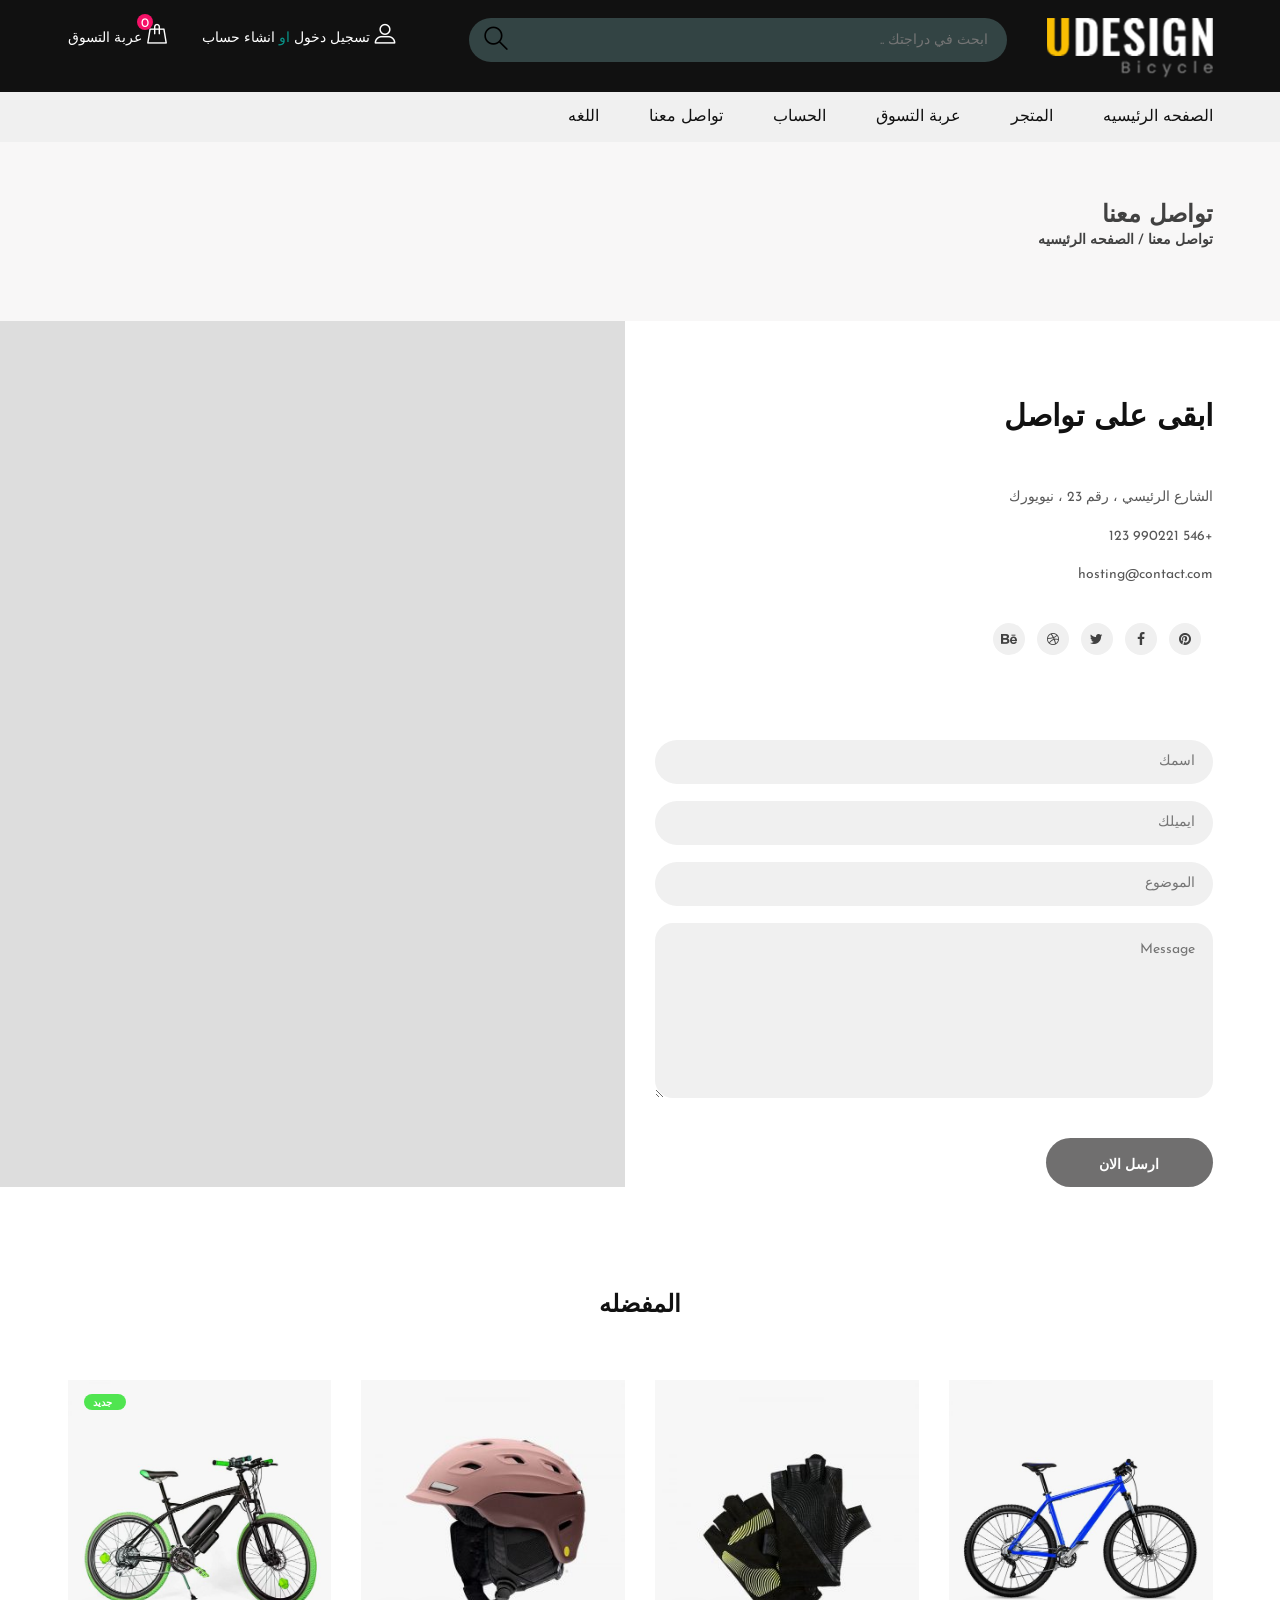
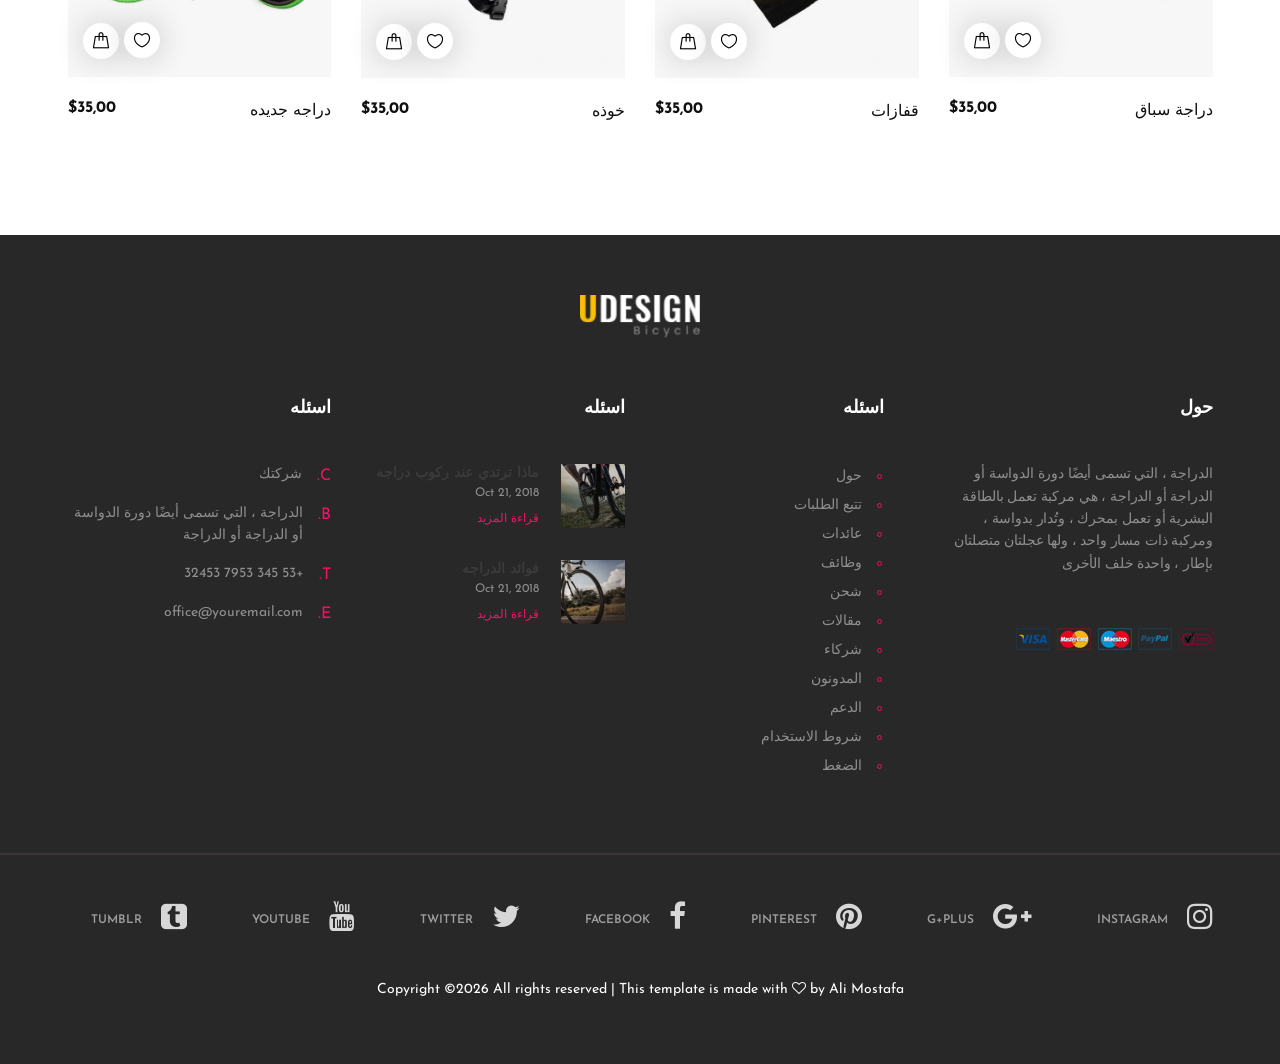
<file: Bicycle-ar/contact.html>
<!DOCTYPE html>
<html lang="zxx">
<head>
	<title>تواصل معنا</title>
	<meta charset="UTF-8">
	<meta name="description" content=" Contact | eCommerce">
	<meta name="keywords" content="divisima, eCommerce, creative, html">
	<meta name="viewport" content="width=device-width, initial-scale=1.0">
	<!-- Favicon -->
	<link href="img-bycicle/favicon.png" rel="shortcut icon"/>

	<!-- Google Font -->
	<link href="https://fonts.googleapis.com/css?family=Josefin+Sans:300,300i,400,400i,700,700i" rel="stylesheet">


	<!-- Stylesheets -->
	<link rel="stylesheet" href="css/bootstrap.min.css"/>
	<link rel="stylesheet" href="css/font-awesome.min.css"/>
	<link rel="stylesheet" href="css/flaticon.css"/>
	<link rel="stylesheet" href="css/slicknav.min.css"/>
	<link rel="stylesheet" href="css/jquery-ui.min.css"/>
	<link rel="stylesheet" href="css/owl.carousel.min.css"/>
	<link rel="stylesheet" href="css/animate.css"/>
	<link rel="stylesheet" href="css/style.css"/>


	<!--[if lt IE 9]>
		  <script src="https://oss.maxcdn.com/html5shiv/3.7.2/html5shiv.min.js"></script>
	  <script src="https://oss.maxcdn.com/respond/1.4.2/respond.min.js"></script>
	<![endif]-->

</head>
<body>
	<!-- Page Preloder -->
	<div id="preloder">
		<div class="loader"></div>
	</div>

	<!-- Header section -->
	<header class="header-section">
		<div class="header-top">
			<div class="container">
				<div class="row">
					<div class="col-lg-2 text-center text-lg-left">
						<!-- logo -->
						<a href="./index.html" class="site-logo">
							<img src="./img-bycicle/home-logo.png" alt="">
						</a>
					</div>
					<div class="col-xl-6 col-lg-5">
						<form class="header-search-form">
							<input type="text" placeholder="ابحث في دراجتك ..">
							<button><i class="flaticon-search"></i></button>
						</form>
					</div>
					<div class="col-xl-4 col-lg-5">
						<div class="user-panel">
							<div class="up-item">
								<i class="flaticon-profile"></i>
								<a href="#">تسجيل دخول</a> او <a href="#">انشاء حساب</a>
							</div>
							<div class="up-item">
								<div class="shopping-card">
									<i class="flaticon-bag"></i>
									<span>0</span>
								</div>
								<a href="#">عربة التسوق</a>
							</div>
						</div>
					</div>
				</div>
			</div>
		</div>
		<nav class="main-navbar" id="header">
			<div class="container">
				<!-- menu -->
				<ul class="main-menu">
					<li><a href="index.html">الصفحه الرئيسيه</a></li>
					<li><a href="./product.html">المتجر</a></li>					
					<li><a href="./cart.html">عربة التسوق</a></li>					
					<li><a href="./checkout.html">الحساب</a></li>					
					<li><a href="./contact.html">تواصل معنا</a></li>
					<li class="lang"><a href="#"> اللغه </a>
						<ul class="change">
							<li><a href="contact.html">اللغه العربيه</a></li>
							<li><a href="../contact.html">اللغه الانجليزيه</a></li>
						</ul>
					</li>															
				</ul>
			</div>
		</nav>
	</header>
	<!-- Header section end -->


	<!-- Page info -->
	<div class="page-top-info">
		<div class="container">
			<h4>تواصل معنا</h4>
			<div class="site-pagination">
				<a href="index.html">الصفحه الرئيسيه</a> /
				<a href="contact.html">تواصل معنا</a>
			</div>
		</div>
	</div>
	<!-- Page info end -->


	<!-- Contact section -->
	<section class="contact-section">
		<div class="container">
			<div class="row">
				<div class="col-lg-6 contact-info">
					<h3>ابقى على تواصل</h3>
					<p>الشارع الرئيسي ، رقم 23 ، نيويورك</p>
					<p>+546 990221 123</p>
					<p>hosting@contact.com</p>
					<div class="contact-social">
						<a href="#"><i class="fa fa-pinterest"></i></a>
						<a href="#"><i class="fa fa-facebook"></i></a>
						<a href="#"><i class="fa fa-twitter"></i></a>
						<a href="#"><i class="fa fa-dribbble"></i></a>
						<a href="#"><i class="fa fa-behance"></i></a>
					</div>
					<form class="contact-form">
						<input type="text" placeholder="اسمك">
						<input type="text" placeholder="ايميلك">
						<input type="text" placeholder="الموضوع">
						<textarea placeholder="Message"></textarea>
						<button class="site-btn">ارسل الان</button>
					</form>
				</div>
			</div>
		</div>
		<div class="map"><iframe src="https://www.google.com/maps/embed?pb=!1m14!1m12!1m3!1d14376.077865872314!2d-73.879277264103!3d40.757667781624285!2m3!1f0!2f0!3f0!3m2!1i1024!2i768!4f13.1!5e0!3m2!1sen!2sbd!4v1546528920522" style="border:0" allowfullscreen></iframe></div>
	</section>
	<!-- Contact section end -->


	<!-- Related product section -->
	<section class="related-product-section spad">
		<div class="container">
			<div class="section-title">
				<h2>المفضله</h2>
			</div>
			<div class="row">
				<div class="col-lg-3 col-sm-6">
					<div class="product-item">
						<div class="pi-pic">
							<div class="tag-new">جديد</div>
							<img src="./img-bycicle/1-1-600x675 (1).jpg" alt="">
							<div class="pi-links">
								<a href="#" class="add-card"><i class="flaticon-bag"></i><span>اضف الي عربتك</span></a>
								<a href="#" class="wishlist-btn"><i class="flaticon-heart"></i></a>
							</div>
						</div>
						<div class="pi-text">
							<h6>$35,00</h6>
							<p>دراجه جديده</p>
						</div>
					</div>
				</div>
				<div class="col-lg-3 col-sm-6">
					<div class="product-item">
						<div class="pi-pic">
							<img src="./img-bycicle/1-2-300x338.jpg" alt="">
							<div class="pi-links">
								<a href="#" class="add-card"><i class="flaticon-bag"></i><span>اضف الي دراجتك</span></a>
								<a href="#" class="wishlist-btn"><i class="flaticon-heart"></i></a>
							</div>
						</div>
						<div class="pi-text">
							<h6>$35,00</h6>
							<p>خوذه</p>
						</div>
					</div>
				</div>
				<div class="col-lg-3 col-sm-6">
					<div class="product-item">
						<div class="pi-pic">
							<img src="./img-bycicle/2-6-300x338.jpg" alt="">
							<div class="pi-links">
								<a href="#" class="add-card"><i class="flaticon-bag"></i><span>اضف الي عربتك</span></a>
								<a href="#" class="wishlist-btn"><i class="flaticon-heart"></i></a>
							</div>
						</div>
						<div class="pi-text">
							<h6>$35,00</h6>
							<p>قفازات </p>
						</div>
					</div>
				</div>
				<div class="col-lg-3 col-sm-6">
					<div class="product-item">
						<div class="pi-pic">
							<img src="./img-bycicle/2-2-600x675 (1).jpg" alt="">
							<div class="pi-links">
								<a href="#" class="add-card"><i class="flaticon-bag"></i><span>اضف الي عربتك</span></a>
								<a href="#" class="wishlist-btn"><i class="flaticon-heart"></i></a>
							</div>
						</div>
						<div class="pi-text">
							<h6>$35,00</h6>
							<p>دراجة سباق</p>
						</div>
					</div>
				</div>
			</div>
		</div>
	</section>
	<!-- Related product section end -->


	<!-- Footer section -->
	<section class="footer-section">
		<div class="container">
			<div class="footer-logo text-center">
				<a href="index.html"><img src="./img-bycicle/home-logo.png" alt=""></a>
			</div>
			<div class="row">
				<div class="col-lg-3 col-sm-6">
					<div class="footer-widget about-widget">
						<h2>حول</h2>
						<p>الدراجة ، التي تسمى أيضًا دورة الدواسة أو الدراجة أو الدراجة ، هي مركبة تعمل بالطاقة البشرية أو تعمل بمحرك ، وتُدار بدواسة ، ومركبة ذات مسار واحد ، ولها عجلتان متصلتان بإطار ، واحدة خلف الأخرى</p>
						<img src="img/cards.png" alt="">
					</div>
				</div>
				<div class="col-lg-3 col-sm-6">
					<div class="footer-widget about-widget">
						<h2 class="question">اسئله</h2>
						<ul>
							<li><a href="">حول</a></li>
							<li><a href="">تتبع الطلبات</a></li>
							<li><a href="">عائدات</a></li>
							<li><a href="">وظائف</a></li>
							<li><a href="">شحن</a></li>
							<li><a href="">مقالات</a></li>
						</ul>
						<ul>
							<li><a href="">شركاء</a></li>
							<li><a href="">المدونون</a></li>
							<li><a href="">الدعم</a></li>
							<li><a href="">شروط الاستخدام</a></li>
							<li><a href="">الضغط</a></li>
						</ul>
					</div>
				</div>
				<div class="col-lg-3 col-sm-6">
					<div class="footer-widget about-widget">
						<h2>اسئله</h2>
						<div class="fw-latest-post-widget">
							<div class="lp-item">
								<div class="lp-thumb set-bg" data-setbg="img-bycicle/intro-banner1.jpg"></div>
								<div class="lp-content">
									<h6>ماذا ترتدي عند ركوب دراجه</h6>
									<span>Oct 21, 2018</span>
									<a href="#" class="readmore">قراءة المزيد</a>
								</div>
							</div>
							<div class="lp-item">
								<div class="lp-thumb set-bg" data-setbg="img-bycicle/intro-banner2.jpg"></div>
								<div class="lp-content">
									<h6>فوائد الدراجه</h6>
									<span>Oct 21, 2018</span>
									<a href="#" class="readmore">قراءة المزيد</a>
								</div>
							</div>
						</div>
					</div>
				</div>
				<div class="col-lg-3 col-sm-6">
					<div class="footer-widget contact-widget">
						<h2>اسئله</h2>
						<div class="con-info">
							<span>C.</span>
							<p>شركتك </p>
						</div>
						<div class="con-info">
							<span>B.</span>
							<p>الدراجة ، التي تسمى أيضًا دورة الدواسة أو الدراجة أو الدراجة</p>
						</div>
						<div class="con-info">
							<span>T.</span>
							<p>+53 345 7953 32453</p>
						</div>
						<div class="con-info">
							<span>E.</span>
							<p>office@youremail.com</p>
						</div>
					</div>
				</div>
			</div>
		</div>
		<div class="social-links-warp">
			<div class="container">
				<div class="social-links">
					<a href="" class="instagram"><i class="fa fa-instagram"></i><span>instagram</span></a>
					<a href="" class="google-plus"><i class="fa fa-google-plus"></i><span>g+plus</span></a>
					<a href="" class="pinterest"><i class="fa fa-pinterest"></i><span>pinterest</span></a>
					<a href="" class="facebook"><i class="fa fa-facebook"></i><span>facebook</span></a>
					<a href="" class="twitter"><i class="fa fa-twitter"></i><span>twitter</span></a>
					<a href="" class="youtube"><i class="fa fa-youtube"></i><span>youtube</span></a>
					<a href="" class="tumblr"><i class="fa fa-tumblr-square"></i><span>tumblr</span></a>
				</div>

<!-- Link back to Colorlib can't be removed. Template is licensed under CC BY 3.0. --> 
<p class="text-white text-center mt-5">Copyright &copy;<script>document.write(new Date().getFullYear());</script> All rights reserved | This template is made with <i class="fa fa-heart-o" aria-hidden="true"></i> by <a href="https://github.com/alimostafa1221" target="_blank">Ali Mostafa</a></p>
<!-- Link back to Colorlib can't be removed. Template is licensed under CC BY 3.0. -->

			</div>
		</div>
	</section>
	<!-- Footer section end -->



	<!--====== Javascripts & Jquery ======-->
	<script src="js/jquery-3.2.1.min.js"></script>
	<script src="js/bootstrap.min.js"></script>
	<script src="js/jquery.slicknav.min.js"></script>
	<script src="js/owl.carousel.min.js"></script>
	<script src="js/jquery.nicescroll.min.js"></script>
	<script src="js/jquery.zoom.min.js"></script>
	<script src="js/jquery-ui.min.js"></script>
	<script src="js/main.js"></script>

	</body>
</html>
</file>
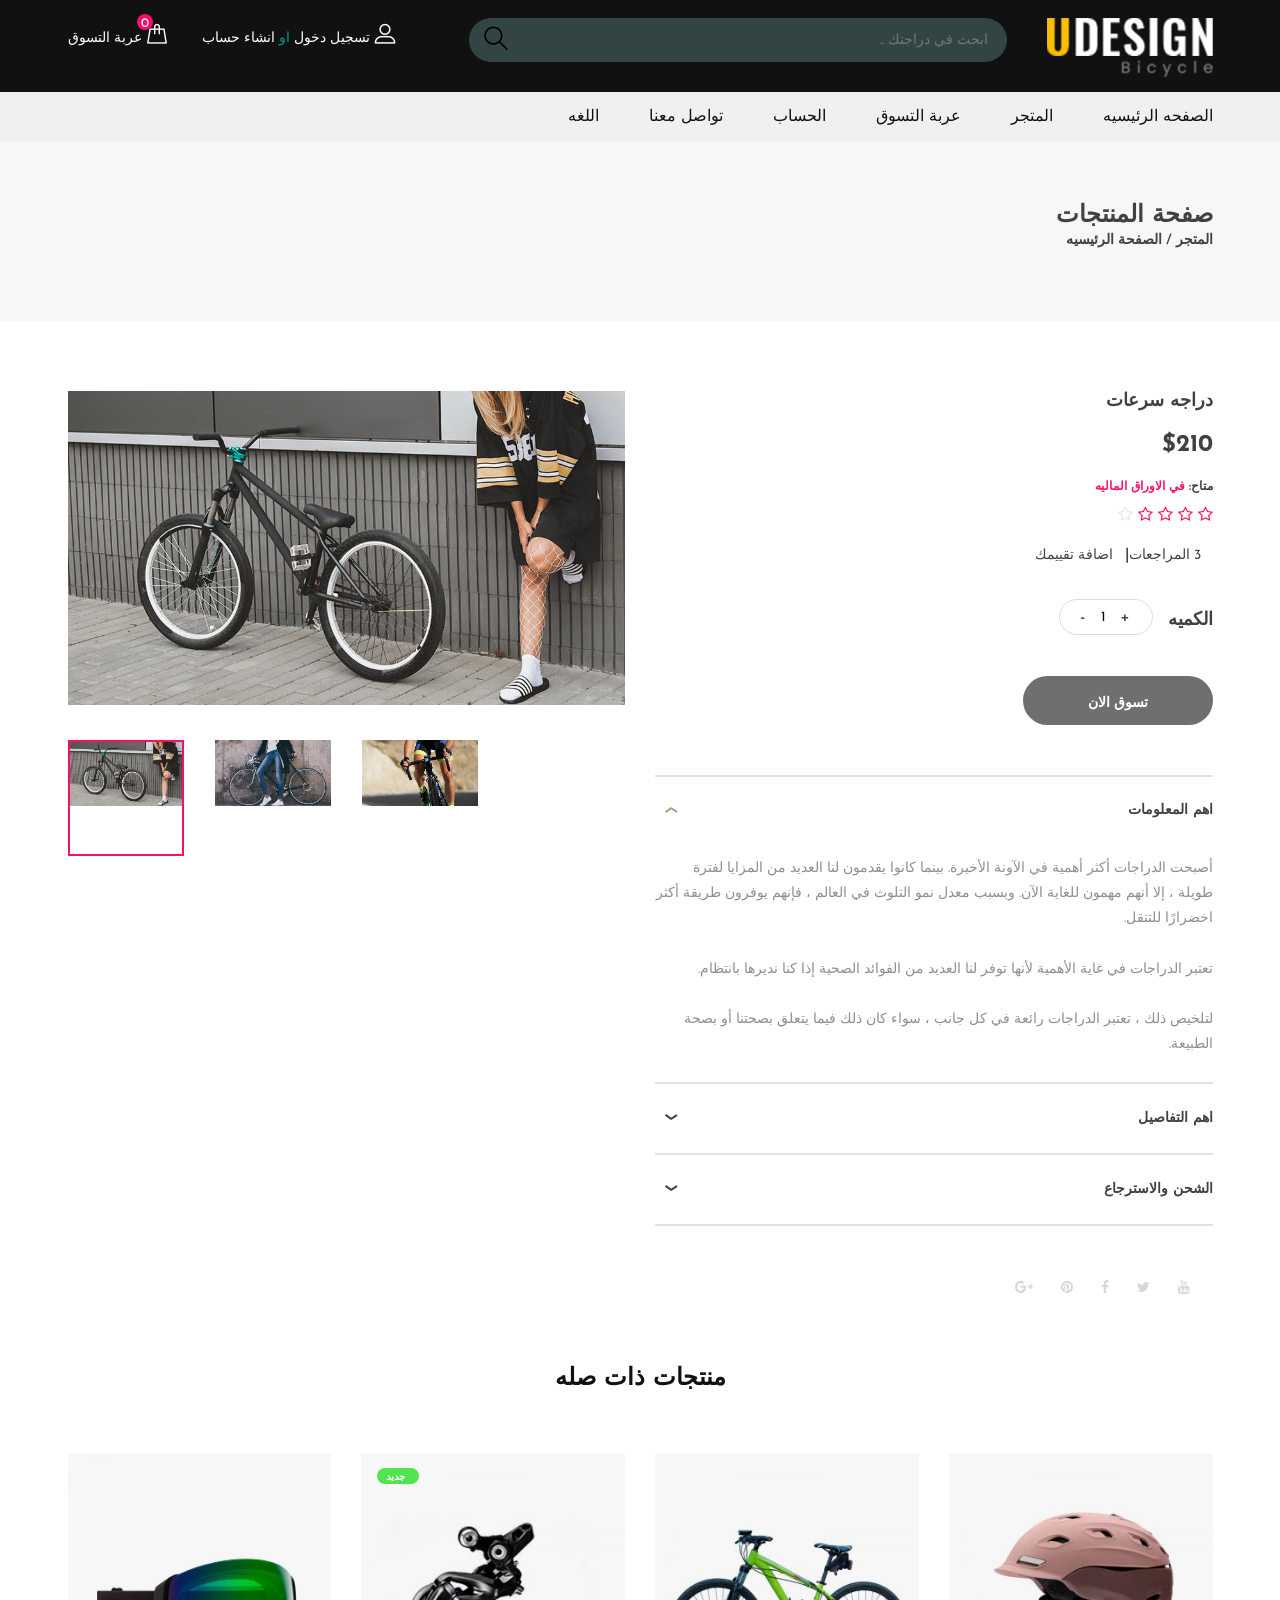
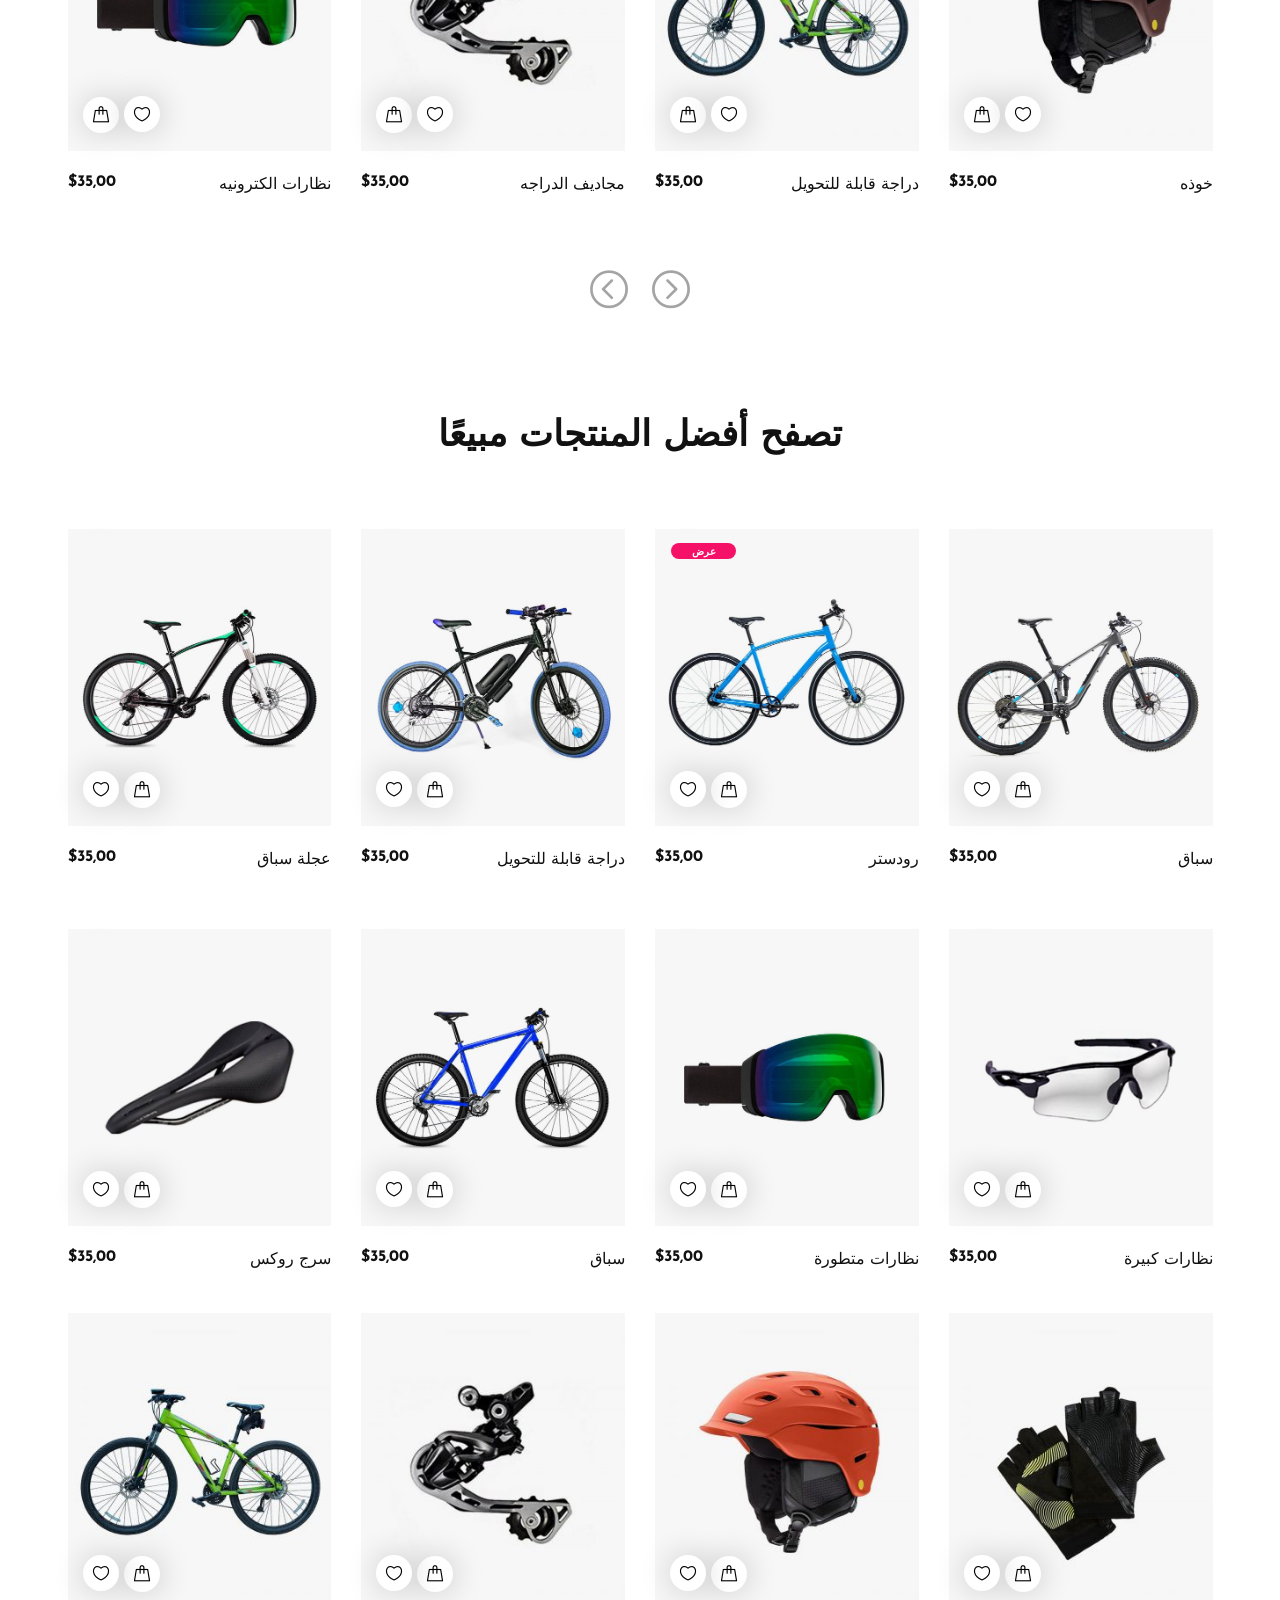
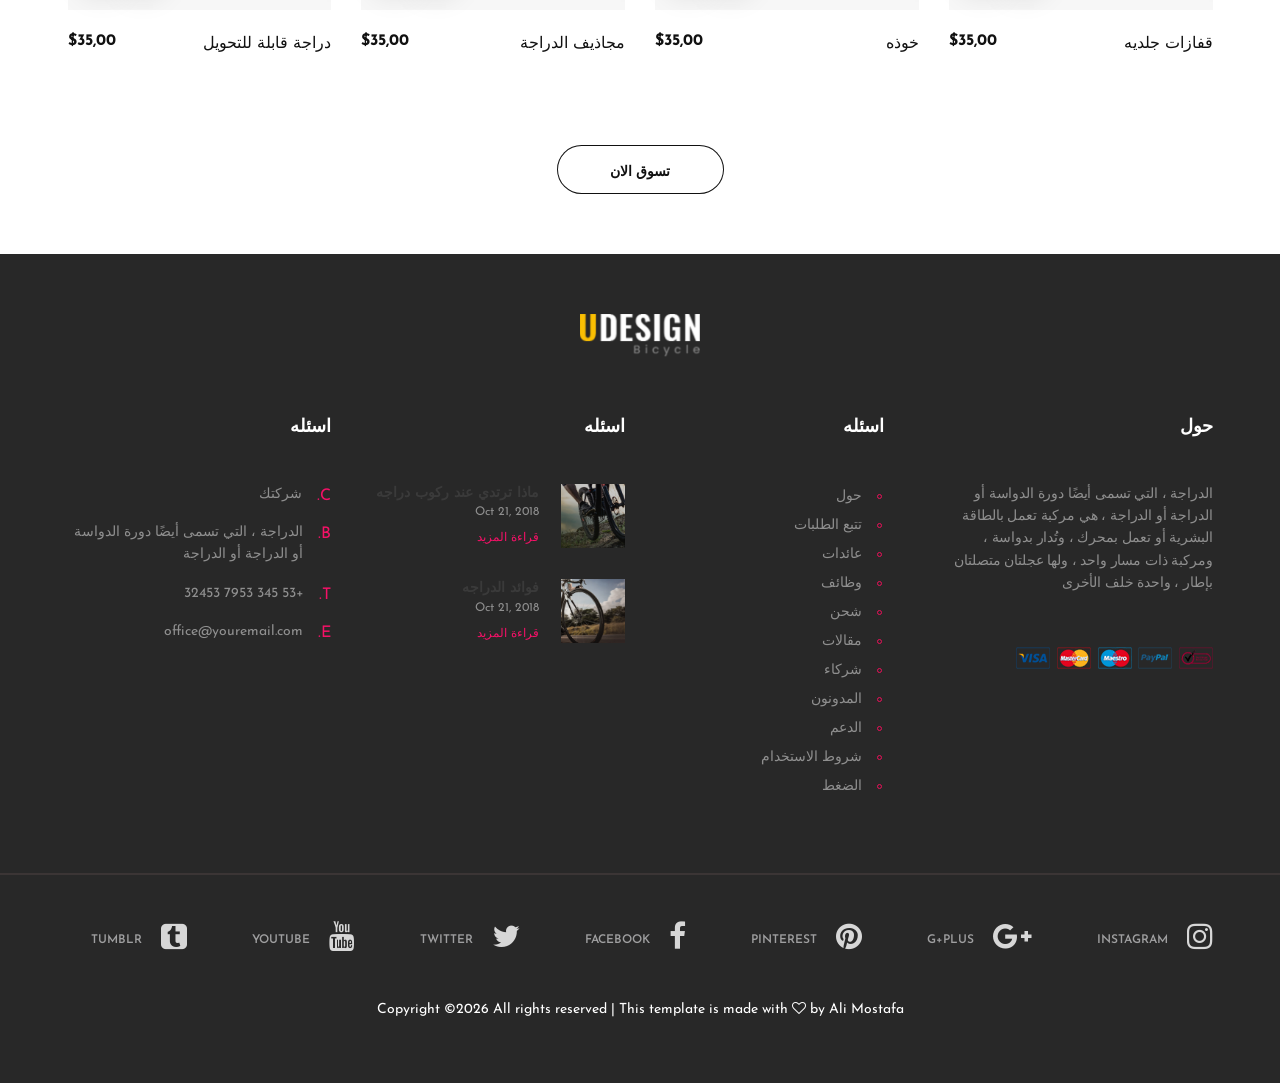
<file: Bicycle-ar/product.html>
<!DOCTYPE html>
<html lang="zxx">
<head>
	<title>متجر الدراجات</title>
	<meta charset="UTF-8">
	<meta name="description" content="Shop | eCommerce">
	<meta name="keywords" content="divisima, eCommerce, creative, html">
	<meta name="viewport" content="width=device-width, initial-scale=1.0">
	<!-- Favicon -->
	<link href="img-bycicle/favicon.png" rel="shortcut icon"/>

	<!-- Google Font -->
	<link href="https://fonts.googleapis.com/css?family=Josefin+Sans:300,300i,400,400i,700,700i" rel="stylesheet">


	<!-- Stylesheets -->
	<link rel="stylesheet" href="css/bootstrap.min.css"/>
	<link rel="stylesheet" href="css/font-awesome.min.css"/>
	<link rel="stylesheet" href="css/flaticon.css"/>
	<link rel="stylesheet" href="css/slicknav.min.css"/>
	<link rel="stylesheet" href="css/jquery-ui.min.css"/>
	<link rel="stylesheet" href="css/owl.carousel.min.css"/>
	<link rel="stylesheet" href="css/animate.css"/>
	<link rel="stylesheet" href="css/style.css"/>


	<!--[if lt IE 9]>
		  <script src="https://oss.maxcdn.com/html5shiv/3.7.2/html5shiv.min.js"></script>
	  <script src="https://oss.maxcdn.com/respond/1.4.2/respond.min.js"></script>
	<![endif]-->

</head>
<body>
	<!-- Page Preloder -->
	<div id="preloder">
		<div class="loader"></div>
	</div>

	<!-- Header section -->
	<header class="header-section">
		<div class="header-top">
			<div class="container">
				<div class="row">
					<div class="col-lg-2 text-center text-lg-left">
						<!-- logo -->
						<a href="./index.html" class="site-logo">
							<img src="./img-bycicle/home-logo.png" alt="">
						</a>
					</div>
					<div class="col-xl-6 col-lg-5">
						<form class="header-search-form">
							<input type="text" placeholder="ابحث في دراجتك ..">
							<button><i class="flaticon-search"></i></button>
						</form>
					</div>
					<div class="col-xl-4 col-lg-5">
						<div class="user-panel">
							<div class="up-item">
								<i class="flaticon-profile"></i>
								<a href="#">تسجيل دخول</a> او <a href="#">انشاء حساب</a>
							</div>
							<div class="up-item">
								<div class="shopping-card">
									<i class="flaticon-bag"></i>
									<span>0</span>
								</div>
								<a href="#">عربة التسوق</a>
							</div>
						</div>
					</div>
				</div>
			</div>
		</div>
		<nav class="main-navbar" id="header">
			<div class="container">
				<!-- menu -->
				<ul class="main-menu">
					<li><a href="index.html">الصفحه الرئيسيه</a></li>
					<li><a href="./product.html">المتجر</a></li>					
					<li><a href="./cart.html">عربة التسوق</a></li>					
					<li><a href="./checkout.html">الحساب</a></li>					
					<li><a href="./contact.html">تواصل معنا</a></li>	
					<li class="lang"><a href="#"> اللغه </a>
						<ul class="change">
							<li><a href="product.html">اللغه العربيه</a></li>
							<li><a href="../product.html">اللغه الانجليزيه</a></li>
						</ul>
					</li>														
				</ul>
			</div>
		</nav>
	</header>
	<!-- Header section end -->


	<!-- Page info -->
	<section class="page-product">
		<div class="page-top-info">
			<div class="container">
				<h4>صفحة المنتجات</h4>
				<div class="site-pagination">
					<a href="index.html">الصفحة الرئيسيه</a> /
					<a href="product.html">المتجر</a>
				</div>
			</div>
		</div>
	</section>
	<!-- Page info end -->


	<!-- product section -->
	<section class="product-section">
		<div class="container">			
			<div class="row">
				<div class="col-lg-6">
					<div class="product-pic-zoom">
						<img class="product-big-img" src="img-bycicle/66.jpg" alt="">
					</div>
					<div class="product-thumbs" tabindex="1" style="overflow: hidden; outline: none;">
						<div class="product-thumbs-track">
							<div class="pt active" data-imgbigurl="img-bycicle/66.jpg"><img src="img-bycicle/66.jpg" alt=""></div>
							<div class="pt" data-imgbigurl="img-bycicle/55.jpg"><img src="img-bycicle/55.jpg" alt=""></div>
							<div class="pt" data-imgbigurl="img-bycicle/44.jpg"><img src="img-bycicle/44.jpg" alt=""></div>
						</div>
					</div>
				</div>
				<div class="col-lg-6 product-details">
					<div class="product-text">
						<h2 class="p-title">دراجه سرعات</h2>
						<h3 class="p-price">$210</h3>
						<h4 class="p-stock">متاح: <span>في الاوراق الماليه</span></h4>
						
					<div class="p-rating">
						<i class="fa fa-star-o"></i>
						<i class="fa fa-star-o"></i>
						<i class="fa fa-star-o"></i>
						<i class="fa fa-star-o"></i>
						<i class="fa fa-star-o fa-fade"></i>
					</div>
					<div class="p-review">
						<a href="">3 المراجعات</a>|<a href="">اضافة تقييمك</a>
					</div>
					<div class="fw-size-choose"></div>
					<div class="quantity">
						<p>الكميه</p>
						<div class="pro-qty"><input type="text" value="1"></div>
					</div>
					<a href="#" class="site-btn">تسوق الان</a>
						</div>			
					<div id="accordion" class="accordion-area">
						<div class="panel">
							<div class="panel-header" id="headingOne">
								<button class="panel-link active" data-toggle="collapse" data-target="#collapse1" aria-expanded="true" aria-controls="collapse1">اهم المعلومات</button>
							</div>
							<div id="collapse1" class="collapse show" aria-labelledby="headingOne" data-parent="#accordion">
								<div class="panel-body">
									<p>أصبحت الدراجات أكثر أهمية في الآونة الأخيرة. بينما كانوا يقدمون لنا العديد من المزايا لفترة طويلة ، إلا أنهم مهمون للغاية الآن. وبسبب معدل نمو التلوث في العالم ، فإنهم يوفرون طريقة أكثر اخضرارًا للتنقل.</p>
									<p>تعتبر الدراجات في غاية الأهمية لأنها توفر لنا العديد من الفوائد الصحية إذا كنا نديرها بانتظام.</p>
									<p>لتلخيص ذلك ، تعتبر الدراجات رائعة في كل جانب ، سواء كان ذلك فيما يتعلق بصحتنا أو بصحة الطبيعة.</p>
								</div>
							</div>
						</div>
						<div class="panel">
							<div class="panel-header" id="headingTwo">
								<button class="panel-link" data-toggle="collapse" data-target="#collapse2" aria-expanded="false" aria-controls="collapse2">اهم التفاصيل</button>
							</div>
							<div id="collapse2" class="collapse" aria-labelledby="headingTwo" data-parent="#accordion">
								<div class="panel-body">
									<img src="./img/cards.png" alt="">
									<p>تأتي مع تروس مختلفة وسلة أيضًا. علاوة على ذلك ، تحتوي أيضًا على حامل زجاجة وقفل. أقوم بالدراجة كل مساء مع أصدقائي من الحي. إنه لمن دواعي التحرر بالنسبة لي أن أكون قادرًا على ركوب الدراجات في الطقس اللطيف دون أي رعاية.</p>
								</div>
							</div>
						</div>
						<div class="panel">
							<div class="panel-header" id="headingThree">
								<button class="panel-link" data-toggle="collapse" data-target="#collapse3" aria-expanded="false" aria-controls="collapse3">الشحن والاسترجاع</button>
							</div>
							<div id="collapse3" class="collapse" aria-labelledby="headingThree" data-parent="#accordion">
								<div class="panel-body">
									<h4>7 ايام للاسترجاع</h4>
									<p>الدفع نقدا عند التسليم متاح<br>توصيل منزلي <span>3 - 4 ايام</span></p>
									<p>تسمح لعملائك بمعرفة تفاصيل مهمة حول كيفية شحن البضائع الخاصة بك ، مثل خدمات الشحن التي تستخدمها ، ورسوم الشحن ، والإطار الزمني الذي يجب أن يتوقعه العملاء للتسليم.</p>
								</div>
							</div>
						</div>
					</div>
					<div class="social-sharing">
						<a href=""><i class="fa fa-google-plus"></i></a>
						<a href=""><i class="fa fa-pinterest"></i></a>
						<a href=""><i class="fa fa-facebook"></i></a>
						<a href=""><i class="fa fa-twitter"></i></a>
						<a href=""><i class="fa fa-youtube"></i></a>
					</div>
				</div>
			</div>
		</div>
	</section>
	<!-- product section end -->


	<!-- RELATED PRODUCTS section -->
	<section class="related-product-section">
		<div class="container">
			<div class="section-title">
				<h2>منتجات ذات صله</h2>
			</div>
			<div class="product-slider owl-carousel">
				<div class="product-item">
					<div class="pi-pic">
						<img src="./img-bycicle/2-2-600x675.jpg" alt="">
						<div class="pi-links">
							<a href="#" class="add-card"><i class="flaticon-bag"></i><span>اضف الي عربتك</span></a>
							<a href="#" class="wishlist-btn"><i class="flaticon-heart"></i></a>
						</div>
					</div>
					<div class="pi-text">
						<h6>$35,00</h6>
						<p>نظارات الكترونيه </p>
					</div>
				</div>
				<div class="product-item">
					<div class="pi-pic">
						<div class="tag-new">جديد</div>
						<img src="./img-bycicle/1-6-300x338.jpg" alt="">
						<div class="pi-links">
							<a href="#" class="add-card"><i class="flaticon-bag"></i><span>اضف الي عربتك</span></a>
							<a href="#" class="wishlist-btn"><i class="flaticon-heart"></i></a>
						</div>
					</div>
					<div class="pi-text">
						<h6>$35,00</h6>
						<p>مجاديف الدراجه</p>
					</div>
				</div>
				<div class="product-item">
					<div class="pi-pic">
						<img src="./img-bycicle/1-4-300x338.jpg" alt="">
						<div class="pi-links">
							<a href="#" class="add-card"><i class="flaticon-bag"></i><span>اضف الي عربتك</span></a>
							<a href="#" class="wishlist-btn"><i class="flaticon-heart"></i></a>
						</div>
					</div>
					<div class="pi-text">
						<h6>$35,00</h6>
						<p>دراجة قابلة للتحويل</p>
					</div>
				</div>
				<div class="product-item">
						<div class="pi-pic">
							<img src="./img-bycicle/1-2-300x338.jpg" alt="">
							<div class="pi-links">
								<a href="#" class="add-card"><i class="flaticon-bag"></i><span>اضف الي عربتك</span></a>
								<a href="#" class="wishlist-btn"><i class="flaticon-heart"></i></a>
							</div>
						</div>
						<div class="pi-text">
							<h6>$35,00</h6>
							<p>خوذه</p>
						</div>
					</div>
				<div class="product-item">
					<div class="pi-pic">
						<img src="./img-bycicle/1-7-300x338.jpg" alt="">
						<div class="pi-links">
							<a href="#" class="add-card"><i class="flaticon-bag"></i><span>اضف الي عربتك</span></a>
							<a href="#" class="wishlist-btn"><i class="flaticon-heart"></i></a>
						</div>
					</div>
					<div class="pi-text">
						<h6>$35,00</h6>
						<p>قفازات </p>
					</div>
				</div>
			</div>					
		</div>
	</section>
	<!-- RELATED PRODUCTS section end -->

<!-- Product filter section -->
<section class="product-filter-section">
	<div class="container">
		<div class="section-title">
			<h2>تصفح أفضل المنتجات مبيعًا</h2>
		</div>			
		<div class="row">
			<div class="col-lg-3 col-sm-6">
				<figure>
					<div class="product-item hover-animation">
						<div class="pi-pic">
							<img src="./img-bycicle/1-600x675.jpg" alt="">
							<div class="pi-links">
								<a href="#" class="add-card"><i class="flaticon-bag"></i><span>أضف الي عربتك</span></a>
								<a href="#" class="wishlist-btn"><i class="flaticon-heart"></i></a>
							</div>
						</div>
						<div class="pi-text">
							<h6>$35,00</h6>
							<p>سباق </p>
						</div>
					</div>
				</figure>
			</div>
			<div class="col-lg-3 col-sm-6">
				<div class="product-item">
					<div class="pi-pic">
						<div class="tag-sale">عرض</div>
						<img src="./img-bycicle/1-1-600x675.jpg" alt="">
						<div class="pi-links">
							<a href="#" class="add-card"><i class="flaticon-bag"></i><span>اضف الي عربتك</span></a>
							<a href="#" class="wishlist-btn"><i class="flaticon-heart"></i></a>
						</div>
					</div>
					<div class="pi-text">
						<h6>$35,00</h6>
						<p>رودستر</p>
					</div>
				</div>
			</div>
			<div class="col-lg-3 col-sm-6">
				<div class="product-item">
					<div class="pi-pic">
						<img src="./img-bycicle/2-600x675.jpg" alt="">
						<div class="pi-links">
							<a href="#" class="add-card"><i class="flaticon-bag"></i><span>اضف الي عربتك</span></a>
							<a href="#" class="wishlist-btn"><i class="flaticon-heart"></i></a>
						</div>
					</div>
					<div class="pi-text">
						<h6>$35,00</h6>
						<p>دراجة قابلة للتحويل </p>
					</div>
				</div>
			</div>
			<div class="col-lg-3 col-sm-6">
				<div class="product-item">
					<div class="pi-pic">
						<img src="./img-bycicle/4-3-600x675.jpg" alt="">
						<div class="pi-links">
							<a href="#" class="add-card"><i class="flaticon-bag"></i><span>اضف الي عربتك</span></a>
							<a href="#" class="wishlist-btn"><i class="flaticon-heart"></i></a>
						</div>
					</div>
					<div class="pi-text">
						<h6>$35,00</h6>
						<p>عجلة سباق</p>
					</div>
				</div>
			</div>
			<div class="col-lg-3 col-sm-6">
				<div class="product-item">
					<div class="pi-pic">
						<img src="./img-bycicle/2-1-600x675.jpg" alt="">
						<div class="pi-links">
							<a href="#" class="add-card"><i class="flaticon-bag"></i><span>اضف الي عربتك</span></a>
							<a href="#" class="wishlist-btn"><i class="flaticon-heart"></i></a>
						</div>
					</div>
					<div class="pi-text">
						<h6>$35,00</h6>
						<p>نظارات كبيرة</p>
					</div>
				</div>
			</div>
			<div class="col-lg-3 col-sm-6">
				<div class="product-item">
					<div class="pi-pic">
						<img src="./img-bycicle/2-2-600x675.jpg" alt="">
						<div class="pi-links">
							<a href="#" class="add-card"><i class="flaticon-bag"></i><span>اضف الي عربتك</span></a>
							<a href="#" class="wishlist-btn"><i class="flaticon-heart"></i></a>
						</div>
					</div>
					<div class="pi-text">
						<h6>$35,00</h6>
						<p>نظارات متطورة</p>
					</div>
				</div>
			</div>
			<div class="col-lg-3 col-sm-6">
				<div class="product-item">
					<div class="pi-pic">
						<img src=" ./img-bycicle/2-2-600x675 (1).jpg" alt="">
						<div class="pi-links">
							<a href="#" class="add-card"><i class="flaticon-bag"></i><span>اضف الي عربتك</span></a>
							<a href="#" class="wishlist-btn"><i class="flaticon-heart"></i></a>
						</div>
					</div>
					<div class="pi-text">
						<h6>$35,00</h6>
						<p>سباق</p>
					</div>
				</div>
			</div>
			<div class="col-lg-3 col-sm-6">
				<div class="product-item">
					<div class="pi-pic">
						<img src=" ./img-bycicle/2-4-600x675.jpg" alt="">
						<div class="pi-links">
							<a href="#" class="add-card"><i class="flaticon-bag"></i><span>اضف الي عربتك</span></a>
							<a href="#" class="wishlist-btn"><i class="flaticon-heart"></i></a>
						</div>
					</div>
					<div class="pi-text">
						<h6>$35,00</h6>
						<p>سرج روكس</p>
					</div>
				</div>
			</div>

			<div class="col-lg-3 col-sm-6">
				<div class="product-item">
					<div class="pi-pic">
						<img src="./img-bycicle/2-6-300x338.jpg" alt="">
						<div class="pi-links">
							<a href="#" class="add-card"><i class="flaticon-bag"></i><span>اضف الي عربتك</span></a>
							<a href="#" class="wishlist-btn"><i class="flaticon-heart"></i></a>
						</div>
					</div>
					<div class="pi-text">
						<h6>$35,00</h6>
						<p>قفازات جلديه </p>
					</div>
				</div>
			</div>
			<div class="col-lg-3 col-sm-6">
				<div class="product-item">
					<div class="pi-pic">
						<img src="./img-bycicle/2-1-300x338.jpg" alt="">
						<div class="pi-links">
							<a href="#" class="add-card"><i class="flaticon-bag"></i><span>اضف الي عربتك</span></a>
							<a href="#" class="wishlist-btn"><i class="flaticon-heart"></i></a>
						</div>
					</div>
					<div class="pi-text">
						<h6>$35,00</h6>
						<p>خوذه</p>
					</div>
				</div>
			</div>
			<div class="col-lg-3 col-sm-6">
				<div class="product-item">
					<div class="pi-pic">
						<img src="./img-bycicle/1-6-300x338.jpg" alt="">
						<div class="pi-links">
							<a href="#" class="add-card"><i class="flaticon-bag"></i><span>اضف الي عربتك</span></a>
							<a href="#" class="wishlist-btn"><i class="flaticon-heart"></i></a>
						</div>
					</div>
					<div class="pi-text">
						<h6>$35,00</h6>
						<p>مجاذيف الدراجة </p>
					</div>
				</div>
			</div>
			<div class="col-lg-3 col-sm-6">
				<div class="product-item">
					<div class="pi-pic">
						<img src="./img-bycicle/1-4-300x338.jpg" alt="">
						<div class="pi-links">
							<a href="#" class="add-card"><i class="flaticon-bag"></i><span>اضف الي عربتك</span></a>
							<a href="#" class="wishlist-btn"><i class="flaticon-heart"></i></a>
						</div>
					</div>
					<div class="pi-text">
						<h6>$35,00</h6>
						<p>دراجة قابلة للتحويل</p>
					</div>
				</div>
			</div>
		</div>
		<div class="text-center pt-5">
			<a href="product.html" class="site-btn sb-line sb-dark">تسوق الان</a>
		</div>
	</div>
</section>
<!-- Product filter section end -->


	<!-- Footer section -->
	<section class="footer-section">
		<div class="container">
			<div class="footer-logo text-center">
				<a href="index.html"><img src="./img-bycicle/home-logo.png" alt=""></a>
			</div>
			<div class="row">
				<div class="col-lg-3 col-sm-6">
					<div class="footer-widget about-widget">
						<h2>حول</h2>
						<p>الدراجة ، التي تسمى أيضًا دورة الدواسة أو الدراجة أو الدراجة ، هي مركبة تعمل بالطاقة البشرية أو تعمل بمحرك ، وتُدار بدواسة ، ومركبة ذات مسار واحد ، ولها عجلتان متصلتان بإطار ، واحدة خلف الأخرى</p>
						<img src="img/cards.png" alt="">
					</div>
				</div>
				<div class="col-lg-3 col-sm-6">
					<div class="footer-widget about-widget">
						<h2 class="question">اسئله</h2>
						<ul>
							<li><a href="">حول</a></li>
							<li><a href="">تتبع الطلبات</a></li>
							<li><a href="">عائدات</a></li>
							<li><a href="">وظائف</a></li>
							<li><a href="">شحن</a></li>
							<li><a href="">مقالات</a></li>
						</ul>
						<ul>
							<li><a href="">شركاء</a></li>
							<li><a href="">المدونون</a></li>
							<li><a href="">الدعم</a></li>
							<li><a href="">شروط الاستخدام</a></li>
							<li><a href="">الضغط</a></li>
						</ul>
					</div>
				</div>
				<div class="col-lg-3 col-sm-6">
					<div class="footer-widget about-widget">
						<h2>اسئله</h2>
						<div class="fw-latest-post-widget">
							<div class="lp-item">
								<div class="lp-thumb set-bg" data-setbg="img-bycicle/intro-banner1.jpg"></div>
								<div class="lp-content">
									<h6>ماذا ترتدي عند ركوب دراجه</h6>
									<span>Oct 21, 2018</span>
									<a href="#" class="readmore">قراءة المزيد</a>
								</div>
							</div>
							<div class="lp-item">
								<div class="lp-thumb set-bg" data-setbg="img-bycicle/intro-banner2.jpg"></div>
								<div class="lp-content">
									<h6>فوائد الدراجه</h6>
									<span>Oct 21, 2018</span>
									<a href="#" class="readmore">قراءة المزيد</a>
								</div>
							</div>
						</div>
					</div>
				</div>
				<div class="col-lg-3 col-sm-6">
					<div class="footer-widget contact-widget">
						<h2>اسئله</h2>
						<div class="con-info">
							<span>C.</span>
							<p>شركتك </p>
						</div>
						<div class="con-info">
							<span>B.</span>
							<p>الدراجة ، التي تسمى أيضًا دورة الدواسة أو الدراجة أو الدراجة</p>
						</div>
						<div class="con-info">
							<span>T.</span>
							<p>+53 345 7953 32453</p>
						</div>
						<div class="con-info">
							<span>E.</span>
							<p>office@youremail.com</p>
						</div>
					</div>
				</div>
			</div>
		</div>
		<div class="social-links-warp">
			<div class="container">
				<div class="social-links">
					<a href="" class="instagram"><i class="fa fa-instagram"></i><span>instagram</span></a>
					<a href="" class="google-plus"><i class="fa fa-google-plus"></i><span>g+plus</span></a>
					<a href="" class="pinterest"><i class="fa fa-pinterest"></i><span>pinterest</span></a>
					<a href="" class="facebook"><i class="fa fa-facebook"></i><span>facebook</span></a>
					<a href="" class="twitter"><i class="fa fa-twitter"></i><span>twitter</span></a>
					<a href="" class="youtube"><i class="fa fa-youtube"></i><span>youtube</span></a>
					<a href="" class="tumblr"><i class="fa fa-tumblr-square"></i><span>tumblr</span></a>
				</div>

<!-- Link back to Colorlib can't be removed. Template is licensed under CC BY 3.0. --> 
<p class="text-white text-center mt-5">Copyright &copy;<script>document.write(new Date().getFullYear());</script> All rights reserved | This template is made with <i class="fa fa-heart-o" aria-hidden="true"></i> by <a href="https://github.com/alimostafa1221" target="_blank">Ali Mostafa</a></p>
<!-- Link back to Colorlib can't be removed. Template is licensed under CC BY 3.0. -->

			</div>
		</div>
	</section>
	<!-- Footer section end -->



	<!--====== Javascripts & Jquery ======-->
	<script src="js/jquery-3.2.1.min.js"></script>
	<script src="js/bootstrap.min.js"></script>
	<script src="js/jquery.slicknav.min.js"></script>
	<script src="js/owl.carousel.min.js"></script>
	<script src="js/jquery.nicescroll.min.js"></script>
	<script src="js/jquery.zoom.min.js"></script>
	<script src="js/jquery-ui.min.js"></script>
	<script src="js/main.js"></script>

	</body>
</html>
</file>
<file: css/flaticon.css>
/*
  	Flaticon icon font: Flaticon
  	Creation date: 22/06/2016 15:32
  	*/

@font-face {
  font-family: "Flaticon";
  src: url("../icon-fonts/Flaticon.eot");
  src: url("../icon-fonts/Flaticon.eot?#iefix") format("embedded-opentype"),
       url("../icon-fonts/Flaticon.woff") format("woff"),
       url("../icon-fonts/Flaticon.ttf") format("truetype"),
       url("../icon-fonts/Flaticon.svg#Flaticon") format("svg");
  font-weight: normal;
  font-style: normal;
}

@media screen and (-webkit-min-device-pixel-ratio:0) {
  @font-face {
    font-family: "Flaticon";
    src: url("../icon-fonts/Flaticon.svg#Flaticon") format("svg");
  }
}

[class^="flaticon-"]:before, [class*=" flaticon-"]:before,
[class^="flaticon-"]:after, [class*=" flaticon-"]:after {
  font-family: Flaticon;
    font-style: normal;
}

.flaticon-add:before { content: "\f100"; }
.flaticon-bag:before { content: "\f101"; }
.flaticon-battery:before { content: "\f102"; }
.flaticon-bell:before { content: "\f103"; }
.flaticon-bluetooth:before { content: "\f104"; }
.flaticon-bookmark:before { content: "\f105"; }
.flaticon-briefcase:before { content: "\f106"; }
.flaticon-calendar:before { content: "\f107"; }
.flaticon-cancel:before { content: "\f108"; }
.flaticon-cancel-1:before { content: "\f109"; }
.flaticon-clip:before { content: "\f10a"; }
.flaticon-clock:before { content: "\f10b"; }
.flaticon-clock-1:before { content: "\f10c"; }
.flaticon-cloud:before { content: "\f10d"; }
.flaticon-correct:before { content: "\f10e"; }
.flaticon-credit-card:before { content: "\f10f"; }
.flaticon-cursor:before { content: "\f110"; }
.flaticon-cursor-1:before { content: "\f111"; }
.flaticon-cut:before { content: "\f112"; }
.flaticon-cutlery:before { content: "\f113"; }
.flaticon-down-arrow:before { content: "\f114"; }
.flaticon-download:before { content: "\f115"; }
.flaticon-edit:before { content: "\f116"; }
.flaticon-envelope:before { content: "\f117"; }
.flaticon-export:before { content: "\f118"; }
.flaticon-favorite:before { content: "\f119"; }
.flaticon-file:before { content: "\f11a"; }
.flaticon-folder:before { content: "\f11b"; }
.flaticon-forward:before { content: "\f11c"; }
.flaticon-gallery:before { content: "\f11d"; }
.flaticon-gamepad:before { content: "\f11e"; }
.flaticon-garbage:before { content: "\f11f"; }
.flaticon-headphones:before { content: "\f120"; }
.flaticon-heart:before { content: "\f121"; }
.flaticon-help:before { content: "\f122"; }
.flaticon-home:before { content: "\f123"; }
.flaticon-hourglass:before { content: "\f124"; }
.flaticon-info:before { content: "\f125"; }
.flaticon-layer:before { content: "\f126"; }
.flaticon-layout:before { content: "\f127"; }
.flaticon-left-arrow:before { content: "\f128"; }
.flaticon-left-arrow-1:before { content: "\f129"; }
.flaticon-lightning:before { content: "\f12a"; }
.flaticon-link:before { content: "\f12b"; }
.flaticon-logout:before { content: "\f12c"; }
.flaticon-magnet:before { content: "\f12d"; }
.flaticon-map:before { content: "\f12e"; }
.flaticon-menu:before { content: "\f12f"; }
.flaticon-monitor:before { content: "\f130"; }
.flaticon-moon:before { content: "\f131"; }
.flaticon-padnote:before { content: "\f132"; }
.flaticon-paint:before { content: "\f133"; }
.flaticon-pause:before { content: "\f134"; }
.flaticon-photo-camera:before { content: "\f135"; }
.flaticon-placeholder:before { content: "\f136"; }
.flaticon-play-button:before { content: "\f137"; }
.flaticon-power:before { content: "\f138"; }
.flaticon-presentation:before { content: "\f139"; }
.flaticon-printer:before { content: "\f13a"; }
.flaticon-profile:before { content: "\f13b"; }
.flaticon-prohibition:before { content: "\f13c"; }
.flaticon-push-pin:before { content: "\f13d"; }
.flaticon-puzzle:before { content: "\f13e"; }
.flaticon-refresh:before { content: "\f13f"; }
.flaticon-remove:before { content: "\f140"; }
.flaticon-rewind:before { content: "\f141"; }
.flaticon-right-arrow:before { content: "\f142"; }
.flaticon-right-arrow-1:before { content: "\f143"; }
.flaticon-rocket-launch:before { content: "\f144"; }
.flaticon-screen:before { content: "\f145"; }
.flaticon-search:before { content: "\f146"; }
.flaticon-settings:before { content: "\f147"; }
.flaticon-settings-1:before { content: "\f148"; }
.flaticon-settings-2:before { content: "\f149"; }
.flaticon-share:before { content: "\f14a"; }
.flaticon-shield:before { content: "\f14b"; }
.flaticon-shopping-cart:before { content: "\f14c"; }
.flaticon-shutter:before { content: "\f14d"; }
.flaticon-smartphone:before { content: "\f14e"; }
.flaticon-speech-bubble:before { content: "\f14f"; }
.flaticon-speedometer:before { content: "\f150"; }
.flaticon-stats:before { content: "\f151"; }
.flaticon-store:before { content: "\f152"; }
.flaticon-sun:before { content: "\f153"; }
.flaticon-switch:before { content: "\f154"; }
.flaticon-tag:before { content: "\f155"; }
.flaticon-target:before { content: "\f156"; }
.flaticon-timer:before { content: "\f157"; }
.flaticon-unlock:before { content: "\f158"; }
.flaticon-up-arrow:before { content: "\f159"; }
.flaticon-upload:before { content: "\f15a"; }
.flaticon-video:before { content: "\f15b"; }
.flaticon-video-camera:before { content: "\f15c"; }
.flaticon-visible:before { content: "\f15d"; }
.flaticon-voice-recorder:before { content: "\f15e"; }
.flaticon-volume:before { content: "\f15f"; }
.flaticon-waiting:before { content: "\f160"; }
.flaticon-wifi:before { content: "\f161"; }
.flaticon-zoom:before { content: "\f162"; }
.flaticon-zoom-out:before { content: "\f163"; }
</file>
<file: css/style.css>
/* =================================
------------------------------------
  Divisima | eCommerce Template
  Version: 1.0
 ------------------------------------
 ====================================*/


/*----------------------------------------*/
/* Template default CSS
/*----------------------------------------*/

html,
body {
	height: 100%;
	font-family: 'Josefin Sans', sans-serif;
	-webkit-font-smoothing: antialiased;
	font-smoothing: antialiased;
}

h1,
h2,
h3,
h4,
h5,
h6 {
	margin: 0;
	color: #111111;
	font-weight: 600;
}

h1 {
	font-size: 70px;
}

h2 {
	font-size: 36px;
}

h3 {
	font-size: 30px;
}

h4 {
	font-size: 24px;
}

h5 {
	font-size: 18px;
}

h6 {
	font-size: 16px;
}

p {
	font-size: 14px;
	color: #585858;
	line-height: 1.6;
}

img {
	max-width: 100%;
}

input:focus,
select:focus,
button:focus,
textarea:focus {
	outline: none;
}

a:hover,
a:focus {
	text-decoration: none;
	outline: none;
}

ul,
ol {
	padding: 0;
	margin: 0;
}

/*---------------------
  Helper CSS
-----------------------*/

.section-title {
	text-align: center;
}

.section-title h2 {
	font-size: 36px;
}

.set-bg {
	background-repeat: no-repeat;
	background-size: cover;
	background-position: top center;
}

.spad {
	padding-top: 105px;
	padding-bottom: 105px;
}

.text-white h1,
.text-white h2,
.text-white h3,
.text-white h4,
.text-white h5,
.text-white h6,
.text-white p,
.text-white span,
.text-white li,
.text-white a {
	color: #fff;
}

/*---------------------
  Commom elements
-----------------------*/

/* buttons */

.site-btn {
	display: inline-block;
	border: none;
	font-size: 14px;
	font-weight: 600;
	min-width: 167px;
	padding: 18px 47px 14px;
	border-radius: 50px;
	text-transform: uppercase;
	background: rgb(112, 111, 111);
	color: #fff;
	line-height: normal;
	cursor: pointer;
	text-align: center;
	position: relative;
}

.site-btn:hover {
	color: #fff;
}

.site-btn.sb-white {
	background: #fff;
	color: #111111;
}

.site-btn.sb-line {
	background: transparent;
	color: #fff;
	-webkit-box-shadow: inset 0 0 0 1px #fff;
	box-shadow: inset 0 0 0 1px #fff;
}

.site-btn.sb-dark {
	background: #413a3a;
}

.site-btn.sb-dark.sb-line {
	background-color: transparent;
	color: #111111;
	-webkit-box-shadow: inset 0 0 0 1px #111111;
	box-shadow: inset 0 0 0 1px #111111;
}

/* Preloder */

#preloder {
	position: fixed;
	width: 100%;
	height: 100%;
	top: 0;
	left: 0;
	z-index: 999999;
	background: #000;
}

.loader {
	width: 40px;
	height: 40px;
	position: absolute;
	top: 50%;
	left: 50%;
	margin-top: -13px;
	margin-left: -13px;
	border-radius: 60px;
	animation: loader 0.8s linear infinite;
	-webkit-animation: loader 0.8s linear infinite;
}

@keyframes loader {
	0% {
		-webkit-transform: rotate(0deg);
		transform: rotate(0deg);
		border: 4px solid #f44336;
		border-left-color: transparent;
	}
	50% {
		-webkit-transform: rotate(180deg);
		transform: rotate(180deg);
		border: 4px solid #673ab7;
		border-left-color: transparent;
	}
	100% {
		-webkit-transform: rotate(360deg);
		transform: rotate(360deg);
		border: 4px solid #f44336;
		border-left-color: transparent;
	}
}

@-webkit-keyframes loader {
	0% {
		-webkit-transform: rotate(0deg);
		border: 4px solid #f44336;
		border-left-color: transparent;
	}
	50% {
		-webkit-transform: rotate(180deg);
		border: 4px solid #673ab7;
		border-left-color: transparent;
	}
	100% {
		-webkit-transform: rotate(360deg);
		border: 4px solid #f44336;
		border-left-color: transparent;
	}
}

.elements-section {
	padding-top: 100px;
}

.el-title {
	margin-bottom: 75px;
}

.element {
	margin-bottom: 100px;
}

.element:last-child {
	margin-bottom: 0;
}

/* Accordion */

.accordion-area {
	margin-top: 50px;
	border-top: 2px solid #e1e1e1;
}

.accordion-area .panel {
	border-bottom: 2px solid #e1e1e1;
}

.accordion-area .panel-link {
	background-image: url("../img/arrow-down.png");
	background-repeat: no-repeat;
	background-position: right 10px top 30px;
}

.faq-accordion.accordion-area .panel-link,
.faq-accordion.accordion-area .panel-link.active.collapsed {
	padding: 17px 100px 17px 20px;
}

.faq-accordion.accordion-area .panel-link:after {
	right: 44px;
}

.accordion-area .panel-header .panel-link.collapsed {
	background-image: url("../img/arrow-down.png");
}

.accordion-area .panel-link.active {
	background-image: url("../img/arrow-up.png");
}

.accordion-area .panel-link.active {
	background-color: transparent;
}

.accordion-area .panel-link,
.accordion-area .panel-link.active.collapsed {
	text-align: left;
	position: relative;
	width: 100%;
	font-size: 14px;
	font-weight: 700;
	color: #414141;
	padding: 0;
	text-transform: uppercase;
	line-height: 1;
	cursor: pointer;
	border: none;
	min-height: 69px;
	background-color: transparent;
	border-radius: 0;
}

.accordion-area .panel-body {
	padding-top: 10px;
}

.accordion-area .panel-body p {
	color: #8f8f8f;
	margin-bottom: 25px;
	line-height: 1.8;
}

.accordion-area .panel-body p span {
	font-size: 12px;
	font-weight: 700;
	text-transform: uppercase;
	color: #f51167;
}

.accordion-area .panel-body img {
	margin-bottom: 25px;
}

.accordion-area .panel-body h4 {
	font-size: 18px;
	margin-bottom: 20px;
}

/*------------------
  Header section
---------------------*/
.header_2 {
	position: fixed;
	top: 0;
	left: 0;
	right: 0;
	background-color: rgb(255, 255, 255) !important;
	top: -80px;
	transform: translateY(80px);
	transition: transform 1s;
	z-index: 999999;
 }
 
.header-top {
	padding: 18px 0 14px;
	background-color: #111111;
}

.site-logo {
	display: inline-block;
}

.header-search-form {
	width: 100%;
	position: relative;
	padding: 0 10px;
}

.header-search-form input {
	width: 100%;
	height: 44px;
	font-size: 14px;
	border-radius: 50px;
	border: none;
	padding: 0 19px;
	background: rgba(86, 120, 120, 0.502);
}

.header-search-form button {
	position: absolute;
	height: 100%;
	right: 18px;
	top: 0;
	font-size: 26px;
	color: #000;
	border: none;
	cursor: pointer;
	background-color: transparent;
}

.user-panel .up-item {
	display: inline-block;
	font-size: 14px;
	color: rgb(9, 148, 137);
}

.user-panel .up-item i {
	font-size: 22px;
	color: #fff;
}

.user-panel .up-item a {
	font-size: 14px;
	color: #fff;
}

.user-panel .up-item:first-child {
	margin-right: 29px;
}

.shopping-card {
	display: inline-block;
	position: relative;
}

.shopping-card span {
	position: absolute;
	top: -4px;
	left: 100%;
	height: 16px;
	min-width: 16px;
	color: #fff;
	font-size: 13px;
	background: #f51167;
	text-align: center;
	border-radius: 30px;
	padding: 0 2px;
	margin-left: -7px;
}

.main-navbar {
	background: #f0f0f0;
}

.slicknav_menu {
	display: none;
}

.main-menu {
	list-style: none;
}

.main-menu li {
	display: inline-block;
	position: relative;
}

.main-menu li a {
	display: inline-block;
	font-size: 16px;
	color: #111111;
	margin-right: 50px;
	line-height: 1;
	padding: 17px 0;
	position: relative;
}

.main-menu li a .new {
	position: absolute;
	top: -8px;
	font-size: 10px;
	font-weight: 700;
	color: #fff;
	background: #f51167;
	line-height: 1;
	text-transform: uppercase;
	left: calc(50% - 21px);
	padding: 5px 9px 1px;
	border-radius: 15px;
	width: 42px;
}

.main-menu .lang:hover .change {
	visibility: visible;
	opacity: 1;
	margin-top: 0;
}

.main-menu li:hover>a {
	color: rgba(6, 97, 104, 0.993);
}

.main-menu .change {
	position: absolute;
	list-style: none;
	width: 150px;
	left: 0;
	top: 100%;
	padding: 20px 0;
	visibility: hidden;
	opacity: 0;
	margin-top: 20px;
	background: #fff;
	z-index: 99;
	-webkit-transition: all 0.4s;
	-o-transition: all 0.4s;
	transition: all 0.4s;
	-webkit-box-shadow: 2px 7px 20px rgba(0, 0, 0, 0.05);
	box-shadow: 2px 7px 20px rgba(0, 0, 0, 0.05);
}

.main-menu .change li {
	display: block;
}

.main-menu .change li a {
	display: block;
	color: #000;
	margin-right: 0;
	padding: 8px 20px;
}

.main-menu .change li a:hover {
	color: #585858;
} 

.nav-switch {
	display: none;
}

/* ----------------
  Features
---------------------*/

.hero-section {
	padding-bottom: 54px;
}

.hero-slider .hs-item {
	position: relative;
	height: 720px;
}

.hero-slider .hs-item h4 {
	font-size: 18px;
	text-transform: uppercase;
	font-weight: 600;
	letter-spacing: 3px;
	margin-bottom: 5px;
	display: block;
	position: relative;
	top: 50px;
	opacity: 0;
}

.hero-slider .hs-item h1 {
	font-size: 60px;
	text-transform: uppercase;
	font-weight: 700;
	margin-bottom: 10px;
	position: relative;
	top: 50px;
	opacity: 0;
}

.hero-slider .hs-item .site-btn {
	position: relative;
	top: 50px;
	opacity: 0;
	background-color: #111111;
}

.hero-slider .hs-item .sb-line {
	margin-right: 5px;
}

.hero-slider .hs-item .container {
	position: relative;
	padding-top: 170px;
}

.hero-slider .hs-item .offer-card {
	position: absolute;
	right: 0;
	top: 226px;
	width: 162px;
	height: 162px;
	border-radius: 50%;
	background: #111111;
	text-align: center;
	padding-top: 20px;
	-webkit-transform: rotate(45deg);
	-ms-transform: rotate(45deg);
	transform: rotate(45deg);
	opacity: 0;
}

.hero-slider .hs-item .offer-card:after {
	position: absolute;
	content: "";
	width: calc(100% - 10px);
	height: calc(100% - 10px);
	border: 1px solid #f96790;
	left: 5px;
	top: 5px;
	border-radius: 50%;
}

.hero-slider .hs-item .offer-card h4 {
	font-size: 18px;
	text-transform: lowercase;
	position: relative;
	top: 50px;
	opacity: 0;
}

.hero-slider .hs-item .offer-card h1 {
	font-size: 72px;
	font-weight: 400;
	line-height: 1;
}



.hero-slider .slider-nav-warp {
	max-width: 1145px;
	bottom: 0;
	margin: -78px auto 0;
}

.hero-slider .slider-nav {
	display: inline-block;
	padding: 0 38px;
	position: relative;
}

.hero-slider .owl-dots {
	display: -ms-flex;
	display: -webkit-box;
	display: -ms-flexbox;
	display: flex;
	padding-top: 9px;
}

.hero-slider .owl-dots .owl-dot {
	width: 8px;
	height: 8px;
	background: #fff;
	border-radius: 15px;
	margin-right: 10px;
	opacity: 0.25;
}

.hero-slider .owl-dots .owl-dot.active {
	opacity: 1;
}

.hero-slider .owl-dots .owl-dot:last-child {
	margin-right: 0;
}

.hero-slider .owl-nav button.owl-next,
.hero-slider .owl-nav button.owl-prev {
	font-size: 27px;
	position: absolute;
	color: #fff;
	opacity: 0.5;
	bottom: -20px;
}

.hero-slider .owl-nav button.owl-next {
	right: 0;
}

.hero-slider .owl-nav button.owl-prev {
	left: 0;
}

.hero-slider .owl-item.active .hs-item h1,
.hero-slider .owl-item.active .hs-item h4,
.hero-slider .owl-item.active .hs-item .site-btn {
	top: 0;
	opacity: 1;
}

.hero-slider .owl-item.active .hs-item h4 {
	-webkit-transition: all 0.5s ease 0.2s;
	-o-transition: all 0.5s ease 0.2s;
	transition: all 0.5s ease 0.2s;
}

.hero-slider .owl-item.active .hs-item h1 {
	-webkit-transition: all 0.5s ease 0.4s;
	-o-transition: all 0.5s ease 0.4s;
	transition: all 0.5s ease 0.4s;
}

.hero-slider .owl-item.active .hs-item .site-btn {
	-webkit-transition: all 0.5s ease 0.8s;
	-webkit-transition: all 0.5s ease 0.8s;
	-o-transition: all 0.5s ease 0.8s;
	transition: all 0.5s ease 0.8s;
}

.hero-slider .owl-item.active .hs-item .offer-card {
	opacity: 1;
	-webkit-transform: rotate(0deg);
	-ms-transform: rotate(0deg);
	transform: rotate(0deg);
	-webkit-transition: all 0.5s ease 1s;
	-webkit-transition: all 0.5s ease 1s;
	-o-transition: all 0.5s ease 1s;
	transition: all 0.5s ease 1s;
}

.slide-num-holder {
	float: right;
	z-index: 1;
	color: #fff;
	position: relative;
	font-size: 24px;
	font-weight: 700;
	position: relative;
	margin-top: -22px;
}

.slide-num-holder span:first-child {
	margin-right: 41px;
}

.slide-num-holder:after {
	position: absolute;
	content: "";
	height: 30px;
	width: 1px;
	background: #fff;
	left: 50%;
	top: 0;
	-webkit-transform-origin: center;
	-ms-transform-origin: center;
	transform-origin: center;
	-webkit-transform: rotate(30deg);
	-ms-transform: rotate(30deg);
	transform: rotate(30deg);
}

/* ------------------
  Features section
---------------------*/

.feature {
	text-align: center;
	background: #f8f8f8;
	height: 100%;
}

.feature:nth-child(2) {
	background: #111111;
}

.feature:nth-child(2) h2 {
	color: #fff;
}

.feature .feature-inner {
	padding: 20px 25px;
	display: -ms-flex;
	display: -webkit-box;
	display: -ms-flexbox;
	display: flex;
	-webkit-box-align: center;
	-ms-flex-align: center;
	align-items: center;
	-webkit-box-pack: center;
	-ms-flex-pack: center;
	justify-content: center;
	height: 100%;
}

.feature .feature-icon {
	display: inline-block;
	margin-right: 15px;
}

.feature h2 {
	font-size: 24px;
	text-transform: uppercase;
	display: inline-block;
}

/* ----------------------
  Latest product section
------------------------*/

.top-letest-product-section {
	padding-top: 70px;
	padding-bottom: 60px;
}

.top-letest-product-section .section-title {
	margin-bottom: 70px;
}

.product-slider .owl-nav {
	position: absolute;
	top: calc(50% - 60px);
	width: 100%;
	left: 0;
}

.product-slider .owl-nav button.owl-next,
.product-slider .owl-nav button.owl-prev {
	color: #a4a4a4;
	font-size: 42px;
	position: relative;
}

.product-slider .owl-nav button.owl-next {
	float: right;
	right: -92px;
}

.product-slider .owl-nav button.owl-prev {
	float: left;
	left: -92px;
}

.product-item .pi-pic {
	position: relative;
	display: block;
}

.product-item .tag-new,
.product-item .tag-sale {
	position: absolute;
	right: 16px;
	top: 14px;
	font-size: 10px;
	font-weight: 700;
	color: #fff;
	background: #50e550;
	line-height: 1;
	text-transform: uppercase;
	padding: 5px 9px 1px;
	border-radius: 15px;
	width: 42px;
}

.product-item .tag-sale {
	text-align: center;
	padding: 5px 0px 1px;
	min-width: 65px;
	background: #f51167;
}

.product-item .pi-links {
	width: 100%;
	position: absolute;
	right: 0;
	bottom: 18px;
	z-index: 9;
	padding-right: 15px;
	text-align: right;
}

.product-item .pi-links a {
	display: inline-table;
	width: 36px;
	height: 36px;
	background: #fff;
	border-radius: 60px;
	font-size: 18px;
	line-height: 18px;
	padding-top: 9px;
	overflow: hidden;
	color: #000;
	position: relative;
	-webkit-box-shadow: 1px 0 32px rgba(0, 0, 0, 0.2);
	box-shadow: 1px 0 32px rgba(0, 0, 0, 0.2);
	-webkit-transition: all 0.4s ease;
	-o-transition: all 0.4s ease;
	transition: all 0.4s ease;
	text-align: center;
}

.product-item .pi-links a i {
	display: inline-block;
	color: #000;
}

.product-item .pi-links a.add-card {
	padding-top: 8px;
}

.product-item .pi-links a.add-card span {
	font-size: 12px;
	font-weight: bold;
	text-transform: uppercase;
	position: absolute;
	right: 19px;
	top: 20px;
	opacity: 0;
}

.product-item .pi-links a.add-card:hover {
	width: 148px;
	padding: 8px 18px 0;
	text-align: left;
}

.product-item .pi-links a.add-card:hover span {
	opacity: 1;
	top: 10px;
	-webkit-transition: all 0.4s ease 0.3s;
	-o-transition: all 0.4s ease 0.3s;
	transition: all 0.4s ease 0.3s;
}

.product-item .pi-text {
	padding-top: 22px;
	height: 87px;
}

.product-item .pi-text h6 {
	float: right;
	padding-left: 40px;
	overflow: hidden;
	font-weight: 700;
	color: #111111;
}

.product-item .pi-text p {
	font-size: 16px;
	color: #111111;
	margin-bottom: 0;
}

/* -----------------------
  Product filter section
-------------------------*/

.product-filter-section {
	padding-bottom: 60px;
}

.product-filter-section .section-title {
	margin-bottom: 70px;
}

/* ----------------
  Banner section
---------------------*/

.banner {
	padding: 50px 34px 47px;
	position: relative;
	margin-bottom: 70px;
}

.banner .tag-new {
	position: absolute;
	right: 26px;
	top: 27px;
	font-size: 24px;
	font-weight: 700;
	color: #fff;
	background: #50e550;
	line-height: 1;
	text-transform: uppercase;
	padding: 7px 16px 1px;
	border-radius: 80px;
}

.banner span {
	font-size: 18px;
	text-transform: uppercase;
	font-weight: 600;
	letter-spacing: 3px;
	margin-bottom: 5px;
	display: block;
}

.banner h2 {
	font-size: 48px;
	text-transform: uppercase;
	font-weight: 700;
	margin-bottom: 10px;
	color: #282828;
}

/* ----------------
  Footer section
---------------------*/

.footer-section {
	background: #282828;
	padding-top: 60px;
}

.footer-logo {
	padding-bottom: 60px;
}
.footer-logo img {
	width: 120px;
}
.footer-widget {
	margin-bottom: 70px;
	overflow: hidden;
}

.footer-widget h2 {
	font-size: 18px;
	font-weight: 700;
	text-transform: uppercase;
	color: #fff;
	margin-bottom: 45px;
}

.footer-widget p {
	color: #8f8f8f;
}

.footer-widget.about-widget p {
	margin-bottom: 50px;
	letter-spacing: -0.01em;
}

.footer-widget ul {
	list-style: none;
	float: left;
	margin-right: 37px;
}

.footer-widget ul:last-child {
	margin-right: 0;
}

.footer-widget ul li a {
	display: inline-block;
	position: relative;
	padding-left: 20px;
	font-size: 14px;
	color: #8f8f8f;
	margin-bottom: 6px;
}

.footer-widget ul li a:after {
	position: absolute;
	content: "";
	width: 5px;
	height: 5px;
	left: 0;
	top: 8px;
	border: 1px solid #ec105a;
	border-radius: 50%;
	-webkit-transition: all 0.2s;
	-o-transition: all 0.2s;
	transition: all 0.2s;
}

.footer-widget ul li a:hover {
	color: #fff;
}

.footer-widget ul li a:hover:after {
	width: 7px;
	height: 7px;
	top: 6px;
	background: #ec105a;
}

.fw-latest-post-widget .lp-item {
	margin-bottom: 30px;
	display: block;
	overflow: hidden;
}

.fw-latest-post-widget .lp-thumb {
	width: 64px;
	height: 64px;
	float: left;
	margin-right: 22px;
}

.fw-latest-post-widget .lp-content {
	overflow: hidden;
	padding-top: 2px;
}

.fw-latest-post-widget .lp-content h6 {
	font-size: 14px;
	font-weight: 700;
	text-transform: uppercase;
	opacity: 0.25;
	color: #717171;
	margin-bottom: 1px;
}

.fw-latest-post-widget .lp-content span {
	display: block;
	font-size: 12px;
	color: #8f8f8f;
	margin-bottom: 4px;
}

.fw-latest-post-widget .lp-content .readmore {
	font-size: 12px;
	color: #f51167;
}

.contact-widget .con-info span {
	float: left;
	color: #f51167;
	margin-right: 15px;
	overflow: hidden;
}

.social-links-warp {
	border-top: 2px solid #3b3535;
	padding: 46px 0;
}

.social-links a {
	margin-right: 60px;
	display: inline-block;
}

.social-links a:last-child {
	margin-right: 0;
}

.social-links a i {
	font-size: 30px;
	color: #d7d7d7;
	float: left;
	margin-right: 19px;
	overflow: hidden;
	-webkit-transition: all 0.3s;
	-o-transition: all 0.3s;
	transition: all 0.3s;
}

.social-links a span {
	display: inline-block;
	font-size: 12px;
	font-weight: 600;
	text-transform: uppercase;
	color: #9f9fa0;
	padding-top: 10px;
	-webkit-transition: all 0.3s;
	-o-transition: all 0.3s;
	transition: all 0.3s;
}

.social-links a.instagram:hover i {
	color: #2F5D84;
}

.social-links a.google-plus:hover i {
	color: #E04B37;
}

.social-links a.twitter:hover i {
	color: #5abed6;
}

.social-links a.pinterest:hover i {
	color: #CD212D;
}

.social-links a.facebook:hover i {
	color: #39599F;
}

.social-links a.twitter:hover i {
	color: #5abed6;
}

.social-links a.youtube:hover i {
	color: #D12227;
}

.social-links a.tumblr:hover i {
	color: #37475E;
}

.social-links a:hover span {
	color: #fff;
}

/* --------------
  Other Pages
------------------*/

.page-top-info {
	background: #f8f7f7;
	padding: 60px 0 70px;
}

.page-top-info h4 {
	color: #414141;
	font-weight: 700;
	text-transform: uppercase;
}

.site-pagination {
	font-size: 14px;
	font-weight: 600;
	color: #414141;
}

.site-pagination a {
	display: inline-block;
	font-size: 14px;
	color: #414141;
}


/* --------------
  Product page
------------------*/

.product-section {
	padding-top: 70px;
	padding-bottom: 65px;
}

.back-link {
	padding-bottom: 50px;
}

.back-link a {
	font-size: 12px;
	color: #414141;
}

.product-pic-zoom {
	margin-bottom: 35px;
}

.product-thumbs-track {
	width: 1200px;
}

.product-thumbs .pt {
	width: 116px;
	height: 116px;
	float: left;
	margin-right: 31px;
	overflow: hidden;
	cursor: pointer;
	position: relative;
}

.product-thumbs .pt:last-child {
	margin-right: 0;
}

.product-thumbs .pt.active:after {
	position: absolute;
	content: "";
	width: 100%;
	height: 100%;
	left: 0;
	top: 0;
	border: 2px solid #f51167;
	z-index: 1;
}

.product-details .p-title {
	font-size: 18px;
	font-weight: 700;
	color: #414141;
	text-transform: uppercase;
	margin-bottom: 18px;
}

.product-details .p-price {
	font-size: 24px;
	color: #414141;
	font-weight: 700;
	margin-bottom: 20px;
}

.product-details .p-stock {
	font-size: 12px;
	color: #000;
	font-weight: 700;
	color: #414141;
	margin-bottom: 10px;
}

.product-details .p-stock span {
	color: #f51167;
}

.product-details .p-rating {
	margin-bottom: 15px;
}

.product-details .p-rating i {
	color: #f51167;
}

.product-details .p-rating i.fa-fade {
	color: #e6e6e6;
}

.product-details .p-review {
	margin-bottom: 30px;
}

.product-details .p-review a {
	color: #414141;
	font-size: 14px;
	margin-right: 12px;
	margin-left: 12px;
}

.product-details .p-review a:first-child {
	margin-left: 0;
}

.product-details .fw-size-choose {
	border-bottom: none;
	margin-bottom: 30px;
	padding-bottom: 0;
}

.product-details .fw-size-choose p {
	float: left;
	margin-right: 38px;
	text-transform: uppercase;
	font-weight: 700;
	color: #414141;
	padding-top: 10px;
	margin-bottom: 0;
}

.product-details .fw-size-choose label {
	width: 33px;
	height: 33px;
	font-size: 12px;
	border: 2px solid #414141;
}

.product-details .fw-size-choose input[type=radio]:checked+label {
	border: 2px solid #f51167;
}

.product-details .fw-size-choose .disable label {
	border: 2px solid #e1e1e1;
	color: #cacaca;
}

.product-details .site-btn {
	min-width: 190px;
}

.product-details .social-sharing {
	padding-top: 50px;
}

.product-details .social-sharing a {
	color: #d7d7d7;
	margin-right: 23px;
	font-size: 14px;
}

.product-details .social-sharing a:hover {
	color: #414141;
}

.quantity {
	display: -webkit-box;
	display: -ms-flexbox;
	display: flex;
	-ms-flex-wrap: wrap;
	flex-wrap: wrap;
	-webkit-box-align: center;
	-ms-flex-align: center;
	align-items: center;
	margin-bottom: 40px;
}

.quantity p {
	float: left;
	margin-right: 15px;
	text-transform: uppercase;
	font-weight: 700;
	color: #414141;
	padding-top: 10px;
	margin-bottom: 0;
}

.quantity .pro-qty {
	width: 94px;
	height: 36px;
	border: 1px solid #ddd;
	padding: 0 15px;
	border-radius: 40px;
	float: left;
}

.quantity .pro-qty .qtybtn {
	width: 15px;
	display: block;
	float: left;
	line-height: 36px;
	cursor: pointer;
	text-align: center;
	font-size: 18px;
	color: #404040;
}

.quantity .pro-qty input {
	width: 28px;
	float: left;
	border: none;
	height: 36px;
	line-height: 40px;
	padding: 0;
	font-size: 14px;
	text-align: center;
	background-color: transparent;
}

.related-product-section {
	padding-bottom: 70px;
}

.related-product-section .section-title h2 {
	font-size: 24px;
	margin-bottom: 60px;
}

/* ----------------
  Cart page
---------------------*/

.scrollbar {
	margin: 80px auto 0;
	width: 100%;
	height: 7px;
	line-height: 0;
	background: #ececec;
	overflow: hidden;
}

.scrollbar .handle {
	width: 100px;
	height: 100%;
	background: #fff;
	cursor: pointer;
}

.scrollbar .handle .mousearea {
	position: absolute;
	top: 0;
	left: 0;
	width: 100%;
	height: 7px;
	background: #b09d81;
	border-radius: 30px;
}

.cart-table {
	padding: 40px 34px 0;
	background: #f0f0f0;
	border-radius: 27px;
	overflow: hidden;
}

.cart-table h3 {
	font-weight: 700;
	margin-bottom: 37px;
}

.cart-table table {
	width: 100%;
	min-width: 442px;
	margin-bottom: 17px;
}

.cart-table table tr th {
	font-size: 12px;
	font-weight: 400;
	color: #414141;
	text-align: center;
	padding-bottom: 25px;
}

.cart-table table tr th.product-th {
	text-align: left;
}

.cart-table table tr th.size-th {
	padding-right: 70px;
}

.cart-table table tr th.quy-th {
	padding-right: 20px;
}

.cart-table .product-col {
	display: table;
	margin-bottom: 19px;
}

.cart-table .product-col img {
	display: table-cell;
	vertical-align: middle;
	float: left;
	width: 73px;
}

.cart-table .product-col .pc-title {
	display: table-cell;
	vertical-align: middle;
	padding-left: 30px;
}

.cart-table .product-col .pc-title h4 {
	font-size: 16px;
	color: #414141;
	font-weight: 700;
	margin-bottom: 3px;
}

.cart-table .product-col .pc-title p {
	margin-bottom: 0;
	font-size: 16px;
	color: #414141;
}

.cart-table .quy-col {
	padding-right: 20px;
}

.cart-table .quantity {
	margin-bottom: 0;
	-webkit-box-pack: center;
	-ms-flex-pack: center;
	justify-content: center;
}

.cart-table .quantity .pro-qty {
	width: 80px;
	background: #fff;
	border-color: #fff;
}

.cart-table .quantity .pro-qty .qtybtn {
	width: 10px;
}

.cart-table .size-col,
.cart-table .total-col {
	text-align: center;
}

.cart-table .size-col h4,
.cart-table .total-col h4 {
	font-size: 18px;
	color: #414141;
	font-weight: 400;
}

.cart-table .size-col h4 {
	padding-right: 70px;
}

.cart-table .total-cost {
	background: #585858;
	margin: 0 -34px;
	text-align: right;
	padding: 22px 0;
	padding-right: 50px;
}

.cart-table .total-cost h6 {
	line-height: 1;
	font-size: 18px;
	font-weight: 700;
	color: #fff;
}

.cart-table .total-cost h6 span {
	margin-left: 38px;
}

.card-right .site-btn {
	margin-bottom: 14px;
	width: 100%;
	min-height: 57px;
	padding: 23px 47px 14px;
}

.promo-code-form {
	position: relative;
	margin-bottom: 14px;
}

.promo-code-form input {
	width: 100%;
	height: 58px;
	border: 2px solid #f0f0f0;
	padding-left: 24px;
	padding-right: 100px;
	font-size: 16px;
	border-radius: 80px;
}

.promo-code-form button {
	position: absolute;
	right: 24px;
	top: 0;
	height: 100%;
	background-color: transparent;
	border: none;
	text-transform: uppercase;
	font-size: 16px;
	font-weight: 700;
	color: #f51167;
	cursor: pointer;
}

/* ----------------
  Checkout Page
---------------------*/

.checkout-form .cf-title {
	font-size: 16px;
	font-weight: 700;
	color: #fff;
	line-height: 1;
	border-radius: 50px;
	background: #3b3b3b;
	padding: 21px 29px 20px;
	margin-bottom: 66px;
}

.checkout-form p {
	font-size: 16px;
	color: #414141;
}

.checkout-form h4 {
	font-size: 18px;
	color: #414141;
}

.checkout-form input[type=text] {
	width: 100%;
	height: 44px;
	border: none;
	padding: 0 18px;
	background: #f0f0f0;
	border-radius: 40px;
	margin-bottom: 20px;
	font-size: 14px;
}

.checkout-form .address-inputs {
	margin-bottom: 54px;
}

.address-rb {
	text-align: right;
	margin-bottom: 30px;
}

.address-rb .cfr-item {
	display: inline-block;
}

.cf-radio-btns .cfr-item {
	margin-bottom: 15px;
}

.cf-radio-btns label {
	display: block;
	font-size: 16px;
	color: #414141;
	margin-bottom: 0;
	padding-left: 30px;
	position: relative;
	cursor: pointer;
}

.cf-radio-btns label:after {
	position: absolute;
	content: "";
	width: 5px;
	height: 5px;
	left: 4px;
	top: 8px;
	background: #414141;
	border-radius: 50%;
	opacity: 0;
	-webkit-transition: all 0.3s;
	-o-transition: all 0.3s;
	transition: all 0.3s;
}

.cf-radio-btns label:before {
	position: absolute;
	content: "";
	width: 13px;
	height: 13px;
	left: 0;
	top: 4px;
	border: 2px solid #e1e1e1;
	border-radius: 40px;
}

.cf-radio-btns input[type=radio] {
	visibility: hidden;
	position: absolute;
}

.cf-radio-btns input[type=radio]:checked+label:after {
	opacity: 1;
}

.shipping-btns {
	margin-bottom: 50px;
}

.shipping-btns .cf-radio-btns label {
	font-size: 18px;
	font-weight: 600;
	padding-left: 37px;
}

.payment-list {
	list-style: none;
	margin-bottom: 40px;
}

.payment-list li {
	font-size: 18px;
	font-weight: 600;
	color: #414141;
	margin-bottom: 20px;
}

.payment-list li a,
.payment-list li span {
	padding-left: 40px;
}

.submit-order-btn {
	width: 100%;
	min-height: 58px;
}

.checkout-cart {
	background: #f0f0f0;
	padding: 40px 24px 30px;
	border-radius: 25px;
}

.checkout-cart h3 {
	margin-bottom: 30px;
}

.checkout-cart .product-list {
	list-style: none;
}

.checkout-cart .product-list li {
	overflow: hidden;
	display: block;
	margin-bottom: 29px;
}

.checkout-cart .product-list .pl-thumb {
	float: left;
	overflow: hidden;
	margin-right: 22px;
	width: 99px;
}

.checkout-cart .product-list .pl-thumb img {
	min-width: 100%;
}

.checkout-cart .product-list h6 {
	font-weight: 700;
	color: #414141;
	padding-top: 15px;
	margin-bottom: 5px;
}

.checkout-cart .product-list p {
	font-size: 16px;
	margin-bottom: 0;
}

.checkout-cart .price-list {
	padding-left: 17px;
	padding-right: 5px;
	list-style: none;
}

.checkout-cart .price-list li {
	overflow: hidden;
	display: block;
	font-size: 18px;
	color: #414141;
	margin-bottom: 10px;
}

.checkout-cart .price-list li span {
	float: right;
	width: 60px;
	text-align: left;
}

.checkout-cart .price-list li.total {
	padding-top: 35px;
	font-weight: 700;
}

/* ----------------
  Contact Page
---------------------*/

.contact-section {
	padding-top: 80px;
	padding-bottom: 0;
	position: relative;
}

.contact-info h3 {
	margin-bottom: 50px;
}

.contact-social {
	display: -ms-flex;
	display: -webkit-box;
	display: -ms-flexbox;
	display: flex;
	margin-bottom: 85px;
	padding-top: 20px;
}

.contact-social a {
	display: -ms-inline-flex;
	display: -webkit-inline-box;
	display: -ms-inline-flexbox;
	display: inline-flex;
	width: 32px;
	height: 32px;
	background: #f0f0f0;
	color: #414141;
	font-size: 14px;
	border-radius: 50%;
	-webkit-box-align: center;
	-ms-flex-align: center;
	align-items: center;
	-webkit-box-pack: center;
	-ms-flex-pack: center;
	justify-content: center;
	margin-right: 12px;
	-webkit-transition: all 0.4s;
	-o-transition: all 0.4s;
	transition: all 0.4s;
}

.contact-social a:hover {
	color: #fff;
	background: #f51167;
}

.contact-form input,
.contact-form textarea {
	width: 100%;
	height: 44px;
	border: none;
	padding: 0 18px;
	background: #f0f0f0;
	border-radius: 40px;
	margin-bottom: 17px;
	font-size: 14px;
}

.contact-form textarea {
	padding-top: 16px;
	border-radius: 18px;
	height: 175px;
	margin-bottom: 32px;
}

.map {
	position: absolute;
	width: calc(50% - 15px);
	height: 100%;
	right: 0;
	top: 0;
	background: #ddd;
}

.map iframe {
	width: 100%;
	height: 100%;
}

/* ----------------
  Responsive
---------------------*/

@media (min-width: 1200px) {
	.container {
		max-width: 1175px;
	}
}

@media (max-width: 1350px) {
	.product-slider .owl-nav {
		position: relative;
		left: 0;
		top: 0;
		text-align: center;
		padding-top: 20px;
	}
	.product-slider .owl-nav button.owl-prev,
	.product-slider .owl-nav button.owl-next {
		float: none;
		left: 0;
		right: 0;
		margin: 0 10px;
	}
}

/* Medium screen : 992px. */

@media only screen and (min-width: 992px) and (max-width: 1199px) {
	.hero-slider .slider-nav-warp {
		max-width: 930px;
	}
	.footer-widget ul {
		margin-right: 5px;
	}
	.social-links a {
		margin-right: 20px;
	}
}

/* Tablet :768px. */

@media only screen and (min-width: 768px) and (max-width: 991px) {
	.site-logo {
		margin-bottom: 20px;
	}
	.header-search-form {
		margin-bottom: 15px;
	}
	.user-panel {
		text-align: center;
	}
	.main-menu {
		text-align: center;
	}
	.sub-menu {
		text-align: left;
	}
	.main-menu li a {
		margin-right: 30px;
	}
	.hero-slider .slider-nav-warp {
		max-width: 690px;
	}
	.hero-slider .hs-item .offer-card {
		top: 20px;
	}
	.feature h2 {
		font-size: 18px;
	}
	.product-filter-menu {
		text-align: center;
	}
	.product-filter-menu li {
		margin: 0 5px 10px;
	}
	.social-links {
		text-align: center;
	}
	.social-links a {
		margin-right: 20px;
	}
	.social-links a span {
		display: none;
	}
	.cart-table,
	.checkout-cart,
	.product-thumbs {
		margin-bottom: 50px;
	}
	.map {
		position: relative;
		width: 100%;
		background: #ddd;
		height: 400px;
		margin-top: 70px;
	}
}

/* Large Mobile :480px. */

@media only screen and (max-width: 767px) {
	.site-logo {
		margin-bottom: 20px;
	}
	.header-search-form {
		margin-bottom: 15px;
	}
	.user-panel {
		text-align: center;
	}
	.main-menu {
		display: none;
	}
	.slicknav_btn {
		background-color: #565656;
	}
	.slicknav_menu {
		background: #282828;
		display: block;
	}
	.slicknav_menu .new {
		font-size: 10px;
		font-weight: 700;
		color: #fff;
		background: #f51167;
		line-height: 1;
		text-transform: uppercase;
		padding: 5px 9px 1px;
		border-radius: 15px;
		width: 42px;
		margin-left: 5px;
	}
	.hero-slider .slider-nav-warp {
		max-width: 510px;
	}
	.hero-slider .hs-item h2 {
		font-size: 50px;
	}
	.hero-slider .hs-item .offer-card {
		display: none;
	}
	.product-filter-menu {
		text-align: center;
	}
	.product-filter-menu li {
		margin: 0 2px 10px;
	}
	.footer-widget ul {
		margin-right: 25px;
	}
	.social-links {
		text-align: center;
	}
	.social-links a {
		margin-right: 15px;
	}
	.social-links a span {
		display: none;
	}
	.cart-table,
	.checkout-cart,
	.product-thumbs {
		margin-bottom: 50px;
	}
	.cart-table .size-col h4,
	.cart-table table tr th.size-th,
	.cart-table table tr th.quy-th,
	.cart-table .quy-col {
		padding-right: 0;
		width: 70px;
	}
	.cart-table .quy-col {
		width: 80px;
	}
	.address-rb {
		text-align: left;
	}
	.map {
		position: relative;
		width: 100%;
		background: #ddd;
		height: 400px;
		margin-top: 70px;
	}
}

/* Medium Mobile :480px. */

@media only screen and (min-width: 576px) and (max-width: 766px) {
	.hero-slider .slider-nav-warp {
		padding: 0 15px;
	}
	.banner .tag-new {
		position: relative;
		display: inline-block;
		margin-bottom: 18px;
		right: 0;
		top: 0;
	}
}

/* Small Mobile :320px. */

@media only screen and (max-width: 479px) {
	.hero-slider .slider-nav-warp {
		max-width: 510px;
		padding: 0 15px;
	}
	.hero-slider .hs-item h2 {
		font-size: 35px;
	}
	.hero-slider .hs-item .sb-line {
		margin-bottom: 15px;
	}
	.section-title h2 {
		font-size: 28px;
	}
	.feature h2 {
		font-size: 18px;
	}
	.banner .tag-new {
		position: relative;
		display: inline-block;
		margin-bottom: 18px;
		right: 0;
		top: 0;
	}
	.social-links {
		text-align: center;
	}
	.social-links a i {
		font-size: 20px;
		margin-right: 0;
	}
	.social-links a span {
		display: none;
	}
}
</file>
<file: Bicycle-ar/css/flaticon.css>
/*
  	Flaticon icon font: Flaticon
  	Creation date: 22/06/2016 15:32
  	*/

@font-face {
  font-family: "Flaticon";
  src: url("../icon-fonts/Flaticon.eot");
  src: url("../icon-fonts/Flaticon.eot?#iefix") format("embedded-opentype"),
       url("../icon-fonts/Flaticon.woff") format("woff"),
       url("../icon-fonts/Flaticon.ttf") format("truetype"),
       url("../icon-fonts/Flaticon.svg#Flaticon") format("svg");
  font-weight: normal;
  font-style: normal;
}

@media screen and (-webkit-min-device-pixel-ratio:0) {
  @font-face {
    font-family: "Flaticon";
    src: url("../icon-fonts/Flaticon.svg#Flaticon") format("svg");
  }
}

[class^="flaticon-"]:before, [class*=" flaticon-"]:before,
[class^="flaticon-"]:after, [class*=" flaticon-"]:after {
  font-family: Flaticon;
    font-style: normal;
}

.flaticon-add:before { content: "\f100"; }
.flaticon-bag:before { content: "\f101"; }
.flaticon-battery:before { content: "\f102"; }
.flaticon-bell:before { content: "\f103"; }
.flaticon-bluetooth:before { content: "\f104"; }
.flaticon-bookmark:before { content: "\f105"; }
.flaticon-briefcase:before { content: "\f106"; }
.flaticon-calendar:before { content: "\f107"; }
.flaticon-cancel:before { content: "\f108"; }
.flaticon-cancel-1:before { content: "\f109"; }
.flaticon-clip:before { content: "\f10a"; }
.flaticon-clock:before { content: "\f10b"; }
.flaticon-clock-1:before { content: "\f10c"; }
.flaticon-cloud:before { content: "\f10d"; }
.flaticon-correct:before { content: "\f10e"; }
.flaticon-credit-card:before { content: "\f10f"; }
.flaticon-cursor:before { content: "\f110"; }
.flaticon-cursor-1:before { content: "\f111"; }
.flaticon-cut:before { content: "\f112"; }
.flaticon-cutlery:before { content: "\f113"; }
.flaticon-down-arrow:before { content: "\f114"; }
.flaticon-download:before { content: "\f115"; }
.flaticon-edit:before { content: "\f116"; }
.flaticon-envelope:before { content: "\f117"; }
.flaticon-export:before { content: "\f118"; }
.flaticon-favorite:before { content: "\f119"; }
.flaticon-file:before { content: "\f11a"; }
.flaticon-folder:before { content: "\f11b"; }
.flaticon-forward:before { content: "\f11c"; }
.flaticon-gallery:before { content: "\f11d"; }
.flaticon-gamepad:before { content: "\f11e"; }
.flaticon-garbage:before { content: "\f11f"; }
.flaticon-headphones:before { content: "\f120"; }
.flaticon-heart:before { content: "\f121"; }
.flaticon-help:before { content: "\f122"; }
.flaticon-home:before { content: "\f123"; }
.flaticon-hourglass:before { content: "\f124"; }
.flaticon-info:before { content: "\f125"; }
.flaticon-layer:before { content: "\f126"; }
.flaticon-layout:before { content: "\f127"; }
.flaticon-left-arrow:before { content: "\f128"; }
.flaticon-left-arrow-1:before { content: "\f129"; }
.flaticon-lightning:before { content: "\f12a"; }
.flaticon-link:before { content: "\f12b"; }
.flaticon-logout:before { content: "\f12c"; }
.flaticon-magnet:before { content: "\f12d"; }
.flaticon-map:before { content: "\f12e"; }
.flaticon-menu:before { content: "\f12f"; }
.flaticon-monitor:before { content: "\f130"; }
.flaticon-moon:before { content: "\f131"; }
.flaticon-padnote:before { content: "\f132"; }
.flaticon-paint:before { content: "\f133"; }
.flaticon-pause:before { content: "\f134"; }
.flaticon-photo-camera:before { content: "\f135"; }
.flaticon-placeholder:before { content: "\f136"; }
.flaticon-play-button:before { content: "\f137"; }
.flaticon-power:before { content: "\f138"; }
.flaticon-presentation:before { content: "\f139"; }
.flaticon-printer:before { content: "\f13a"; }
.flaticon-profile:before { content: "\f13b"; }
.flaticon-prohibition:before { content: "\f13c"; }
.flaticon-push-pin:before { content: "\f13d"; }
.flaticon-puzzle:before { content: "\f13e"; }
.flaticon-refresh:before { content: "\f13f"; }
.flaticon-remove:before { content: "\f140"; }
.flaticon-rewind:before { content: "\f141"; }
.flaticon-right-arrow:before { content: "\f142"; }
.flaticon-right-arrow-1:before { content: "\f143"; }
.flaticon-rocket-launch:before { content: "\f144"; }
.flaticon-screen:before { content: "\f145"; }
.flaticon-search:before { content: "\f146"; }
.flaticon-settings:before { content: "\f147"; }
.flaticon-settings-1:before { content: "\f148"; }
.flaticon-settings-2:before { content: "\f149"; }
.flaticon-share:before { content: "\f14a"; }
.flaticon-shield:before { content: "\f14b"; }
.flaticon-shopping-cart:before { content: "\f14c"; }
.flaticon-shutter:before { content: "\f14d"; }
.flaticon-smartphone:before { content: "\f14e"; }
.flaticon-speech-bubble:before { content: "\f14f"; }
.flaticon-speedometer:before { content: "\f150"; }
.flaticon-stats:before { content: "\f151"; }
.flaticon-store:before { content: "\f152"; }
.flaticon-sun:before { content: "\f153"; }
.flaticon-switch:before { content: "\f154"; }
.flaticon-tag:before { content: "\f155"; }
.flaticon-target:before { content: "\f156"; }
.flaticon-timer:before { content: "\f157"; }
.flaticon-unlock:before { content: "\f158"; }
.flaticon-up-arrow:before { content: "\f159"; }
.flaticon-upload:before { content: "\f15a"; }
.flaticon-video:before { content: "\f15b"; }
.flaticon-video-camera:before { content: "\f15c"; }
.flaticon-visible:before { content: "\f15d"; }
.flaticon-voice-recorder:before { content: "\f15e"; }
.flaticon-volume:before { content: "\f15f"; }
.flaticon-waiting:before { content: "\f160"; }
.flaticon-wifi:before { content: "\f161"; }
.flaticon-zoom:before { content: "\f162"; }
.flaticon-zoom-out:before { content: "\f163"; }
</file>
<file: Bicycle-ar/css/style.css>
/* =================================
------------------------------------
  Divisima | eCommerce Template
  Version: 1.0
 ------------------------------------
 ====================================*/


/*----------------------------------------*/
/* Template default CSS
/*----------------------------------------*/

html,
body {
	height: 100%;
	font-family: 'Josefin Sans', sans-serif;
	-webkit-font-smoothing: antialiased;
	font-smoothing: antialiased;
}

h1,
h2,
h3,
h4,
h5,
h6 {
	margin: 0;
	color: #111111;
	font-weight: 600;
}

h1 {
	font-size: 70px;
}

h2 {
	font-size: 36px;
}

h3 {
	font-size: 30px;
}

h4 {
	font-size: 24px;
}

h5 {
	font-size: 18px;
}

h6 {
	font-size: 16px;
}

p {
	font-size: 14px;
	color: #585858;
	line-height: 1.6;
}

img {
	max-width: 100%;
}

input:focus,
select:focus,
button:focus,
textarea:focus {
	outline: none;
}

a:hover,
a:focus {
	text-decoration: none;
	outline: none;
}

ul,
ol {
	padding: 0;
	margin: 0;
}

/*---------------------
  Helper CSS
-----------------------*/

.section-title {
	text-align: center;
}

.section-title h2 {
	font-size: 36px;
}

.set-bg {
	background-repeat: no-repeat;
	background-size: cover;
	background-position: top center;
}

.spad {
	padding-top: 105px;
	padding-bottom: 105px;
}

.header-section .main-menu .change {
	position: absolute;
	list-style: none;
	width: 150px;
	left: 0;
	top: 100%;
	padding: 20px 0;
	visibility: hidden;
	opacity: 0;
	margin-top: 20px;
	background: #fff;
	z-index: 99;
	-webkit-transition: all 0.4s;
	-o-transition: all 0.4s;
	transition: all 0.4s;
	-webkit-box-shadow: 2px 7px 20px rgba(0, 0, 0, 0.05);
	box-shadow: 2px 7px 20px rgba(0, 0, 0, 0.05);

}

.header-section .main-menu .lang:hover .change {
	visibility: visible;
	opacity: 1;
	margin-top: 0;
}

.text-white h1,
.text-white h2,
.text-white h3,
.text-white h4,
.text-white h5,
.text-white h6,
.text-white p,
.text-white span,
.text-white li,
.text-white a {
	color: #fff;
}

/*---------------------
  Commom elements
-----------------------*/

/* buttons */

.site-btn {
	display: inline-block;
	border: none;
	font-size: 14px;
	font-weight: 600;
	min-width: 167px;
	padding: 18px 47px 14px;
	border-radius: 50px;
	text-transform: uppercase;
	background: rgb(112, 111, 111);
	color: #fff;
	line-height: normal;
	cursor: pointer;
	text-align: center;
	position: relative;
}

.site-btn:hover {
	color: #fff;
}

.site-btn.sb-white {
	background: #fff;
	color: #111111;
}

.site-btn.sb-line {
	background: transparent;
	color: #fff;
	-webkit-box-shadow: inset 0 0 0 1px #fff;
	box-shadow: inset 0 0 0 1px #fff;
}

.site-btn.sb-dark {
	background: #413a3a;
}

.site-btn.sb-dark.sb-line {
	background-color: transparent;
	color: #111111;
	-webkit-box-shadow: inset 0 0 0 1px #111111;
	box-shadow: inset 0 0 0 1px #111111;
}

/* Preloder */

#preloder {
	position: fixed;
	width: 100%;
	height: 100%;
	top: 0;
	right: 0;
	z-index: 999999;
	background: #000;
}

.loader {
	width: 40px;
	height: 40px;
	position: absolute;
	top: 50%;
	right: 50%;
	margin-top: -13px;
	margin-right: -13px;
	border-radius: 60px;
	animation: loader 0.8s linear infinite;
	-webkit-animation: loader 0.8s linear infinite;
}

@keyframes loader {
	0% {
		-webkit-transform: rotate(0deg);
		transform: rotate(0deg);
		border: 4px solid #f44336;
		border-left-color: transparent;
	}
	50% {
		-webkit-transform: rotate(180deg);
		transform: rotate(180deg);
		border: 4px solid #673ab7;
		border-left-color: transparent;
	}
	100% {
		-webkit-transform: rotate(360deg);
		transform: rotate(360deg);
		border: 4px solid #f44336;
		border-left-color: transparent;
	}
}

@-webkit-keyframes loader {
	0% {
		-webkit-transform: rotate(0deg);
		border: 4px solid #f44336;
		border-left-color: transparent;
	}
	50% {
		-webkit-transform: rotate(180deg);
		border: 4px solid #673ab7;
		border-left-color: transparent;
	}
	100% {
		-webkit-transform: rotate(360deg);
		border: 4px solid #f44336;
		border-left-color: transparent;
	}
}

.elements-section {
	padding-top: 100px;
}

.el-title {
	margin-bottom: 75px;
}

.element {
	margin-bottom: 100px;
}

.element:last-child {
	margin-bottom: 0;
}

/* Accordion */
#accordion {
	direction: rtl;
}
.accordion-area {
	margin-top: 50px;
	border-top: 2px solid #e1e1e1;
}

.accordion-area .panel {
	border-bottom: 2px solid #e1e1e1;
}

.accordion-area .panel-link {
	background-image: url("../img/arrow-down.png");
	background-repeat: no-repeat;
	background-position: left 10px top 30px;
}

.faq-accordion.accordion-area .panel-link,
.faq-accordion.accordion-area .panel-link.active.collapsed {
	padding: 17px 100px 17px 20px;
}

.faq-accordion.accordion-area .panel-link:after {
	left: 44px;
}

.accordion-area .panel-header .panel-link.collapsed {
	background-image: url("../img/arrow-down.png");
}

.accordion-area .panel-link.active {
	background-image: url("../img/arrow-up.png");
}

.accordion-area .panel-link.active {
	background-color: transparent;
}

.accordion-area .panel-link,
.accordion-area .panel-link.active.collapsed {
	text-align: right;
	position: relative;
	width: 100%;
	font-size: 14px;
	font-weight: 700;
	color: #414141;
	padding: 0;
	text-transform: uppercase;
	line-height: 1;
	cursor: pointer;
	border: none;
	min-height: 69px;
	background-color: transparent;
	border-radius: 0;
}

.accordion-area .panel-body {
	padding-top: 10px;
	text-align: right;
}

.accordion-area .panel-body p {
	color: #8f8f8f;
	margin-bottom: 25px;
	line-height: 1.8;
}

.accordion-area .panel-body p span {
	font-size: 12px;
	font-weight: 700;
	text-transform: uppercase;
	color: #f51167;
}

.accordion-area .panel-body img {
	margin-bottom: 25px;
}

.accordion-area .panel-body h4 {
	font-size: 18px;
	margin-bottom: 20px;
}

/*------------------
  Header section
---------------------*/
.header_2 {
	position: fixed;
	top: 0;
	left: 0;
	right: 0;
	background-color: rgb(255, 255, 255) !important;
	top: -80px;
	transform: translateY(80px);
	transition: transform 1s;
	z-index: 999999;
 }
 
.header-top {
	padding: 18px 0 14px;
	background-color: #111111;
	direction: rtl;
}

.site-logo {
	display: inline-block;
}

.header-search-form {
	width: 100%;
	position: relative;
	padding: 0 10px;
}

.header-search-form input {
	width: 100%;
	height: 44px;
	font-size: 14px;
	border-radius: 50px;
	border: none;
	padding: 0 19px;
	background: rgba(86, 120, 120, 0.502);
}

.header-search-form button {
	position: absolute;
	height: 100%;
	left: 18px;
	top: 0;
	font-size: 26px;
	color: #000;
	border: none;
	cursor: pointer;
	background-color: transparent;
}

.user-panel .up-item {
	display: inline-block;
	font-size: 14px;
	color: rgb(9, 148, 137);
}

.user-panel .up-item i {
	font-size: 22px;
	color: #fff;
}

.user-panel .up-item a {
	font-size: 14px;
	color: #fff;
}

.user-panel .up-item:first-child {
	margin-left: 29px;
}

.shopping-card {
	display: inline-block;
	position: relative;
}

.shopping-card span {
	position: absolute;
	top: -4px;
	right: 100%;
	height: 16px;
	min-width: 16px;
	color: #fff;
	font-size: 13px;
	background: #f51167;
	text-align: center;
	border-radius: 30px;
	padding: 0 2px;
	margin-right: -7px;
}

.main-navbar {
	background: #f0f0f0;
	direction: rtl;
}

.slicknav_menu {
	display: none;
}

.main-menu {
	list-style: none;
	display: flex;
	justify-content: right;
}

.main-menu li {
	display: inline-block;
	position: relative;
}

.main-menu li a {
	display: inline-block;
	font-size: 16px;
	color: #111111;
	margin-left: 50px;
	line-height: 1;
	padding: 17px 0;
	position: relative;
}

.main-menu li a .new {
	position: absolute;
	top: -8px;
	font-size: 10px;
	font-weight: 700;
	color: #fff;
	background: #f51167;
	line-height: 1;
	text-transform: uppercase;
	right: calc(50% - 21px);
	padding: 5px 9px 1px;
	border-radius: 15px;
	width: 42px;
}

.main-menu li:hover>a {
	color: rgba(6, 97, 104, 0.993);
}


.nav-switch {
	display: none;
}

/* ----------------
  Features
---------------------*/

.hero-section {
	padding-bottom: 54px;
}

.hero-slider .hs-item {
	position: relative;
	height: 720px;
}

.hero-slider .hs-item h4 {
	font-size: 18px;
	text-transform: uppercase;
	font-weight: 600;
	letter-spacing: 3px;
	margin-bottom: 5px;
	display: block;
	position: relative;
	top: 50px;
	opacity: 0;
}

.hero-slider .hs-item h1 {
	font-size: 60px;
	text-transform: uppercase;
	font-weight: 700;
	margin-bottom: 10px;
	position: relative;
	top: 50px;
	opacity: 0;
}

.hero-slider .hs-item .site-btn {
	position: relative;
	top: 50px;
	opacity: 0;
	background-color: #111111;
}

.hero-slider .hs-item .sb-line {
	margin-left: 5px;
}

.hero-slider .hs-item .container {
	position: relative;
	padding-top: 170px;
}

.hero-slider .hs-item .offer-card {
	position: absolute;
	left: 0;
	top: 226px;
	width: 162px;
	height: 162px;
	border-radius: 50%;
	background: #111111;
	text-align: center;
	padding-top: 20px;
	-webkit-transform: rotate(45deg);
	-ms-transform: rotate(45deg);
	transform: rotate(45deg);
	opacity: 0;
}

.hero-slider .hs-item .offer-card:after {
	position: absolute;
	content: "";
	width: calc(100% - 10px);
	height: calc(100% - 10px);
	border: 1px solid #f96790;
	right: 5px;
	top: 5px;
	border-radius: 50%;
}
.hero-slider .hs-item .text-right {
	position: absolute;
	right: 0;
}
.hero-slider .hs-item .offer-card h4 {
	font-size: 18px;
	text-transform: lowercase;
	position: relative;
	top: 50px;
	opacity: 0;
}

.hero-slider .hs-item .offer-card h1 {
	font-size: 72px;
	font-weight: 400;
	line-height: 1;
}



.hero-slider .slider-nav-warp {
	max-width: 1145px;
	bottom: 0;
	margin: -78px auto 0;
}

.hero-slider .slider-nav {
	display: inline-block;
	padding: 0 38px;
	position: relative;
}

.hero-slider .owl-dots {
	display: -ms-flex;
	display: -webkit-box;
	display: -ms-flexbox;
	display: flex;
	padding-top: 9px;
}

.hero-slider .owl-dots .owl-dot {
	width: 8px;
	height: 8px;
	background: #fff;
	border-radius: 15px;
	margin-right: 10px;
	opacity: 0.25;
}

.hero-slider .owl-dots .owl-dot.active {
	opacity: 1;
}

.hero-slider .owl-dots .owl-dot:last-child {
	margin-right: 0;
}

.hero-slider .owl-nav button.owl-next,
.hero-slider .owl-nav button.owl-prev {
	font-size: 27px;
	position: absolute;
	color: #fff;
	opacity: 0.5;
	bottom: -20px;
}

.hero-slider .owl-nav button.owl-next {
	right: 0;
}

.hero-slider .owl-nav button.owl-prev {
	left: 0;
}

.hero-slider .owl-item.active .hs-item h1,
.hero-slider .owl-item.active .hs-item h4,
.hero-slider .owl-item.active .hs-item .site-btn {
	top: 0;
	opacity: 1;
}

.hero-slider .owl-item.active .hs-item h4 {
	-webkit-transition: all 0.5s ease 0.2s;
	-o-transition: all 0.5s ease 0.2s;
	transition: all 0.5s ease 0.2s;
}

.hero-slider .owl-item.active .hs-item h1 {
	-webkit-transition: all 0.5s ease 0.4s;
	-o-transition: all 0.5s ease 0.4s;
	transition: all 0.5s ease 0.4s;
}

.hero-slider .owl-item.active .hs-item .site-btn {
	-webkit-transition: all 0.5s ease 0.8s;
	-webkit-transition: all 0.5s ease 0.8s;
	-o-transition: all 0.5s ease 0.8s;
	transition: all 0.5s ease 0.8s;
}

.hero-slider .owl-item.active .hs-item .offer-card {
	opacity: 1;
	-webkit-transform: rotate(0deg);
	-ms-transform: rotate(0deg);
	transform: rotate(0deg);
	-webkit-transition: all 0.5s ease 1s;
	-webkit-transition: all 0.5s ease 1s;
	-o-transition: all 0.5s ease 1s;
	transition: all 0.5s ease 1s;
}

.slide-num-holder {
	float: right;
	z-index: 1;
	color: #fff;
	position: relative;
	font-size: 24px;
	font-weight: 700;
	position: relative;
	margin-top: -22px;
}

.slide-num-holder span:first-child {
	margin-right: 41px;
}

.slide-num-holder:after {
	position: absolute;
	content: "";
	height: 30px;
	width: 1px;
	background: #fff;
	left: 50%;
	top: 0;
	-webkit-transform-origin: center;
	-ms-transform-origin: center;
	transform-origin: center;
	-webkit-transform: rotate(30deg);
	-ms-transform: rotate(30deg);
	transform: rotate(30deg);
}

/* ------------------
  Features section
---------------------*/

.feature {
	text-align: center;
	background: #f8f8f8;
	height: 100%;
}

.feature:nth-child(2) {
	background: #111111;
}

.feature:nth-child(2) h2 {
	color: #fff;
}

.feature .feature-inner {
	padding: 20px 25px;
	display: -ms-flex;
	display: -webkit-box;
	display: -ms-flexbox;
	display: flex;
	-webkit-box-align: center;
	-ms-flex-align: center;
	align-items: center;
	-webkit-box-pack: center;
	-ms-flex-pack: center;
	justify-content: center;
	height: 100%;
}

.feature .feature-icon {
	display: inline-block;
	margin-left: 15px;
}

.feature h2 {
	font-size: 24px;
	text-transform: uppercase;
	display: inline-block;
}

/* ----------------------
  Latest product section
------------------------*/

.top-letest-product-section {
	padding-top: 70px;
	padding-bottom: 60px;
}

.top-letest-product-section .section-title {
	margin-bottom: 70px;
}

.product-slider .owl-nav {
	position: absolute;
	top: calc(50% - 60px);
	width: 100%;
	right: 0;
}

.product-slider .owl-nav button.owl-next,
.product-slider .owl-nav button.owl-prev {
	color: #a4a4a4;
	font-size: 42px;
	position: relative;
}

.product-slider .owl-nav button.owl-next {
	float: left;
	left: -92px;
}

.product-slider .owl-nav button.owl-prev {
	float: right;
	right: -92px;
}

.product-item .pi-pic {
	position: relative;
	display: block;
}

.product-item .tag-new,
.product-item .tag-sale {
	position: absolute;
	left: 16px;
	top: 14px;
	font-size: 10px;
	font-weight: 700;
	color: #fff;
	background: #50e550;
	line-height: 1;
	text-transform: uppercase;
	padding: 5px 9px 1px;
	border-radius: 15px;
	width: 42px;
}

.product-item .tag-sale {
	text-align: center;
	padding: 5px 0px 1px;
	min-width: 65px;
	background: #f51167;
}

.product-item .pi-links {
	width: 100%;
	position: absolute;
	left: 0;
	bottom: 18px;
	z-index: 9;
	padding-left: 15px;
	text-align: left;
}

.product-item .pi-links a {
	display: inline-table;
	width: 36px;
	height: 36px;
	background: #fff;
	border-radius: 60px;
	font-size: 18px;
	line-height: 18px;
	padding-top: 9px;
	overflow: hidden;
	color: #000;
	position: relative;
	-webkit-box-shadow: 1px 0 32px rgba(0, 0, 0, 0.2);
	box-shadow: 1px 0 32px rgba(0, 0, 0, 0.2);
	-webkit-transition: all 0.4s ease;
	-o-transition: all 0.4s ease;
	transition: all 0.4s ease;
	text-align: center;
}

.product-item .pi-links a i {
	display: inline-block;
	color: #000;
}

.product-item .pi-links a.add-card {
	padding-top: 8px;
}

.product-item .pi-links a.add-card span {
	font-size: 12px;
	font-weight: bold;
	text-transform: uppercase;
	position: absolute;
	left: 19px;
	top: 20px;
	opacity: 0;
}

.product-item .pi-links a.add-card:hover {
	width: 148px;
	padding: 8px 18px 0;
	text-align: right;
}

.product-item .pi-links a.add-card:hover span {
	opacity: 1;
	top: 10px;
	-webkit-transition: all 0.4s ease 0.3s;
	-o-transition: all 0.4s ease 0.3s;
	transition: all 0.4s ease 0.3s;
}

.product-item .pi-text {
	padding-top: 22px;
	height: 87px;
}

.product-item .pi-text h6 {
	float: left;
	padding-right: 40px;
	overflow: hidden;
	font-weight: 700;
	color: #111111;
}

.product-item .pi-text p {
	font-size: 16px;
	color: #111111;
	margin-bottom: 0;
	float: right;
}

/* -----------------------
  Product filter section
-------------------------*/

.product-filter-section {
	padding-bottom: 60px;
	padding-top: 20px;
	direction: rtl;
}

.product-filter-section .section-title {
	margin-bottom: 70px;
}

/* ----------------
  Banner section
---------------------*/

.banner {
	padding: 50px 34px 47px;
	position: relative;
	margin-bottom: 70px;
	display: flex;
	justify-content: end;
}

.banner .tag-new {
	position: absolute;
	left: 26px;
	top: 27px;
	font-size: 24px;
	font-weight: 700;
	color: #fff;
	background: #50e550;
	line-height: 1;
	text-transform: uppercase;
	padding: 7px 16px 1px;
	border-radius: 80px;
}

.banner span {
	font-size: 18px;
	text-transform: uppercase;
	font-weight: 600;
	letter-spacing: 3px;
	margin-bottom: 5px;
	display: block;
}

.banner h2 {
	font-size: 48px;
	text-transform: uppercase;
	font-weight: 700;
	margin-bottom: 10px;
	color: #282828;
}

/* ----------------
  Footer section
---------------------*/

.footer-section {
	background: #282828;
	padding-top: 60px;
	direction: rtl;
	text-align: right;
}

.footer-logo {
	padding-bottom: 60px;
}
.footer-logo img {
	width: 120px;
}
.footer-widget {
	margin-bottom: 70px;
	overflow: hidden;
}

.footer-widget h2 {
	font-size: 18px;
	font-weight: 700;
	text-transform: uppercase;
	color: #fff;
	margin-bottom: 45px;
}

.footer-widget .question {
	margin-right: 35px;
}

.footer-widget p {
	color: #8f8f8f;
}

.footer-widget.about-widget p {
	margin-bottom: 50px;
	letter-spacing: -0.01em;
}

.footer-widget ul {
	list-style: none;
	float: right;
	margin-right: 37px;
}

.footer-widget ul:last-child {
	margin-left: 0;
}

.footer-widget ul li a {
	display: inline-block;
	position: relative;
	padding-right: 20px;
	font-size: 14px;
	color: #8f8f8f;
	margin-bottom: 6px;
}

.footer-widget ul li a:after {
	position: absolute;
	content: "";
	width: 5px;
	height: 5px;
	right: 0;
	top: 8px;
	border: 1px solid #ec105a;
	border-radius: 50%;
	-webkit-transition: all 0.2s;
	-o-transition: all 0.2s;
	transition: all 0.2s;
}

.footer-widget ul li a:hover {
	color: #fff;
}

.footer-widget ul li a:hover:after {
	width: 7px;
	height: 7px;
	top: 6px;
	background: #ec105a;
}

.fw-latest-post-widget .lp-item {
	margin-bottom: 30px;
	display: block;
	overflow: hidden;
}

.fw-latest-post-widget .lp-thumb {
	width: 64px;
	height: 64px;
	float: right;
	margin-left: 22px;
}

.fw-latest-post-widget .lp-content {
	overflow: hidden;
	padding-top: 2px;
}

.fw-latest-post-widget .lp-content h6 {
	font-size: 14px;
	font-weight: 700;
	text-transform: uppercase;
	opacity: 0.25;
	color: #717171;
	margin-bottom: 1px;
}

.fw-latest-post-widget .lp-content span {
	display: block;
	font-size: 12px;
	color: #8f8f8f;
	margin-bottom: 4px;
}

.fw-latest-post-widget .lp-content .readmore {
	font-size: 12px;
	color: #f51167;
}

.contact-widget .con-info span {
	float: right;
	color: #f51167;
	margin-left: 15px;
	overflow: hidden;
}

.social-links-warp {
	border-top: 2px solid #3b3535;
	padding: 46px 0;
}

.social-links a {
	margin-left: 60px;
	display: inline-block;
}

.social-links a:last-child {
	margin-left: 0;
}

.social-links a i {
	font-size: 30px;
	color: #d7d7d7;
	float: right;
	margin-left: 19px;
	overflow: hidden;
	-webkit-transition: all 0.3s;
	-o-transition: all 0.3s;
	transition: all 0.3s;
}

.social-links a span {
	display: inline-block;
	font-size: 12px;
	font-weight: 600;
	text-transform: uppercase;
	color: #9f9fa0;
	padding-top: 10px;
	-webkit-transition: all 0.3s;
	-o-transition: all 0.3s;
	transition: all 0.3s;
}

.social-links a.instagram:hover i {
	color: #2F5D84;
}

.social-links a.google-plus:hover i {
	color: #E04B37;
}

.social-links a.twitter:hover i {
	color: #5abed6;
}

.social-links a.pinterest:hover i {
	color: #CD212D;
}

.social-links a.facebook:hover i {
	color: #39599F;
}

.social-links a.twitter:hover i {
	color: #5abed6;
}

.social-links a.youtube:hover i {
	color: #D12227;
}

.social-links a.tumblr:hover i {
	color: #37475E;
}

.social-links a:hover span {
	color: #fff;
}

/* --------------
  Other Pages
------------------*/

.page-top-info {
	background: #f8f7f7;
	padding: 60px 0 70px;
	text-align: right;
}

.page-top-info h4 {
	color: #414141;
	font-weight: 700;
	text-transform: uppercase;
}

.site-pagination {
	font-size: 14px;
	font-weight: 600;
	color: #414141;
}

.site-pagination a {
	display: inline-block;
	font-size: 14px;
	color: #414141;
}


/* --------------
  Product page
------------------*/

.product-section {
	padding-top: 70px;
	padding-bottom: 65px;
}
.product-section .product-text {
	text-align: right;
	direction: rtl;
}
.back-link {
	padding-bottom: 50px;
}

.back-link a {
	font-size: 12px;
	color: #414141;
}

.product-pic-zoom {
	margin-bottom: 35px;
}

.product-thumbs-track {
	width: 1200px;
}

.product-thumbs .pt {
	width: 116px;
	height: 116px;
	float: left;
	margin-right: 31px;
	overflow: hidden;
	cursor: pointer;
	position: relative;
}

.product-thumbs .pt:last-child {
	margin-right: 0;
}

.product-thumbs .pt.active:after {
	position: absolute;
	content: "";
	width: 100%;
	height: 100%;
	left: 0;
	top: 0;
	border: 2px solid #f51167;
	z-index: 1;
}

.product-details .p-title {
	font-size: 18px;
	font-weight: 700;
	color: #414141;
	text-transform: uppercase;
	margin-bottom: 18px;
}

.product-details .p-price {
	font-size: 24px;
	color: #414141;
	font-weight: 700;
	margin-bottom: 20px;
}

.product-details .p-stock {
	font-size: 12px;
	color: #000;
	font-weight: 700;
	color: #414141;
	margin-bottom: 10px;
}

.product-details .p-stock span {
	color: #f51167;
}

.product-details .p-rating {
	margin-bottom: 15px;
}

.product-details .p-rating i {
	color: #f51167;
}

.product-details .p-rating i.fa-fade {
	color: #e6e6e6;
}

.product-details .p-review {
	margin-bottom: 30px;
}

.product-details .p-review a {
	color: #414141;
	font-size: 14px;
	margin-right: 12px;
	margin-left: 12px;
}

.product-details .p-review a:first-child {
	margin-left: 0;
}

.product-details .fw-size-choose {
	border-bottom: none;
	margin-bottom: 30px;
	padding-bottom: 0;
}

.product-details .fw-size-choose p {
	float: left;
	margin-right: 38px;
	text-transform: uppercase;
	font-weight: 700;
	color: #414141;
	padding-top: 10px;
	margin-bottom: 0;
}

.product-details .fw-size-choose label {
	width: 33px;
	height: 33px;
	font-size: 12px;
	border: 2px solid #414141;
}

.product-details .fw-size-choose input[type=radio]:checked+label {
	border: 2px solid #f51167;
}

.product-details .fw-size-choose .disable label {
	border: 2px solid #e1e1e1;
	color: #cacaca;
}

.product-details .site-btn {
	min-width: 190px;
}

.product-details .social-sharing {
	padding-top: 50px;
	text-align: right;
}

.product-details .social-sharing a {
	color: #d7d7d7;
	margin-right: 23px;
	font-size: 14px;
}

.product-details .social-sharing a:hover {
	color: #414141;
}

.quantity {
	display: -webkit-box;
	display: -ms-flexbox;
	display: flex;
	-ms-flex-wrap: wrap;
	flex-wrap: wrap;
	-webkit-box-align: center;
	-ms-flex-align: center;
	align-items: center;
	margin-bottom: 40px;
}

.quantity p {
	float: left;
	margin-left: 15px;
	text-transform: uppercase;
	font-weight: 700;
	color: #414141;
	padding-top: 10px;
	margin-bottom: 0;
	font-size: 18px;
}

.quantity .pro-qty {
	width: 94px;
	height: 36px;
	border: 1px solid #ddd;
	padding: 0 15px;
	border-radius: 40px;
	float: left;
}

.quantity .pro-qty .qtybtn {
	width: 15px;
	display: block;
	float: left;
	line-height: 36px;
	cursor: pointer;
	text-align: center;
	font-size: 18px;
	color: #404040;
}

.quantity .pro-qty input {
	width: 28px;
	float: left;
	border: none;
	height: 36px;
	line-height: 40px;
	padding: 0;
	font-size: 14px;
	text-align: center;
	background-color: transparent;
}

.related-product-section {
	padding-bottom: 70px;
}

.related-product-section .section-title h2 {
	font-size: 24px;
	margin-bottom: 60px;
}

/* ----------------
  Cart page
---------------------*/
.cart-section {
	direction: rtl;
}
.cart-table {
	padding: 40px 34px 0;
	background: #f0f0f0;
	border-radius: 27px;
	overflow: hidden;
	text-align: right;
}

.cart-table h3 {
	font-weight: 700;
	margin-bottom: 37px;
}

.cart-table table {
	width: 100%;
	min-width: 442px;
	margin-bottom: 17px;
}

.cart-table table tr th {
	font-size: 12px;
	font-weight: 400;
	color: #414141;
	text-align: center;
	padding-bottom: 25px;
	font-size: 18px;
}

.cart-table table tr th.product-th {
	text-align: right;
}

.cart-table table tr th.size-th {
	padding-left: 70px;
}

.cart-table table tr th.quy-th {
	padding-left: 20px;
}

.cart-table .product-col {
	display: table;
	margin-bottom: 19px;
}

.cart-table .product-col img {
	display: table-cell;
	vertical-align: middle;
	float: right;
	width: 73px;
}

.cart-table .product-col .pc-title {
	display: table-cell;
	vertical-align: middle;
	padding-right: 30px;
}

.cart-table .product-col .pc-title h4 {
	font-size: 16px;
	color: #414141;
	font-weight: 700;
	margin-bottom: 3px;
}

.cart-table .product-col .pc-title p {
	margin-bottom: 0;
	font-size: 16px;
	color: #414141;
}

.cart-table .quy-col {
	padding-left: 20px;
}

.cart-table .quantity {
	margin-bottom: 0;
	-webkit-box-pack: center;
	-ms-flex-pack: center;
	justify-content: center;
}

.cart-table .quantity .pro-qty {
	width: 80px;
	background: #fff;
	border-color: #fff;
}

.cart-table .quantity .pro-qty .qtybtn {
	width: 10px;
}

.cart-table .size-col,
.cart-table .total-col {
	text-align: center;
}

.cart-table .size-col h4,
.cart-table .total-col h4 {
	font-size: 18px;
	color: #414141;
	font-weight: 400;
}

.cart-table .size-col h4 {
	padding-left: 70px;
}

.cart-table .total-cost {
	background: #585858;
	margin: 0 -34px;
	text-align: left;
	padding: 22px 0;
	padding-left: 50px;
}

.cart-table .total-cost h6 {
	line-height: 1;
	font-size: 18px;
	font-weight: 700;
	color: #fff;
}

.cart-table .total-cost h6 span {
	margin-right: 38px;
}

.card-right .site-btn {
	margin-bottom: 14px;
	width: 100%;
	min-height: 57px;
	padding: 23px 47px 14px;
}

.promo-code-form {
	position: relative;
	margin-bottom: 14px;
}

.promo-code-form input {
	width: 100%;
	height: 58px;
	border: 2px solid #f0f0f0;
	padding-right: 24px;
	padding-left: 100px;
	font-size: 16px;
	border-radius: 80px;
}

.promo-code-form button {
	position: absolute;
	left: 24px;
	top: 0;
	height: 100%;
	background-color: transparent;
	border: none;
	text-transform: uppercase;
	font-size: 16px;
	font-weight: 700;
	color: #f51167;
	cursor: pointer;
}

/* ----------------
  Checkout Page
---------------------*/
.checkout-section {
	direction: rtl;
}
.checkout-section .order-2 {
	text-align: right;
} 
.checkout-section .order-1 {
	text-align: right;
}
.checkout-form .cf-title {
	font-size: 16px;
	font-weight: 700;
	color: #fff;
	line-height: 1;
	border-radius: 50px;
	background: #3b3b3b;
	padding: 21px 29px 20px;
	margin-bottom: 66px;
}

.checkout-form p {
	font-size: 16px;
	color: #414141;
}

.checkout-form h4 {
	font-size: 18px;
	color: #414141;
}

.checkout-form input[type=text] {
	width: 100%;
	height: 44px;
	border: none;
	padding: 0 18px;
	background: #f0f0f0;
	border-radius: 40px;
	margin-bottom: 20px;
	font-size: 14px;
}

.checkout-form .address-inputs {
	margin-bottom: 54px;
}

.address-rb {
	text-align: left;
	margin-bottom: 30px;
}

.address-rb .cfr-item {
	display: inline-block;
}

.cf-radio-btns .cfr-item {
	margin-bottom: 15px;
}

.cf-radio-btns label {
	display: block;
	font-size: 16px;
	color: #414141;
	margin-bottom: 0;
	padding-right: 30px;
	position: relative;
	cursor: pointer;
}

.cf-radio-btns label:after {
	position: absolute;
	content: "";
	width: 5px;
	height: 5px;
	right: 4px;
	top: 8px;
	background: #414141;
	border-radius: 50%;
	opacity: 0;
	-webkit-transition: all 0.3s;
	-o-transition: all 0.3s;
	transition: all 0.3s;
}

.cf-radio-btns label:before {
	position: absolute;
	content: "";
	width: 13px;
	height: 13px;
	right: 0;
	top: 4px;
	border: 2px solid #e1e1e1;
	border-radius: 40px;
}

.cf-radio-btns input[type=radio] {
	visibility: hidden;
	position: absolute;
}

.cf-radio-btns input[type=radio]:checked+label:after {
	opacity: 1;
}

.shipping-btns {
	margin-bottom: 50px;
}

.shipping-btns .cf-radio-btns label {
	font-size: 18px;
	font-weight: 600;
	padding-right: 37px;
}

.payment-list {
	list-style: none;
	margin-bottom: 40px;
}

.payment-list li {
	font-size: 18px;
	font-weight: 600;
	color: #414141;
	margin-bottom: 20px;
}

.payment-list li a,
.payment-list li span {
	padding-right: 40px;
}

.submit-order-btn {
	width: 100%;
	min-height: 58px;
}

.checkout-cart {
	background: #f0f0f0;
	padding: 40px 24px 30px;
	border-radius: 25px;
}

.checkout-cart h3 {
	margin-bottom: 30px;
}

.checkout-cart .product-list {
	list-style: none;
}

.checkout-cart .product-list li {
	overflow: hidden;
	display: block;
	margin-bottom: 29px;
}

.checkout-cart .product-list .pl-thumb {
	float: right;
	overflow: hidden;
	margin-left: 22px;
	width: 99px;
}

.checkout-cart .product-list .pl-thumb img {
	min-width: 100%;
}

.checkout-cart .product-list h6 {
	font-weight: 700;
	color: #414141;
	padding-top: 15px;
	margin-bottom: 5px;
}

.checkout-cart .product-list p {
	font-size: 16px;
	margin-bottom: 0;
}

.checkout-cart .price-list {
	padding-right: 17px;
	padding-left: 5px;
	list-style: none;
}

.checkout-cart .price-list li {
	overflow: hidden;
	display: block;
	font-size: 18px;
	color: #414141;
	margin-bottom: 10px;
}

.checkout-cart .price-list li span {
	float: left;
	width: 60px;
	text-align: right;
}

.checkout-cart .price-list li.total {
	padding-top: 35px;
	font-weight: 700;
}

/* ----------------
  Contact Page
---------------------*/

.contact-section {
	padding-top: 80px;
	padding-bottom: 0;
	position: relative;
	direction: rtl;
}
.contact-info {
	text-align: right;
}
.contact-info h3 {
	margin-bottom: 50px;
}

.contact-social {
	display: -ms-flex;
	display: -webkit-box;
	display: -ms-flexbox;
	display: flex;
	margin-bottom: 85px;
	padding-top: 20px;
}

.contact-social a {
	display: -ms-inline-flex;
	display: -webkit-inline-box;
	display: -ms-inline-flexbox;
	display: inline-flex;
	width: 32px;
	height: 32px;
	background: #f0f0f0;
	color: #414141;
	font-size: 14px;
	border-radius: 50%;
	-webkit-box-align: center;
	-ms-flex-align: center;
	align-items: center;
	-webkit-box-pack: center;
	-ms-flex-pack: center;
	justify-content: center;
	margin-right: 12px;
	-webkit-transition: all 0.4s;
	-o-transition: all 0.4s;
	transition: all 0.4s;
}

.contact-social a:hover {
	color: #fff;
	background: #f51167;
}

.contact-form input,
.contact-form textarea {
	width: 100%;
	height: 44px;
	border: none;
	padding: 0 18px;
	background: #f0f0f0;
	border-radius: 40px;
	margin-bottom: 17px;
	font-size: 14px;
}

.contact-form textarea {
	padding-top: 16px;
	border-radius: 18px;
	height: 175px;
	margin-bottom: 32px;
}

.map {
	position: absolute;
	width: calc(50% - 15px);
	height: 100%;
	left: 0;
	top: 0;
	background: #ddd;
}

.map iframe {
	width: 100%;
	height: 100%;
}

/* ----------------
  Responsive
---------------------*/

@media (min-width: 1200px) {
	.container {
		max-width: 1175px;
	}
}

@media (max-width: 1350px) {
	.product-slider .owl-nav {
		position: relative;
		right: 0;
		top: 0;
		text-align: center;
		padding-top: 20px;
	}
	.product-slider .owl-nav button.owl-prev,
	.product-slider .owl-nav button.owl-next {
		float: none;
		left: 0;
		right: 0;
		margin: 0 10px;
	}
}

/* Medium screen : 992px. */

@media only screen and (min-width: 992px) and (max-width: 1199px) {
	.hero-slider .slider-nav-warp {
		max-width: 930px;
	}
	.footer-widget ul {
		margin-left: 5px;
	}
	.social-links a {
		margin-left: 20px;
	}
}

/* Tablet :768px. */

@media only screen and (min-width: 768px) and (max-width: 991px) {
	.site-logo {
		margin-bottom: 20px;
	}
	.header-search-form {
		margin-bottom: 15px;
	}
	.user-panel {
		text-align: center;
	}
	.main-menu {
		text-align: center;
	}
	.sub-menu {
		text-align: right;
	}
	.main-menu li a {
		margin-left: 30px;
	}
	.hero-slider .slider-nav-warp {
		max-width: 690px;
	}
	.hero-slider .hs-item .offer-card {
		top: 20px;
	}
	.feature h2 {
		font-size: 18px;
	}
	.product-filter-menu {
		text-align: center;
	}
	.product-filter-menu li {
		margin: 0 5px 10px;
	}
	.social-links {
		text-align: center;
	}
	.social-links a {
		margin-right: 20px;
	}
	.social-links a span {
		display: none;
	}
	.cart-table,
	.checkout-cart,
	.product-thumbs {
		margin-bottom: 50px;
	}
	.map {
		position: relative;
		width: 100%;
		background: #ddd;
		height: 400px;
		margin-top: 70px;
	}
}

/* Large Mobile :480px. */

@media only screen and (max-width: 767px) {
	.site-logo {
		margin-bottom: 20px;
	}
	.header-search-form {
		margin-bottom: 15px;
	}
	.user-panel {
		text-align: center;
	}
	.main-menu {
		display: none;
	}
	.slicknav_btn {
		background-color: #565656;
	}
	.slicknav_menu {
		background: #282828;
		display: block;
	}
	.slicknav_menu .new {
		font-size: 10px;
		font-weight: 700;
		color: #fff;
		background: #f51167;
		line-height: 1;
		text-transform: uppercase;
		padding: 5px 9px 1px;
		border-radius: 15px;
		width: 42px;
		margin-left: 5px;
	}
	.hero-slider .slider-nav-warp {
		max-width: 510px;
	}
	.hero-slider .hs-item h2 {
		font-size: 50px;
	}
	.hero-slider .hs-item .offer-card {
		display: none;
	}
	.product-filter-menu {
		text-align: center;
	}
	.product-filter-menu li {
		margin: 0 2px 10px;
	}
	.footer-widget ul {
		margin-right: 25px;
	}
	.social-links {
		text-align: center;
	}
	.social-links a {
		margin-right: 15px;
	}
	.social-links a span {
		display: none;
	}
	.cart-table,
	.checkout-cart,
	.product-thumbs {
		margin-bottom: 50px;
	}
	.cart-table .size-col h4,
	.cart-table table tr th.size-th,
	.cart-table table tr th.quy-th,
	.cart-table .quy-col {
		padding-right: 0;
		width: 70px;
	}
	.cart-table .quy-col {
		width: 80px;
	}
	.address-rb {
		text-align: left;
	}
	.map {
		position: relative;
		width: 100%;
		background: #ddd;
		height: 400px;
		margin-top: 70px;
	}
}

/* Medium Mobile :480px. */

@media only screen and (min-width: 576px) and (max-width: 766px) {
	.hero-slider .slider-nav-warp {
		padding: 0 15px;
	}
	.banner .tag-new {
		position: relative;
		display: inline-block;
		margin-bottom: 18px;
		right: 0;
		top: 0;
	}
}

/* Small Mobile :320px. */

@media only screen and (max-width: 479px) {
	.hero-slider .slider-nav-warp {
		max-width: 510px;
		padding: 0 15px;
	}
	.hero-slider .hs-item h2 {
		font-size: 35px;
	}
	.hero-slider .hs-item .sb-line {
		margin-bottom: 15px;
	}
	.section-title h2 {
		font-size: 28px;
	}
	.feature h2 {
		font-size: 18px;
	}
	.banner .tag-new {
		position: relative;
		display: inline-block;
		margin-bottom: 18px;
		right: 0;
		top: 0;
	}
	.social-links {
		text-align: center;
	}
	.social-links a i {
		font-size: 20px;
		margin-right: 0;
	}
	.social-links a span {
		display: none;
	}
}
</file>
